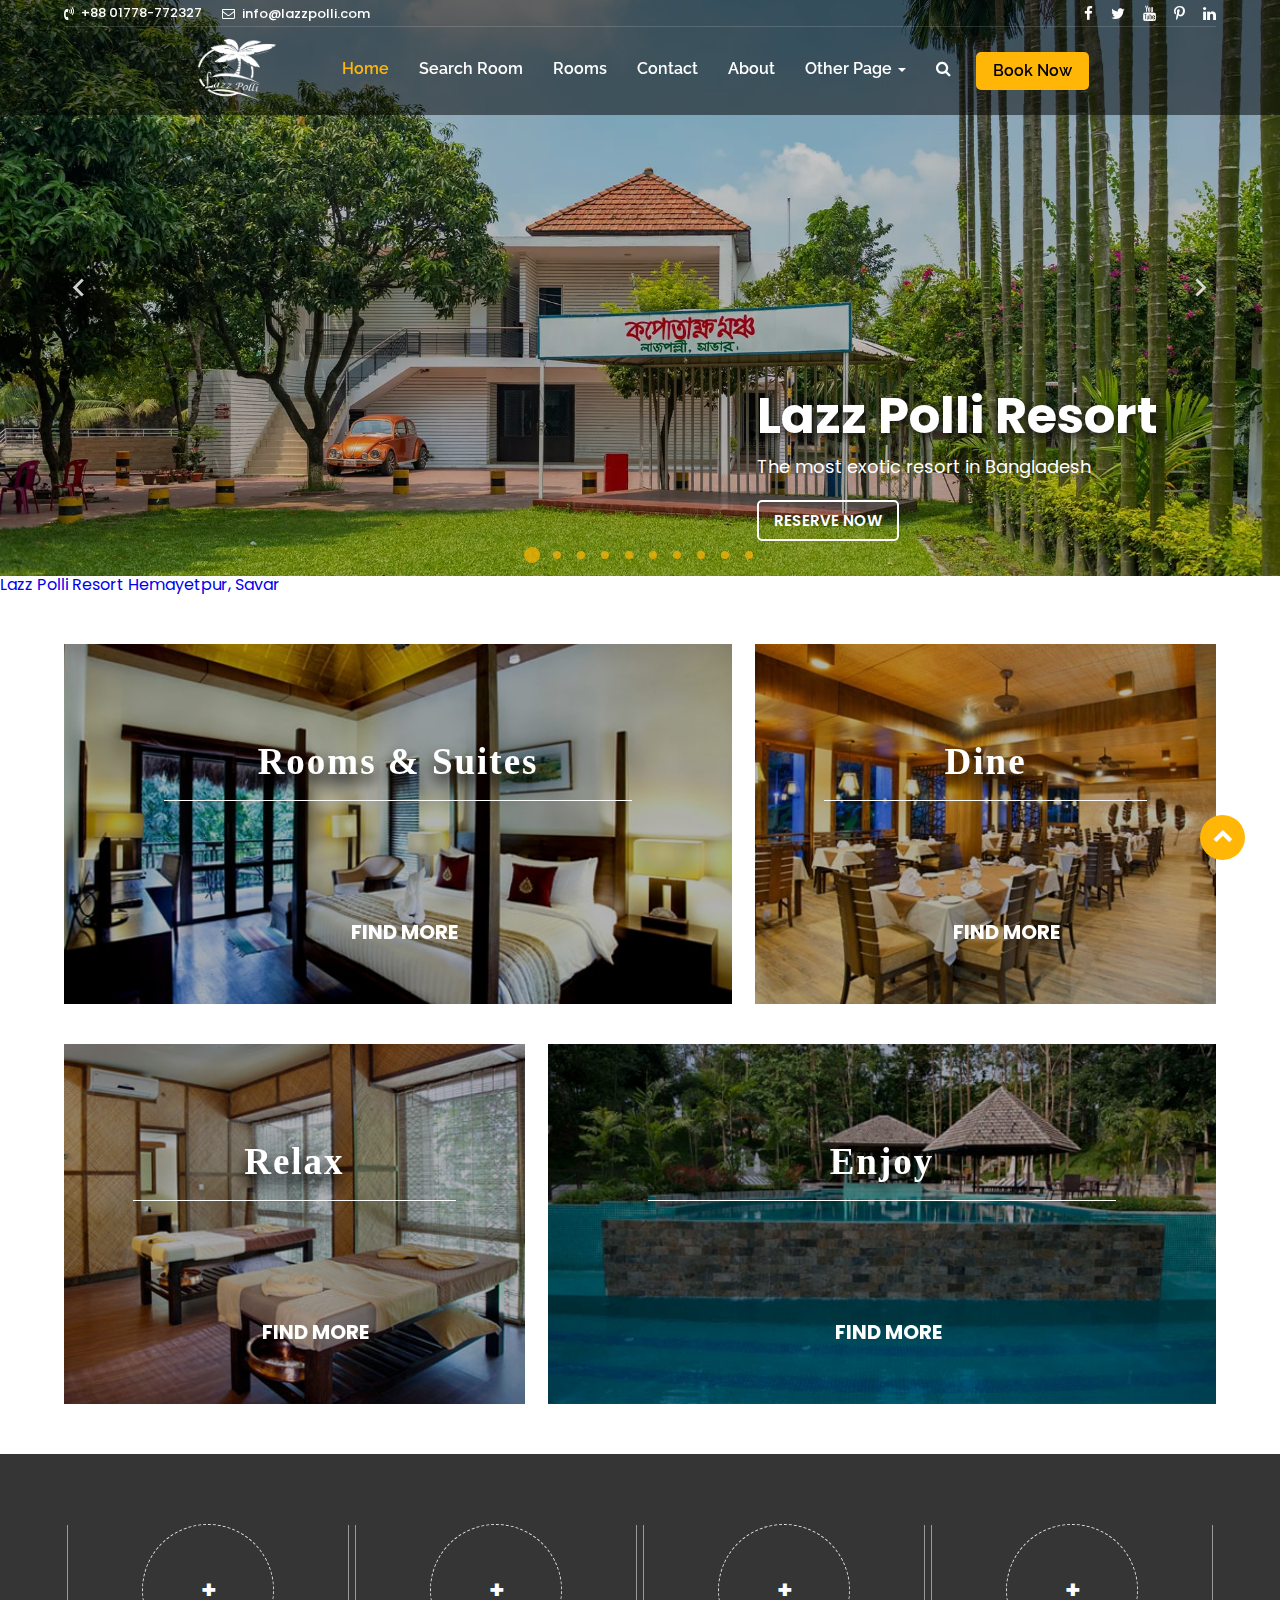
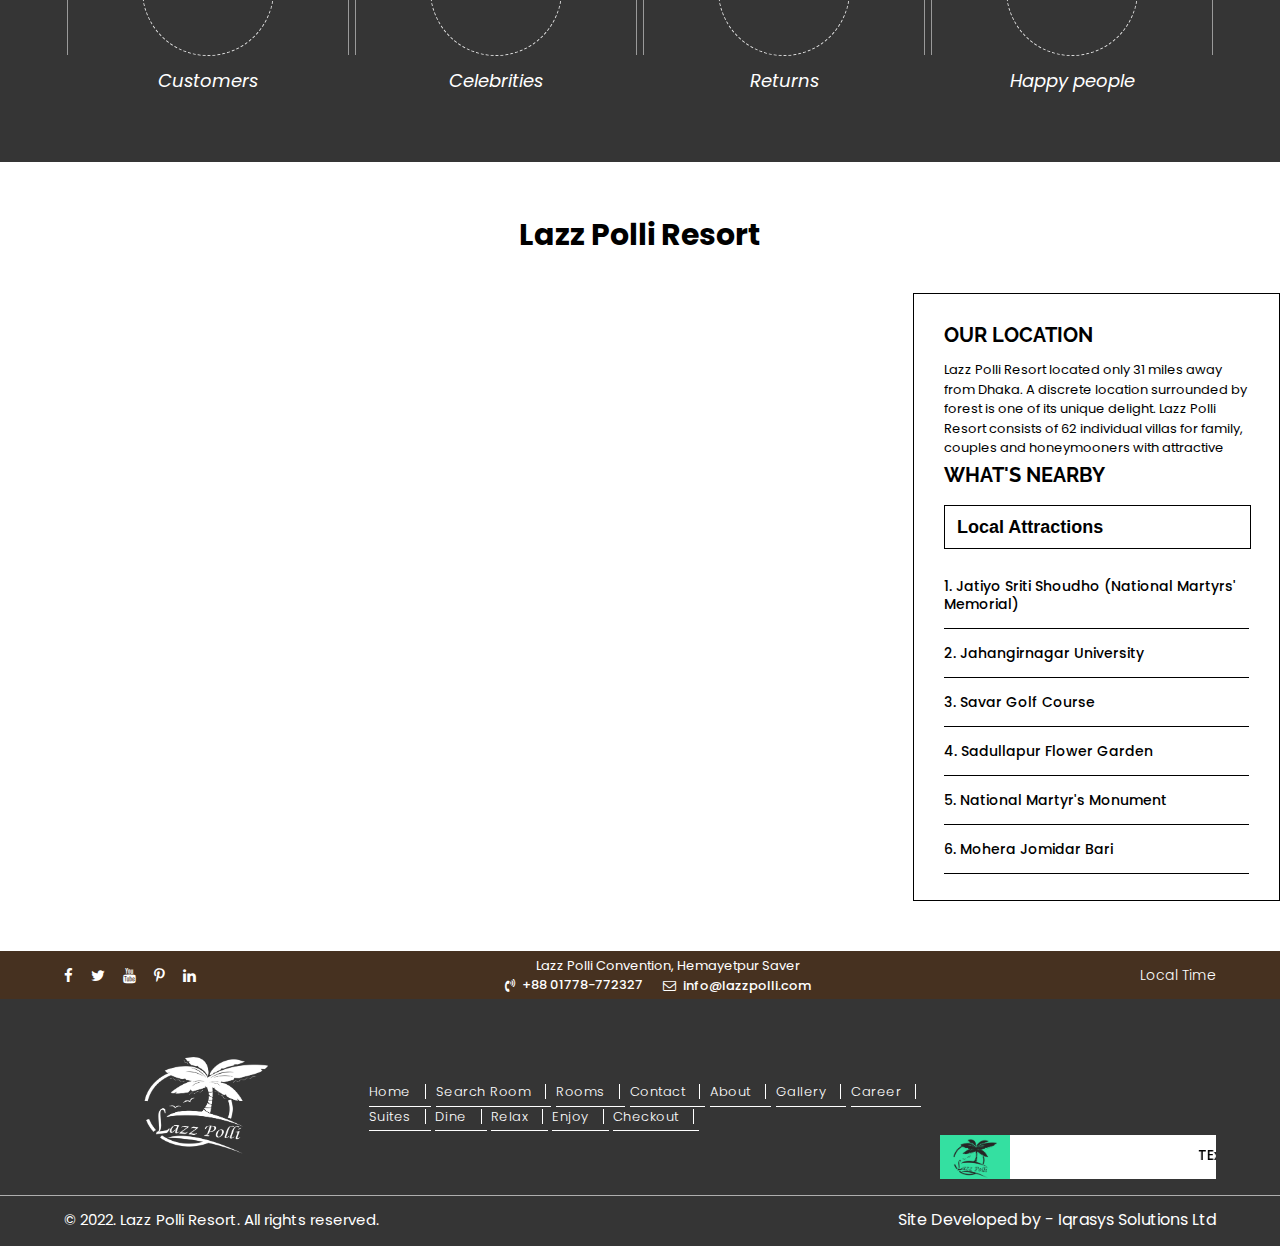
<file: index.html>
<!DOCTYPE html>
<!--[if lt IE 7]><html class="ie ie6" lang="en"> <![endif]-->
<!--[if IE 7]><html class="ie ie7" lang="en"> <![endif]-->
<!--[if IE 8]><html class="ie ie8" lang="en"> <![endif]-->
<!--[if (gte IE 9)|!(IE)]><!-->
<html class="no-js" lang="en-US">
    <head>
        <meta charset="utf-8" />
        <meta http-equiv="x-ua-compatible" content="ie=edge" />
        <title>Lazz Polli Resort</title>
        <meta name="description" content="" />
        <meta name="viewport" content="width=device-width, initial-scale=1" />
        <link rel="shortcut icon" type="image/x-icon" href="assets/images/logo-01.png" />

        <!-- splide CSS -->
        <link rel="stylesheet" href="assets/css/font-awesome.min.css" />
        <!-- Fontawesome CSS -->
        <link rel="stylesheet" href="assets/css/splide.min.css" />
        <!-- Main Stylesheet -->
        <link rel="stylesheet" href="assets/css/style.css" />
        <link rel="stylesheet" type="text/css" href="assets/css/responsive.css" media="all" />
        <!-- Google fonts -->
        <link href="https://fonts.googleapis.com/css2?family=Roboto:wght@300;400;500;700;900&display=swap" rel="stylesheet" />
        <link href="https://fonts.googleapis.com/css2?family=Poppins:wght@300;400;500;600;700;800;900&display=swap" rel="stylesheet" />
        <link href="https://fonts.googleapis.com/css2?family=Raleway:wght@300;400;500;600;700;800;900&display=swap" rel="stylesheet" />
    </head>
    <body>
        <!--[if lte IE 9]>
            <p class="browserupgrade">You are using an <strong>outdated</strong> browser. Please <a href="https://browsehappy.com/">upgrade your browser</a> to improve your experience and security.</p>
        <![endif]-->
        
        <!--=====================================
                 Start header area
         ========================================-->
        <header class="main-header-area" id="header">
            <div class="header-top-area">
                <div class="container">
                    <!-- header top area -->
                    <div class="header-top-flex d-flexx">
                        <div class="header-top-left">
                            <ul class="d-flex al-center">
                                <li>
                                    <a href="tel:01778-772327"><i class="fa fa-volume-control-phone" aria-hidden="true"></i><span class="ex-number">+88 01778-772327</span></a>
                                </li>
                                <li>
                                    <a href="mailto:info@lazzpolli.com"><i class="fa fa-envelope-o" aria-hidden="true"></i>info@lazzpolli.com</a>
                                </li>
                            </ul>
                        </div>
                        <div class="header-top-right">
                            <ul class="d-flex">
                                <li>
                                    <a href="#"><i class="fa fa-facebook" aria-hidden="true"></i></a>
                                </li>
                                <li>
                                    <a href="#"><i class="fa fa-twitter" aria-hidden="true"></i></a>
                                </li>
                                <li>
                                    <a href="#"><i class="fa fa-youtube" aria-hidden="true"></i></a>
                                </li>
                                <li>
                                    <a href="#"><i class="fa fa-pinterest-p" aria-hidden="true"></i></a>
                                </li>
                                <li>
                                    <a href="#"><i class="fa fa-linkedin" aria-hidden="true"></i></a>
                                </li>
                            </ul>
                        </div>
                    </div>
                    <!-- header top area -->
                    <!-- main menu area -->
                    <div class="main-menu-flex">
                        <div class="logo">
                            <a href="index.html"><img src="assets/images/logo-white.png" alt="logo" /></a>
                        </div>
                        <!-- mobile menu -->
                        <button class="mobile-desk openbtn" onclick="openNav()">&#9776;</button>
                        <!-- mobile menu -->
                        <div id="mySidepanel" class="main-menu sidepanel">
                            <a href="javascript:void(0)" class="mobile-desk closebtn" onclick="closeNav()">&times;</a>
                            <ul>
                                <li class="active"><a href="index.html">Home</a></li>
                                <li><a href="hotel-search.html">Search Room</a></li>
                                <li><a href="room.html">Rooms</a></li>
                                <li><a href="contact.html">Contact</a></li>
                                <li><a href="about-us.html">About</a></li>
                                <li class="prent-dropdown">
                                    <a href="#">Other Page <span class="caret"></span></a>
                                    <ul class="child-dropdown">
                                        <li><a href="gallery.html">Gallery</a></li>
                                        <li><a href="career.html">Career</a></li>
                                        <li><a href="room.html">Suites</a></li>
                                        <li><a href="our-restaurant.html">Dine</a></li>
                                        <li><a href="relax.html">Relax</a></li>
                                        <li><a href="enjoy.html">Enjoy</a></li>
                                    </ul>
                                </li>
                                <li class="search-mobile">
                                    <a href="#"><i class="fa fa-search openBtn" onclick="openSearch()"></i> </a>
                                </li>
                                <li class="book-now"><a href="hotel-search.html">Book Now</a></li>
                                <!-- open search modal -->
                                <div id="myOverlay" class="overlay">
                                    <span class="closebtn" onclick="closeSearch()" title="Close Overlay">×</span>
                                    <div class="overlay-content">
                                        <form action="#">
                                            <input type="text" placeholder="Search.." name="search" />
                                            <button type="submit"><i class="fa fa-search"></i></button>
                                        </form>
                                    </div>
                                </div>
                                <!-- open search modal -->
                            </ul>
                        </div>
                    </div>
                    <!-- main menu area -->
                </div>
            </div>
            <div class="hide-menu animi slideInDown">
                <div class="container">
                    <!-- main menu area -->
                    <div class="main-menu-flex">
                        <div class="logo">
                            <a href="index.html"><img src="assets/images/logo-black.png" alt="logo" /></a>
                        </div>
                        <!-- mobile menu -->
                        <button class="mobile-desk openbtn" onclick="openNav()">&#9776;</button>
                        <!-- mobile menu -->
                        <div id="mySidepanel2" class="main-menu sidepanel">
                            <a href="javascript:void(0)" class="mobile-desk closebtn" onclick="closeNav()">&times;</a>
                           <ul>
                                <li class="active"><a href="index.html">Home</a></li>
                                <li><a href="hotel-search.html">Search Room</a></li>
                                <li><a href="room.html">Rooms</a></li>
                                <li><a href="contact.html">Contact</a></li>
                                <li><a href="about-us.html">About</a></li>
                                <li class="prent-dropdown">
                                    <a href="#">Other Page <span class="caret"></span></a>
                                    <ul class="child-dropdown">
                                        <li><a href="gallery.html">Gallery</a></li>
                                        <li><a href="career.html">Career</a></li>
                                        <li><a href="room.html">Suites</a></li>
                                        <li><a href="our-restaurant.html">Dine</a></li>
                                        <li><a href="relax.html">Relax</a></li>
                                        <li><a href="enjoy.html">Enjoy</a></li>
                                    </ul>
                                </li>
                                <li class="search-mobile">
                                    <a href="#"><i class="fa fa-search openBtn" onclick="openSearch()"></i> </a>
                                </li>
                                <li class="book-now"><a href="hotel-search.html">Book Now</a></li>
                                <!-- open search modal -->
                                <div id="myOverlay" class="overlay">
                                    <span class="closebtn" onclick="closeSearch()" title="Close Overlay">×</span>
                                    <div class="overlay-content">
                                        <form action="#">
                                            <input type="text" placeholder="Search.." name="search" />
                                            <button type="submit"><i class="fa fa-search"></i></button>
                                        </form>
                                    </div>
                                </div>
                                <!-- open search modal -->
                            </ul>
                        </div>
                    </div>
                    <!-- main menu area -->
                </div>
            </div>
        </header>
        <!--=====================================
                 End header area
         ========================================-->

        <!--=====================================
                 Start banner area
         ========================================-->
        <section class="banner-area">
            <div class="splide resort_banner_slide">
                <div class="splide__track">
                    <ul class="splide__list">
                        <li class="splide__slide">
                            <div class="slide custom-splide">
                                <img src="assets/images/slider/1.webp" alt="slider webp" />
                                <div class="banner-content-overly">
                                    <div class="banner-content">
                                        <h2 class="ani1">Lazz Polli Resort</h2>
                                        <p>The most exotic resort in Bangladesh</p>
                                        <div class="common-btn">
                                            <a href="hotel-search.html">RESERVE NOW </a>
                                        </div>
                                    </div>
                                </div>
                            </div>
                        </li>
                        <li class="splide__slide">
                            <div class="slide custom-splide">
                                <img src="assets/images/slider/5.webp" alt="slider webp" />
                                <div class="banner-content-overly">
                                    <div class="banner-content">
                                        <h2>Lazz Polli Resort</h2>
                                        <p>The most exotic resort in Bangladesh</p>
                                        <div class="common-btn">
                                            <a href="hotel-search.html">RESERVE NOW </a>
                                        </div>
                                    </div>
                                </div>
                            </div>
                        </li>
                        <li class="splide__slide">
                            <div class="slide custom-splide">
                                <img src="assets/images/slider/12.webp" alt="slider webp" />
                                <div class="banner-content-overly">
                                    <div class="banner-content">
                                        <h2>Lazz Polli Resort</h2>
                                        <p>The most exotic resort in Bangladesh</p>
                                        <div class="common-btn">
                                            <a href="hotel-search.html">RESERVE NOW </a>
                                        </div>
                                    </div>
                                </div>
                            </div>
                        </li>
                        <li class="splide__slide">
                            <div class="slide custom-splide">
                                <img src="assets/images/slider/13.webp" alt="slider webp" />
                                <div class="banner-content-overly">
                                    <div class="banner-content">
                                        <h2>Lazz Polli Resort</h2>
                                        <p>The most exotic resort in Bangladesh</p>
                                        <div class="common-btn">
                                            <a href="hotel-search.html">RESERVE NOW </a>
                                        </div>
                                    </div>
                                </div>
                            </div>
                        </li>
                        <li class="splide__slide">
                            <div class="slide custom-splide">
                                <img src="assets/images/slider/6.webp" alt="slider webp" />
                                <div class="banner-content-overly">
                                    <div class="banner-content">
                                        <h2>Lazz Polli Resort</h2>
                                        <p>The most exotic resort in Bangladeshs</p>
                                        <div class="common-btn">
                                            <a href="hotel-search.html">RESERVE NOW </a>
                                        </div>
                                    </div>
                                </div>
                            </div>
                        </li>
                         <li class="splide__slide">
                            <div class="slide custom-splide">
                                <img src="assets/images/slider/8.webp" alt="slider webp" />
                                <div class="banner-content-overly">
                                    <div class="banner-content">
                                        <h2>Lazz Polli Resort</h2>
                                        <p>The most exotic resort in Bangladeshs</p>
                                        <div class="common-btn">
                                            <a href="hotel-search.html">RESERVE NOW </a>
                                        </div>
                                    </div>
                                </div>
                            </div>
                        </li>
                         <li class="splide__slide">
                            <div class="slide custom-splide">
                                <img src="assets/images/slider/10.webp" alt="slider webp" />
                                <div class="banner-content-overly">
                                    <div class="banner-content">
                                        <h2>Lazz Polli Resort</h2>
                                        <p>The most exotic resort in Bangladeshs</p>
                                        <div class="common-btn">
                                            <a href="hotel-search.html">RESERVE NOW </a>
                                        </div>
                                    </div>
                                </div>
                            </div>
                        </li>
                         <li class="splide__slide">
                            <div class="slide custom-splide">
                                <img src="assets/images/slider/7.webp" alt="slider webp" />
                                <div class="banner-content-overly">
                                    <div class="banner-content">
                                        <h2>Lazz Polli Resort</h2>
                                        <p>The most exotic resort in Bangladeshs</p>
                                        <div class="common-btn">
                                            <a href="hotel-search.html">RESERVE NOW </a>
                                        </div>
                                    </div>
                                </div>
                            </div>
                        </li>
                         <li class="splide__slide">
                            <div class="slide custom-splide">
                                <img src="assets/images/slider/4.webp" alt="slider webp" />
                                <div class="banner-content-overly">
                                    <div class="banner-content">
                                        <h2>Lazz Polli Resort</h2>
                                        <p>The most exotic resort in Bangladeshs</p>
                                        <div class="common-btn">
                                            <a href="hotel-search.html">RESERVE NOW </a>
                                        </div>
                                    </div>
                                </div>
                            </div>
                        </li>
                         <li class="splide__slide">
                            <div class="slide custom-splide">
                                <img src="assets/images/slider/11.webp" alt="slider webp" />
                                <div class="banner-content-overly">
                                    <div class="banner-content">
                                        <h2>Lazz Polli Resort</h2>
                                        <p>The most exotic resort in Bangladeshs</p>
                                        <div class="common-btn">
                                            <a href="hotel-search.html">RESERVE NOW </a>
                                        </div>
                                    </div>
                                </div>
                            </div>
                        </li>

                    </ul>
                </div>
            </div>
        </section>
        <!--=====================================
                 End banner area
         ========================================-->

        <!--=====================================
                 start wather area
         ========================================-->
        <section class="wather-area">
            <a
                class="weatherwidget-io"
                href="https://forecast7.com/en/23d8090d27/hemayetpur/"
                data-label_1="Lazz Polli Resort"
                data-label_2="Hemayetpur, Savar"
                data-icons="Climacons Animated"
                data-theme="gray"
                data-highcolor="#fbf41a"
                data-lowcolor="#71c2f9"
                data-suncolor="#fbf41a"
                data-raincolor="#39adfc"
            >
                Lazz Polli Resort Hemayetpur, Savar
            </a>
            <script>
                !(function (d, s, id) {
                    var js,
                        fjs = d.getElementsByTagName(s)[0];
                    if (!d.getElementById(id)) {
                        js = d.createElement(s);
                        js.id = id;
                        js.src = "https://weatherwidget.io/js/widget.min.js";
                        fjs.parentNode.insertBefore(js, fjs);
                    }
                })(document, "script", "weatherwidget-io-js");
            </script>
        </section>

        <!--=====================================
                 End wather area
         ========================================-->

        <!--=====================================
                 Start booking room area
         ========================================-->
        <section class="booking-room-area">
            <div class="container">
                <div class="booking-room-main">
                    <!-- row 01 -->
                    <div class="row">
                        <div class="col-md-7">
                            <div class="grid">
                                <figure class="effect-layla">
                                    <img src="assets/images/rooms-thumb.jpg" alt="Dusai Rooms" />
                                    <figcaption>
                                        <h3>Rooms &amp; Suites</h3>
                                        <h6 class="find-more"><a href="#">Find More</a></h6>
                                        <h2><span>Rooms &amp; Suites</span></h2>
                                        <p>Accommodation in the resort consists of 30 superior and premium type rooms in the terraced main hotel.</p>
                                        <a href="room.html">View more</a>
                                    </figcaption>
                                </figure>
                            </div>
                        </div>
                        <div class="col-md-5">
                            <div class="grid">
                                <figure class="effect-layla">
                                    <img src="assets/images/dine-thumb-new.jpg" alt="" />
                                    <figcaption>
                                        <h3>Dine</h3>
                                        <h6 class="find-more"><a href="our-restaurant.html">Find More</a></h6>
                                        <h2><span>Dine</span></h2>
                                        <p>Dine at Banana Leaf and Tea Valley restaurant to enjoy delicious food from diverse range of cuisine.</p>
                                        <a href="our-restaurant.html">View more</a>
                                    </figcaption>
                                </figure>
                            </div>
                        </div>
                    </div>
                    <!-- row 01 -->
                    <!-- row 02 -->
                    <div class="row custom-rows">
                        <div class="col-md-5">
                            <div class="grid">
                                <figure class="effect-layla">
                                    <img src="assets/images/relax-thumb.jpg" alt="" />
                                    <figcaption>
                                        <h3>Relax</h3>
                                        <h6 class="find-more"><a href="#">Find More</a></h6>
                                        <h2><span>Relax</span></h2>
                                        <p>Holistic spa indulgence awaits to fulfill your every wish with an all-natural package that includes herbal and floral concoctions.</p>
                                        <a href="relax.html">View more</a>
                                    </figcaption>
                                </figure>
                            </div>
                        </div>
                        <div class="col-md-7">
                            <div class="grid">
                                <figure class="effect-layla">
                                    <img src="assets/images/enjoy-thumb-2018.jpg" alt="" />
                                    <figcaption>
                                        <h3>Enjoy</h3>
                                        <h6 class="find-more"><a href="enjoy.html">Find More</a></h6>
                                        <h2><span>Enjoy</span></h2>
                                        <p>70 feet long first infinity edged swimming pool in the country with sunken pool bar. 50 feet long lap pool on the lower layer.</p>
                                        <a href="enjoy.html">View more</a>
                                    </figcaption>
                                </figure>
                            </div>
                        </div>
                    </div>
                    <!-- row 02 -->
                </div>
            </div>
        </section>
        <!--=====================================
                 End booking room area
         ========================================-->

        <!--=================================================
                    Start support given  area
         ===================================================-->
        <section class="support-given-area" id="scrollanime">
            <div class="container">
                <div class="support-given-main-flex pt-20">
                    <!-- single item -->
                    <div class="support-given-single-item">
                        <div class="support-gif-icon">
                            <h6 id="count1" class="display_4">+</h6>
                        </div>
                        <span>Customers</span>
                    </div>
                    <!-- single item -->
                    <div class="support-given-single-item">
                        <div class="support-gif-icon">
                            <h6 id="count2" class="display_4">+</h6>
                        </div>
                        <span>Celebrities</span>
                    </div>
                    <!-- single item -->
                    <div class="support-given-single-item">
                        <div class="support-gif-icon">
                            <h6 id="count3" class="display_4">+</h6>
                        </div>
                        <span>Returns</span>
                    </div>
                    <!-- single item -->
                    <div class="support-given-single-item">
                        <div class="support-gif-icon">
                            <h6 id="count4" class="display_4">+</h6>
                        </div>
                        <span>Happy people</span>
                    </div>
                </div>
            </div>
        </section>

        <!--=================================================
                    End support given  area
            ===================================================-->

        <!--=====================================
                 Start Google Map area
         ========================================-->
        <section id="local-area" class="location content-block map-block">
            <article>
                <div class="common-heading">
                    <h2>Lazz Polli Resort</h2>
                </div>
                <!-- GET A PRODUCTION-READY API KEY -->
                <div class="">
                    <iframe
                        src="https://www.google.com/maps/embed?pb=!1m18!1m12!1m3!1d3650.3835401431706!2d90.2598539!3d23.8049568!2m3!1f0!2f0!3f0!3m2!1i1024!2i768!4f13.1!3m3!1m2!1s0x3755eb01964f0f8b%3A0x61de440329a821fc!2sLazz%20Polli%20Convention!5e0!3m2!1sen!2sbd!4v1658041586709!5m2!1sen!2sbd"
                        style="border: 0;"
                        allowfullscreen=""
                        width="100%"
                        height="600"
                        frameborder="0"
                    ></iframe>
                </div>
                <div class="map-widget" style="">
                    <h3>Our location</h3>
                    <div class="map-copy-wrapper">
                        <p></p>
                        <p>
                            Lazz Polli Resort located only 31 miles away from Dhaka. A discrete location surrounded by forest is one of its unique delight. Lazz Polli Resort consists of 62 individual villas for family, couples and
                            honeymooners with attractive facilities.
                        </p>
                        <p></p>
                    </div>
                    <h3>What's Nearby</h3>
                    <div class="attraction-wrapper">
                        <div class="attraction-trigger-wrapper" data-jq-dropdown="#jq-attraction-dropdown-1566853">
                            <a data-attcatid="6">Local Attractions</a>
                        </div>
                    </div>
                    <div class="map-widget-filter-wrapper">
                        <ol class="map-widget-filter">
                            <li data-attcatid="0" class="all-attractions 11">
                                <span class="attraction-name">Jatiyo Sriti Shoudho (National Martyrs' Memorial)</span>
                               
                            </li>
                            <li data-attcatid="0" class="all-attractions 6">
                                <span class="attraction-name">Jahangirnagar University</span>
                                
                            </li>
                            <li data-attcatid="1" class="all-attractions 6">
                                <span class="attraction-name">Savar Golf Course</span>
                                
                            </li>
                            <li data-attcatid="2" class="all-attractions 6">
                                <span class="attraction-name">Sadullapur Flower Garden</span>
                                
                            </li>
                            <li data-attcatid="3" class="all-attractions 6">
                                <span class="attraction-name">National Martyr's Monument</span>
                                
                            </li>
                            <li data-attcatid="4" class="all-attractions 6">
                                <span class="attraction-name">Mohera Jomidar Bari</span>
                            </li>
                        </ol>
                    </div>
                    <div class="clearfix"></div>
                </div>
               
            </article>
        </section>

        <!--=====================================
                 End Google Map area
         ========================================-->

        <!--=====================================
                 start footer area
         ========================================-->
        <div class="footer-area-top">
            <div class="container">
                <!-- footer top -->
                <div class="footer-top-flex">
                    <div class="header-top-right">
                        <ul class="d-flex cmn">
                            <li>
                                <a href="#"><i class="fa fa-facebook" aria-hidden="true"></i></a>
                            </li>
                            <li>
                                <a href="#"><i class="fa fa-twitter" aria-hidden="true"></i></a>
                            </li>
                            <li>
                                <a href="#"><i class="fa fa-youtube" aria-hidden="true"></i></a>
                            </li>
                            <li>
                                <a href="#"><i class="fa fa-pinterest-p" aria-hidden="true"></i></a>
                            </li>
                            <li>
                                <a href="#"><i class="fa fa-linkedin" aria-hidden="true"></i></a>
                            </li>
                        </ul>
                    </div>
                    <div class="footer-top-content">
                        <p>Lazz Polli Convention, Hemayetpur Saver</p>
                        <div class="header-top-left">
                            <ul class="d-flex al-center">
                                <li>
                                    <a href="tel:01778-772327"><i class="fa fa-volume-control-phone" aria-hidden="true"></i><span class="ex-number">+88 01778-772327</span></a>
                                </li>
                                <li>
                                    <a href="mailto:info@lazzpolli.com"><i class="fa fa-envelope-o" aria-hidden="true"></i>info@lazzpolli.com</a>
                                </li>
                            </ul>
                        </div>
                    </div>
                    <div class="footer-time">
                        <span>Local Time</span>
                        <h1 class="timer__time" id="current-time"></h1>
                    </div>
                </div>
                <!-- footer top -->
            </div>
        </div>

        <section class="footer-area">
            <div class="container">
                <div class="footer-main-flex">
                    <div class="footer-logo">
                        <a href="index.html"><img src="assets/images/logo-white.png" alt="footer logo" /></a>
                    </div>
                    <div class="footer-menu">
                        <div class="footer-menu">
                            <ul class="footer-links">
                                <li><a href="index.html">Home</a></li>
                                <li><a href="hotel-search.html">Search Room</a></li>
                                <li><a href="room.html">Rooms</a></li>
                                <li><a href="contact.html">Contact</a></li>
                                <li><a href="about-us.html">About</a></li>
                                <li><a href="gallery.html">Gallery</a></li>
                                <li><a href="career.html">Career</a></li>
                                <li><a href="room.html">Suites</a></li>
                                <li><a href="our-restaurant.html">Dine</a></li>
                                <li><a href="relax.html">Relax</a></li>
                                <li><a href="enjoy.html">Enjoy</a></li>
                                <li><a href="hotel-checkout.html">Checkout</a></li>
                            </ul>
                        </div>
                    </div>
                    <div class="footer-news footer-logo">
                        <div class="footer-marque">
                            <marquee behavior="scrolling" direction="left" scrollamount="3"><h2>TExplore & Enjoy With Our Resort</h2></marquee>
                            <div class="footer-overly">
                                <a href="#"><img src="assets/images/logo-black.png" alt="img" /></a>
                            </div>
                        </div>
                    </div>
                </div>
                <!-- footer btm -->
                <div class="footer-bottom">
                    <p>&copy; 2022. Lazz Polli Resort. All rights reserved.</p>
                    <span>Site Developed by - <a target="_blank" href="https://iqrasys.com">Iqrasys Solutions Ltd</a></span>
                </div>
            </div>
        </section>
        <!--=====================================
                 End footer area
         ========================================-->

        <!--=================================================
                        start back to top area
         ===================================================-->
        <a id="toTop" onclick="abcd()"></a>
        <!--=================================================
                      End start back to top area
        ===================================================-->

        <!-- Js Files -->
        <!-- Custom Scripts -->
        <script src="assets/js/splide.min.js"></script>
        <script src="assets/js/custom.js"></script>
    </body>
</html>
</file>
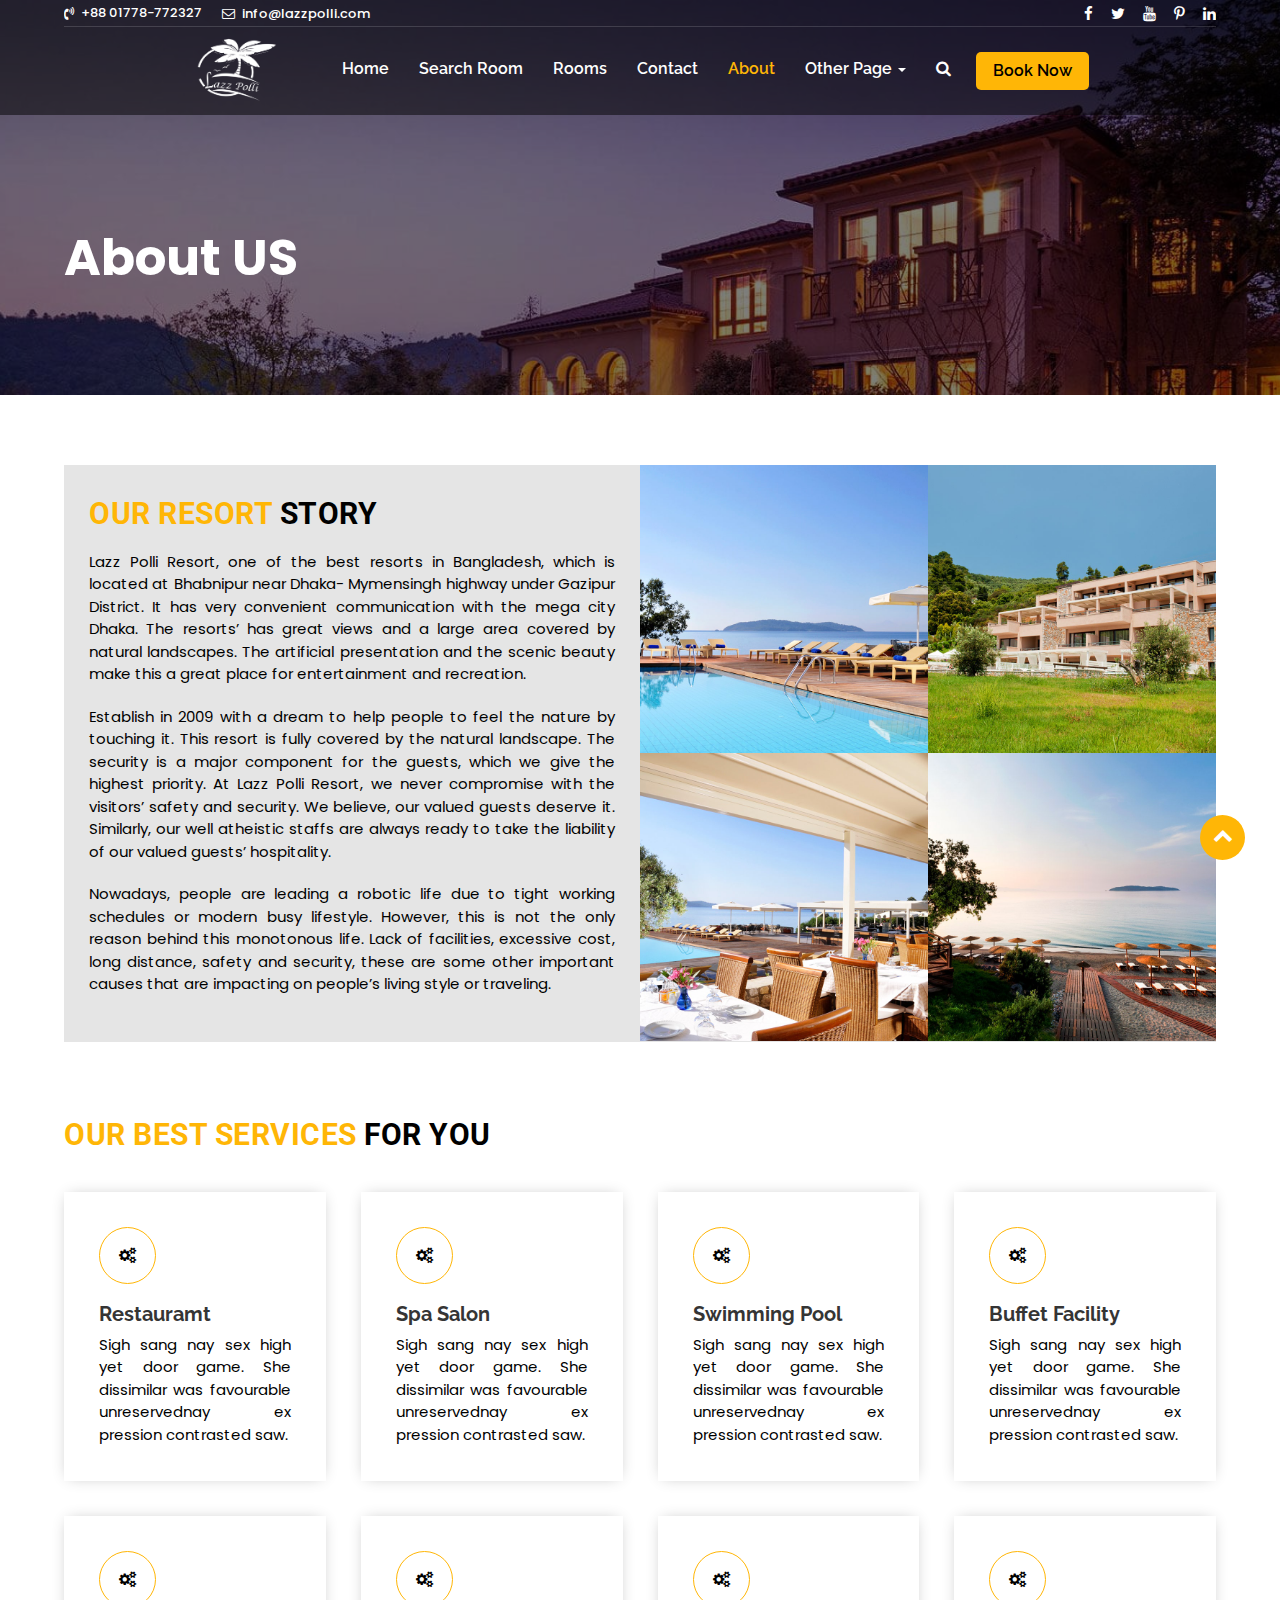
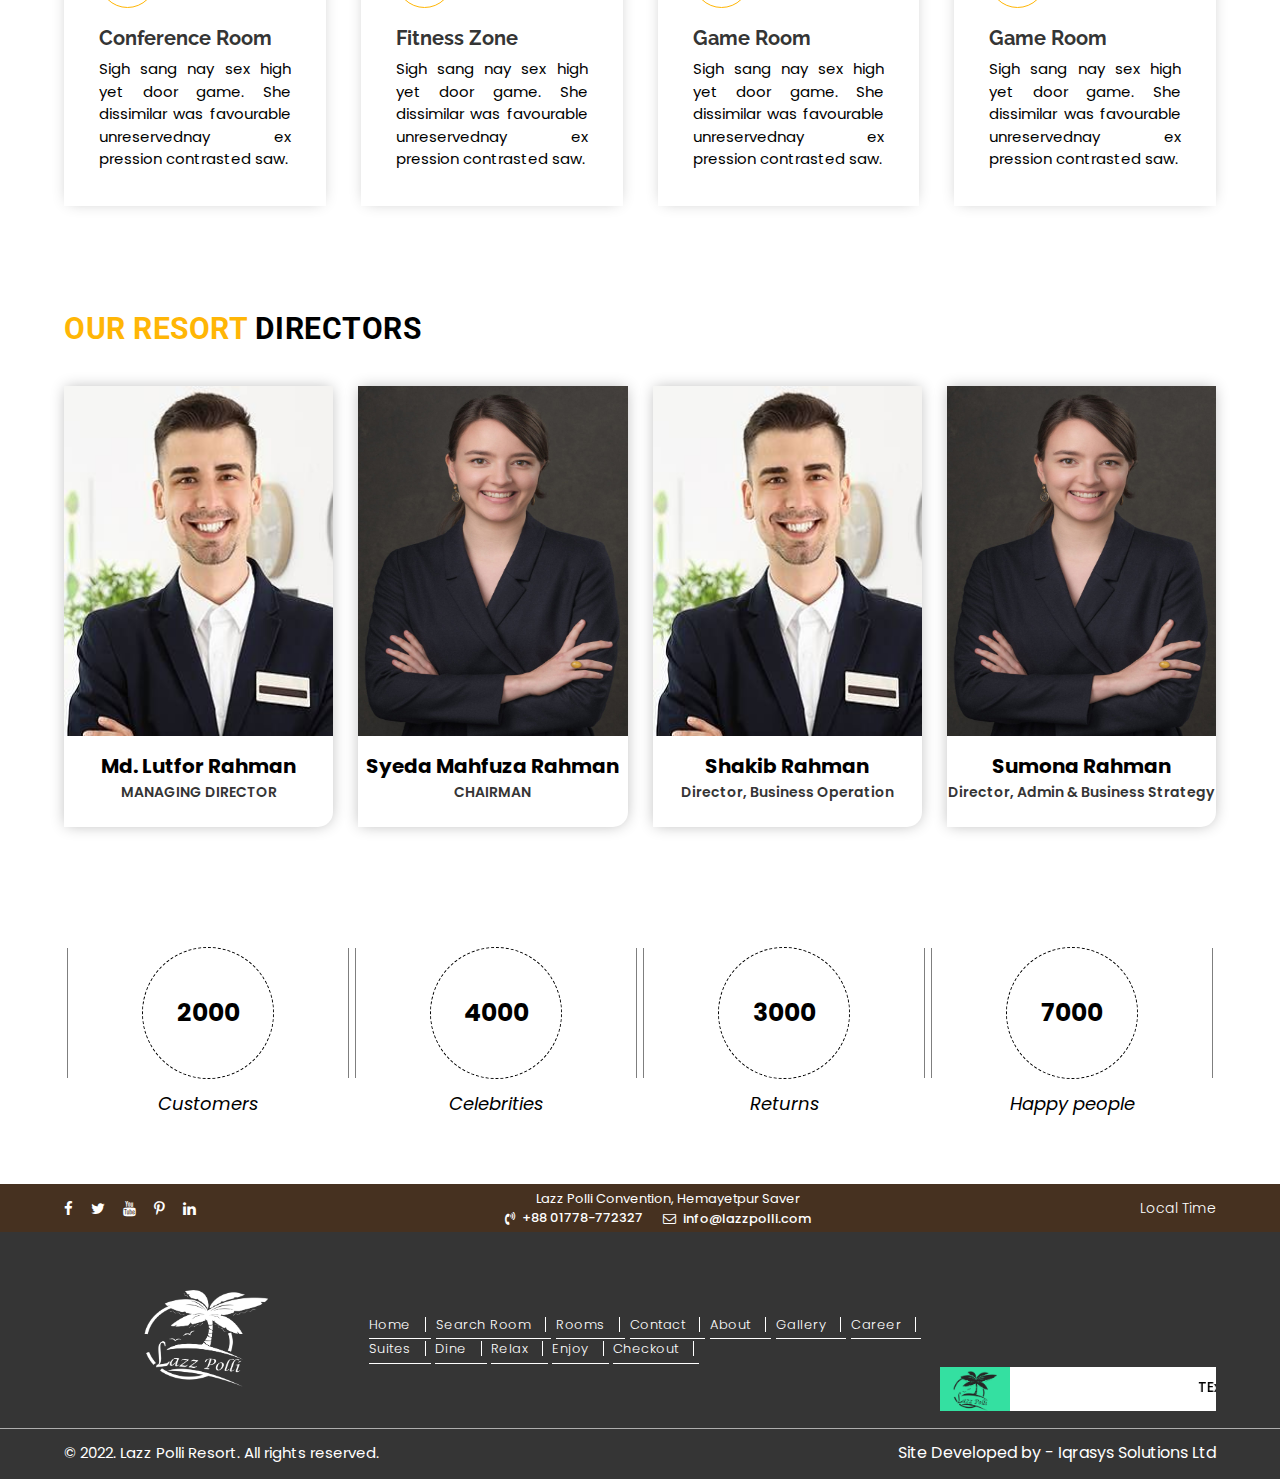
<file: about-us.html>
<!DOCTYPE html>
<!--[if lt IE 7]><html class="ie ie6" lang="en"> <![endif]-->
<!--[if IE 7]><html class="ie ie7" lang="en"> <![endif]-->
<!--[if IE 8]><html class="ie ie8" lang="en"> <![endif]-->
<!--[if (gte IE 9)|!(IE)]><!-->
<html class="no-js" lang="en-US">
    <head>
        <meta charset="utf-8" />
        <meta http-equiv="x-ua-compatible" content="ie=edge" />
        <title>Lazz Polli Resort</title>
        <meta name="description" content="" />
        <meta name="viewport" content="width=device-width, initial-scale=1" />
        <link rel="shortcut icon" type="image/x-icon" href="assets/images/logo-01.png" />

        <!-- splide CSS -->
        <link rel="stylesheet" href="assets/css/font-awesome.min.css" />
        <!-- Fontawesome CSS -->
        <link rel="stylesheet" href="assets/css/splide.min.css" />
        <!-- Main Stylesheet -->
        <link rel="stylesheet" href="assets/css/style.css" />
        <link rel="stylesheet" type="text/css" href="assets/css/responsive.css" media="all" />
        <!-- Google fonts -->
        <link href="https://fonts.googleapis.com/css2?family=Roboto:wght@300;400;500;700;900&display=swap" rel="stylesheet" />
        <link href="https://fonts.googleapis.com/css2?family=Poppins:wght@300;400;500;600;700;800;900&display=swap" rel="stylesheet" />
        <link href="https://fonts.googleapis.com/css2?family=Raleway:wght@300;400;500;600;700;800;900&display=swap" rel="stylesheet" />
    </head>
    <body>
        <!--[if lte IE 9]>
            <p class="browserupgrade">You are using an <strong>outdated</strong> browser. Please <a href="https://browsehappy.com/">upgrade your browser</a> to improve your experience and security.</p>
        <![endif]-->
        <!--=====================================
                 Start header area
         ========================================-->
        <header class="main-header-area" id="header">
            <div class="header-top-area">
                <div class="container">
                    <!-- header top area -->
                    <div class="header-top-flex d-flexx">
                        <div class="header-top-left">
                            <ul class="d-flex al-center">
                                <li>
                                    <a href="tel:01778-772327"><i class="fa fa-volume-control-phone" aria-hidden="true"></i><span class="ex-number">+88 01778-772327</span></a>
                                </li>
                                <li>
                                    <a href="mailto:info@lazzpolli.com"><i class="fa fa-envelope-o" aria-hidden="true"></i>info@lazzpolli.com</a>
                                </li>
                            </ul>
                        </div>
                        <div class="header-top-right">
                            <ul class="d-flex">
                                <li>
                                    <a href="#"><i class="fa fa-facebook" aria-hidden="true"></i></a>
                                </li>
                                <li>
                                    <a href="#"><i class="fa fa-twitter" aria-hidden="true"></i></a>
                                </li>
                                <li>
                                    <a href="#"><i class="fa fa-youtube" aria-hidden="true"></i></a>
                                </li>
                                <li>
                                    <a href="#"><i class="fa fa-pinterest-p" aria-hidden="true"></i></a>
                                </li>
                                <li>
                                    <a href="#"><i class="fa fa-linkedin" aria-hidden="true"></i></a>
                                </li>
                            </ul>
                        </div>
                    </div>
                    <!-- header top area -->
                    <!-- main menu area -->
                    <div class="main-menu-flex">
                        <div class="logo">
                            <a href="index.html"><img src="assets/images/logo-white.png" alt="logo" /></a>
                        </div>
                        <!-- mobile menu -->
                        <button class="mobile-desk openbtn" onclick="openNav()">&#9776;</button>
                        <!-- mobile menu -->
                        <div id="mySidepanel" class="main-menu sidepanel">
                            <a href="javascript:void(0)" class="mobile-desk closebtn" onclick="closeNav()">&times;</a>
                            <ul>
                                <li><a href="index.html">Home</a></li>
                                <li><a href="hotel-search.html">Search Room</a></li>
                                <li><a href="room.html">Rooms</a></li>
                                <li><a href="contact.html">Contact</a></li>
                                <li class="active"><a href="about-us.html">About</a></li>
                                <li class="prent-dropdown">
                                    <a href="#">Other Page <span class="caret"></span></a>
                                    <ul class="child-dropdown">
                                        <li><a href="gallery.html">Gallery</a></li>
                                        <li><a href="career.html">Career</a></li>
                                        <li><a href="room.html">Suites</a></li>
                                        <li><a href="our-restaurant.html">Dine</a></li>
                                        <li><a href="relax.html">Relax</a></li>
                                        <li><a href="enjoy.html">Enjoy</a></li>
                                    </ul>
                                </li>
                                <li class="search-mobile">
                                    <a href="#"><i class="fa fa-search openBtn" onclick="openSearch()"></i> </a>
                                </li>
                                <li class="book-now"><a href="hotel-search.html">Book Now</a></li>
                                <!-- open search modal -->
                                <div id="myOverlay" class="overlay">
                                    <span class="closebtn" onclick="closeSearch()" title="Close Overlay">×</span>
                                    <div class="overlay-content">
                                        <form action="#">
                                            <input type="text" placeholder="Search.." name="search" />
                                            <button type="submit"><i class="fa fa-search"></i></button>
                                        </form>
                                    </div>
                                </div>
                                <!-- open search modal -->
                            </ul>
                        </div>
                    </div>
                    <!-- main menu area -->
                </div>
            </div>
            <div class="hide-menu animi slideInDown">
                <div class="container">
                    <!-- main menu area -->
                    <div class="main-menu-flex">
                        <div class="logo">
                            <a href="index.html"><img src="assets/images/logo-black.png" alt="logo" /></a>
                        </div>
                        <!-- mobile menu -->
                        <button class="mobile-desk openbtn" onclick="openNav()">&#9776;</button>
                        <!-- mobile menu -->
                        <div id="mySidepanel2" class="main-menu sidepanel">
                            <a href="javascript:void(0)" class="mobile-desk closebtn" onclick="closeNav()">&times;</a>
                           <ul>
                                <li><a href="index.html">Home</a></li>
                                <li><a href="hotel-search.html">Search Room</a></li>
                                <li><a href="room.html">Rooms</a></li>
                                <li><a href="contact.html">Contact</a></li>
                                <li class="active"><a href="about-us.html">About</a></li>
                                <li class="prent-dropdown">
                                    <a href="#">Other Page <span class="caret"></span></a>
                                    <ul class="child-dropdown">
                                        <li><a href="gallery.html">Gallery</a></li>
                                        <li><a href="career.html">Career</a></li>
                                        <li><a href="room.html">Suites</a></li>
                                        <li><a href="our-restaurant.html">Dine</a></li>
                                        <li><a href="relax.html">Relax</a></li>
                                        <li><a href="enjoy.html">Enjoy</a></li>
                                    </ul>
                                </li>
                                <li class="search-mobile">
                                    <a href="#"><i class="fa fa-search openBtn" onclick="openSearch()"></i> </a>
                                </li>
                                <li class="book-now"><a href="hotel-search.html">Book Now</a></li>
                                <!-- open search modal -->
                                <div id="myOverlay" class="overlay">
                                    <span class="closebtn" onclick="closeSearch()" title="Close Overlay">×</span>
                                    <div class="overlay-content">
                                        <form action="#">
                                            <input type="text" placeholder="Search.." name="search" />
                                            <button type="submit"><i class="fa fa-search"></i></button>
                                        </form>
                                    </div>
                                </div>
                                <!-- open search modal -->
                            </ul>
                        </div>
                    </div>
                    <!-- main menu area -->
                </div>
            </div>
        </header>
        <!--=====================================
                 End header area
         ========================================-->

        <!--=====================================
                 Start banner area
         ========================================-->
        <section class="banner-area other-page-area">
            <div class="container">
                <div class="common-heading">
                    <h2>About US</h2>
                </div>
            </div>
        </section>
        <!--=====================================
                 End banner area
         ========================================-->

          <!--=====================================
                 start about  area
         ========================================-->
         <section class="about-us-area">
             <div class="container custom-container">
                 <div class="about-us-main-grid">
                     <div class="about-let">
                         <div class="about-inner-content">
                             <div class="other-page-heading">
                                 <h1><span>our resort </span>story</h1>
                             </div>
                         <p>Lazz Polli Resort, one of the best resorts in Bangladesh, which is located at Bhabnipur near Dhaka- Mymensingh highway under Gazipur District. It has very convenient communication with the mega city Dhaka. The resorts’ has great views and a large area covered by natural landscapes. The artificial presentation and the scenic beauty make this a great place for entertainment and recreation.</p>

                         <p>Establish in 2009 with a dream to help people to feel the nature by touching it. This resort is fully covered by the natural landscape. The security is a major component for the guests, which we give the highest priority. At Lazz Polli Resort, we never compromise with the visitors’ safety and security. We believe, our valued guests deserve it. Similarly, our well atheistic staffs are always ready to take the liability of our valued guests’ hospitality.</p>

                         <p>Nowadays, people are leading a robotic life due to tight working schedules or modern busy lifestyle. However, this is not the only reason behind this monotonous life. Lack of facilities, excessive cost, long distance, safety and security, these are some other important causes that are impacting on people’s living style or traveling.</p>
                     </div>
                 </div>
                 <div class="about-right">
                         <div class="about-inner-img">
                            <div class="ab-img-flex">
                                 <img src="assets/images/summer-overview-01.jpg" alt="img">
                            </div>
                            <div class="ab-img-flex">
                                 <img src="assets/images/summer-overview-02.jpg" alt="img">
                            </div>
                            <div class="ab-img-flex">
                                <img src="assets/images/summer-overview-05.jpg" alt="img">
                            </div>
                            <div class="ab-img-flex">
                                  <img src="assets/images/summer-overview-04.jpg" alt="img">
                            </div>   
                         </div>
                     </div>
                 </div>
             </div>
         </section>

          <!--=====================================
                 End about area
         ========================================-->

           <!--=====================================
                 start our service area
         ========================================-->
         <section class="our-service-area">
             <div class="container">
                <div class="other-page-heading">
                    <h1><span>Our Best Services </span>For You</h1>
                 </div>
                 <!-- single itam grid -->
                 <div class="service-single-item-grid">
                     <!-- single item -->
                     <div class="service-single-item">
                         <div class="ser-icon">
                             <i class="fa fa-cogs" aria-hidden="true"></i>
                         </div>
                         <h3>Restauramt</h3>
                         <p>Sigh sang nay sex high yet door game. She dissimilar was favourable unreservednay ex pression contrasted saw.</p>
                     </div>
                     <!-- single item -->
                     <div class="service-single-item">
                         <div class="ser-icon">
                            <i class="fa fa-cogs" aria-hidden="true"></i>
                         </div>
                         <h3>Spa Salon</h3>
                         <p>Sigh sang nay sex high yet door game. She dissimilar was favourable unreservednay ex pression contrasted saw.</p>
                     </div>
                     <!-- single item -->
                     <div class="service-single-item">
                         <div class="ser-icon">
                            <i class="fa fa-cogs" aria-hidden="true"></i>
                         </div>
                         <h3>Swimming Pool</h3>
                         <p>Sigh sang nay sex high yet door game. She dissimilar was favourable unreservednay ex pression contrasted saw.</p>
                     </div>
                      <!-- single item -->
                     <div class="service-single-item">
                         <div class="ser-icon">
                            <i class="fa fa-cogs" aria-hidden="true"></i>
                         </div>
                         <h3>Buffet Facility</h3>
                         <p>Sigh sang nay sex high yet door game. She dissimilar was favourable unreservednay ex pression contrasted saw.</p>
                     </div>
                      <!-- single item -->
                     <div class="service-single-item">
                         <div class="ser-icon">
                            <i class="fa fa-cogs" aria-hidden="true"></i>
                         </div>
                         <h3>Conference Room</h3>
                         <p>Sigh sang nay sex high yet door game. She dissimilar was favourable unreservednay ex pression contrasted saw.</p>
                     </div>
                      <!-- single item -->
                     <div class="service-single-item">
                         <div class="ser-icon">
                            <i class="fa fa-cogs" aria-hidden="true"></i>
                         </div>
                         <h3>Fitness Zone</h3>
                         <p>Sigh sang nay sex high yet door game. She dissimilar was favourable unreservednay ex pression contrasted saw.</p>
                     </div>
                      <!-- single item -->
                     <div class="service-single-item">
                         <div class="ser-icon">
                            <i class="fa fa-cogs" aria-hidden="true"></i>
                         </div>
                         <h3>Game Room</h3>
                         <p>Sigh sang nay sex high yet door game. She dissimilar was favourable unreservednay ex pression contrasted saw.</p>
                     </div>

                      <!-- single item -->
                     <div class="service-single-item">
                         <div class="ser-icon">
                            <i class="fa fa-cogs" aria-hidden="true"></i>
                         </div>
                         <h3>Game Room</h3>
                         <p>Sigh sang nay sex high yet door game. She dissimilar was favourable unreservednay ex pression contrasted saw.</p>
                     </div>

                 </div>
                 <!-- single itam grid -->
             </div>
         </section>

           <!--=====================================
                 End our service area
         ========================================-->



           <!--=====================================
                 start our Resort Staff area
         ========================================-->
         <section class="our-resort-staff-area our-service-area">
             <div class="container">
                 <div class="other-page-heading">
                    <h1><span>Our Resort </span>Directors</h1>
                 </div>
                 <!-- staff main grid -->
                 <div class="staff-main-grid">
                     <!-- single item -->
                     <div class="staff-single-item">
                         <img src="assets/images/st3.jpg" alt="img">
                         <div class="stf-content">
                             <h4>Md. Lutfor Rahman</h4>
                             <span>MANAGING DIRECTOR</span>
                         </div>
                     </div>
                     <!-- single item -->
                     <div class="staff-single-item">
                         <img src="assets/images/st1.jpg" alt="img">
                         <div class="stf-content">
                             <h4>Syeda Mahfuza Rahman </h4>
                             <span>CHAIRMAN</span>
                         </div>
                     </div>
                     <!-- single item -->
                     <div class="staff-single-item">
                         <img src="assets/images/st3.jpg" alt="img">
                         <div class="stf-content">
                             <h4>Shakib Rahman</h4>
                             <span>Director, Business Operation</span>
                         </div>
                     </div>
                     <!-- single item -->
                     <div class="staff-single-item">
                         <img src="assets/images/st1.jpg" alt="img">
                         <div class="stf-content">
                             <h4>Sumona Rahman</h4>
                             <span>Director, Admin & Business Strategy</span>
                         </div>
                     </div>

                 </div>
                 <!-- staff main grid -->
             </div>
         </section>
           <!--=====================================
                 End our Resort Staff area
         ========================================-->

        <section class="support-given-area abt-page-area" id="scrollanime">
            <div class="container">
                <div class="support-given-main-flex pt-20">
                    <!-- single item -->
                    <div class="support-given-single-item">
                        <div class="support-gif-icon">
                            <h6 id="count1" class="display_4">2000</h6>
                        </div>
                        <span>Customers</span>
                    </div>
                    <!-- single item -->
                    <div class="support-given-single-item">
                        <div class="support-gif-icon">
                            <h6 id="count2" class="display_4">4000</h6>
                        </div>
                        <span>Celebrities</span>
                    </div>
                    <!-- single item -->
                    <div class="support-given-single-item">
                        <div class="support-gif-icon">
                            <h6 id="count3" class="display_4">3000</h6>
                        </div>
                        <span>Returns</span>
                    </div>
                    <!-- single item -->
                    <div class="support-given-single-item">
                        <div class="support-gif-icon">
                            <h6 id="count4" class="display_4">7000</h6>
                        </div>
                        <span>Happy people</span>
                    </div>
                </div>
            </div>
        </section>



        <!--=====================================
                 start footer area
         ========================================-->
        <div class="footer-area-top">
            <div class="container">
                <!-- footer top -->
                <div class="footer-top-flex">
                    <div class="header-top-right">
                        <ul class="d-flex">
                            <li>
                                <a href="#"><i class="fa fa-facebook" aria-hidden="true"></i></a>
                            </li>
                            <li>
                                <a href="#"><i class="fa fa-twitter" aria-hidden="true"></i></a>
                            </li>
                            <li>
                                <a href="#"><i class="fa fa-youtube" aria-hidden="true"></i></a>
                            </li>
                            <li>
                                <a href="#"><i class="fa fa-pinterest-p" aria-hidden="true"></i></a>
                            </li>
                            <li>
                                <a href="#"><i class="fa fa-linkedin" aria-hidden="true"></i></a>
                            </li>
                        </ul>
                    </div>
                    <div class="footer-top-content">
                        <p>Lazz Polli Convention, Hemayetpur Saver</p>
                        <div class="header-top-left">
                            <ul class="d-flex al-center">
                                <li>
                                    <a href="tel:01778-772327"><i class="fa fa-volume-control-phone" aria-hidden="true"></i><span class="ex-number">+88 01778-772327</span></a>
                                </li>
                                <li>
                                    <a href="mailto:info@lazzpolli.com"><i class="fa fa-envelope-o" aria-hidden="true"></i>info@lazzpolli.com</a>
                                </li>
                            </ul>
                        </div>
                    </div>
                    <div class="footer-time">
                        <span>Local Time</span>
                        <h1 class="timer__time" id="current-time"></h1>
                    </div>
                </div>
                <!-- footer top -->
            </div>
        </div>
        <section class="footer-area">
            <div class="container">
                <div class="footer-main-flex">
                    <div class="footer-logo">
                        <a href="index.html"><img src="assets/images/logo-white.png" alt="footer logo" /></a>
                    </div>
                    <div class="footer-menu">
                        <div class="footer-menu">
                            <ul class="footer-links">
                                <li><a href="index.html">Home</a></li>
                                <li><a href="hotel-search.html">Search Room</a></li>
                                <li><a href="room.html">Rooms</a></li>
                                <li><a href="contact.html">Contact</a></li>
                                <li><a href="about-us.html">About</a></li>
                                <li><a href="gallery.html">Gallery</a></li>
                                <li><a href="career.html">Career</a></li>
                                <li><a href="room.html">Suites</a></li>
                                <li><a href="our-restaurant.html">Dine</a></li>
                                <li><a href="relax.html">Relax</a></li>
                                <li><a href="enjoy.html">Enjoy</a></li>
                                <li><a href="hotel-checkout.html">Checkout</a></li>
                            </ul>
                        </div>
                    </div>
                    <div class="footer-news footer-logo">
                        <div class="footer-marque">
                            <marquee behavior="scrolling" direction="left" scrollamount="3"><h2>TExplore & Enjoy With Our Resort</h2></marquee>
                            <div class="footer-overly">
                                <a href="#"><img src="assets/images/logo-black.png" alt="img" /></a>
                            </div>
                        </div>
                    </div>
                </div>
                <!-- footer btm -->
                <div class="footer-bottom">
                    <p>&copy; 2022. Lazz Polli Resort. All rights reserved.</p>
                    <span>Site Developed by - <a target="_blank" href="https://iqrasys.com">Iqrasys Solutions Ltd</a></span>
                </div>
            </div>
        </section>
        <!--=====================================
                 End footer area
         ========================================-->

        <!--=================================================
                        start back to top area
         ===================================================-->
        <a id="toTop" onclick="abcd()"></a>
        <!--=================================================
                      End start back to top area
        ===================================================-->

        <!-- Js Files -->
        <!-- Custom Scripts -->
        <script src="assets/js/splide.min.js"></script>
        <script src="assets/js/custom.js"></script>
    </body>
</html>
</file>
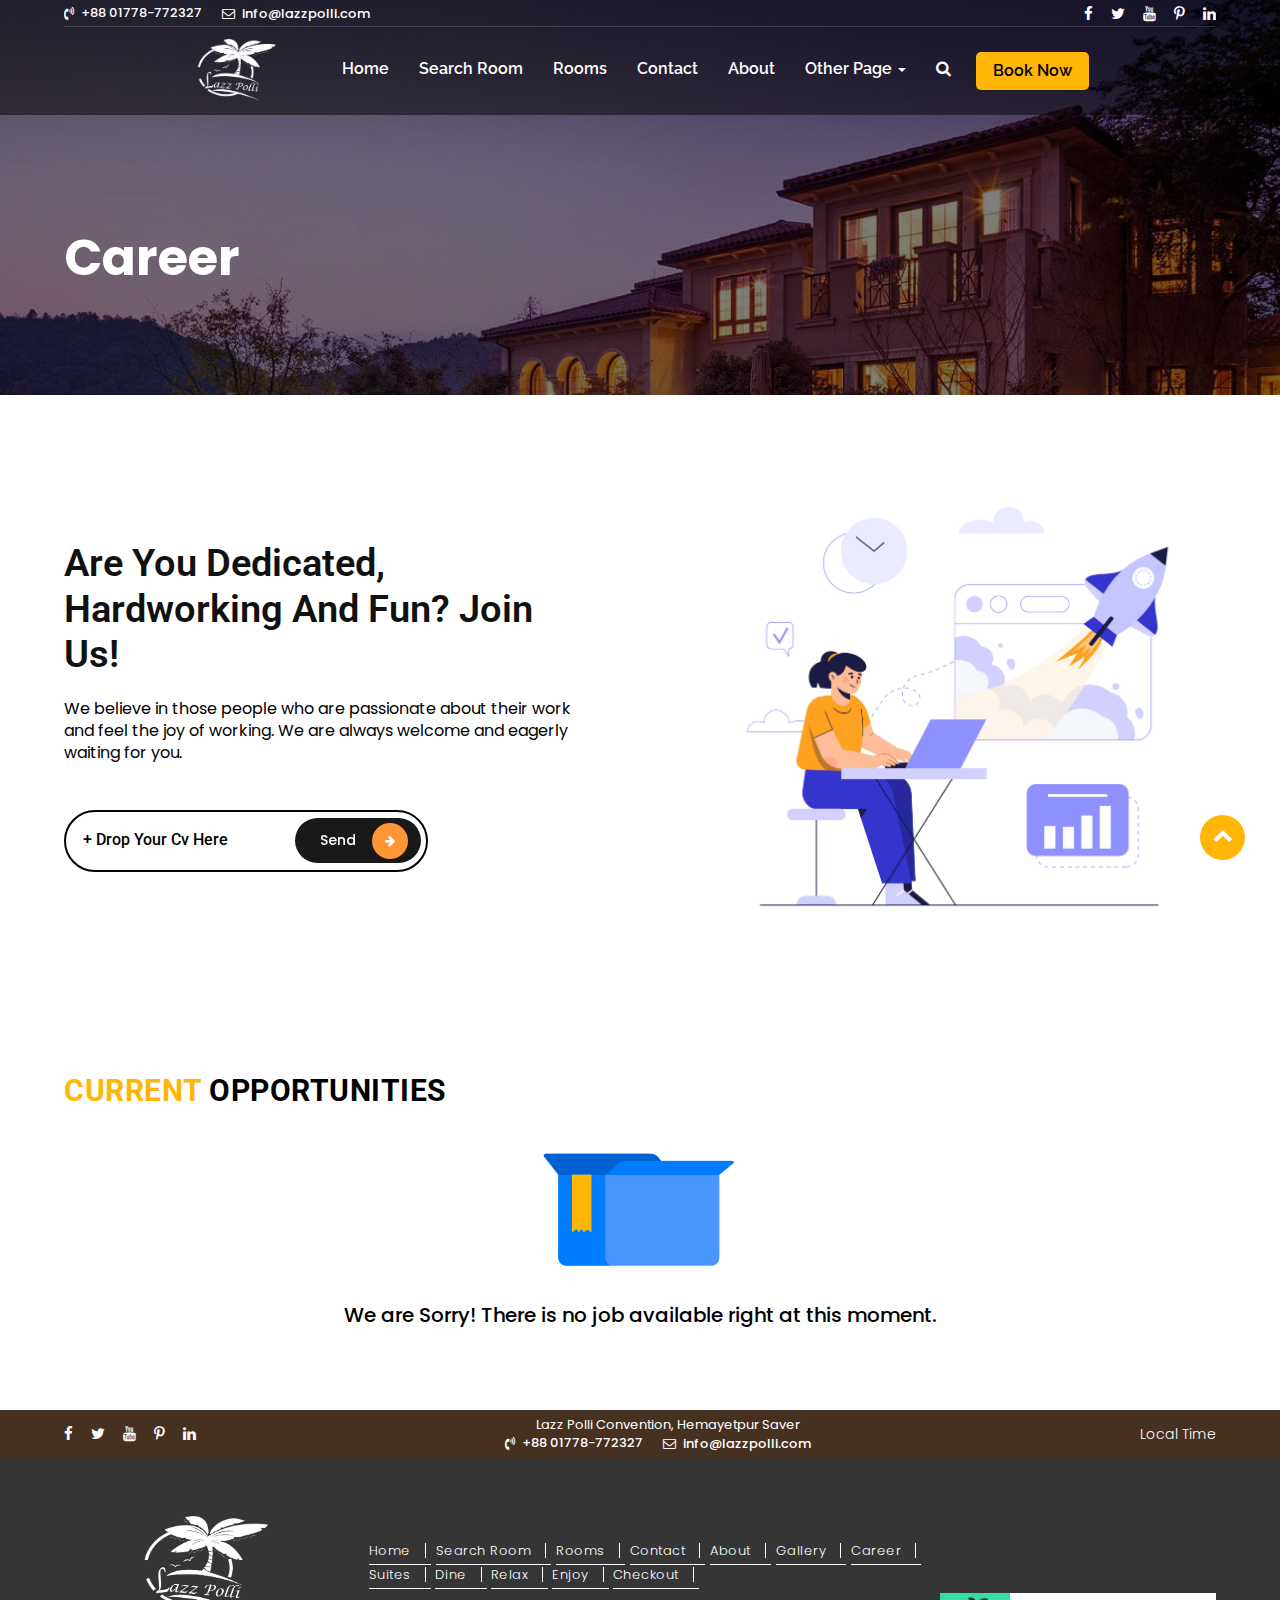
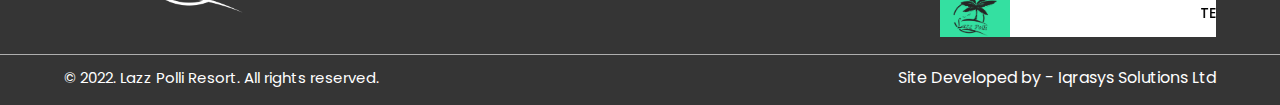
<file: career.html>
<!DOCTYPE html>
<!--[if lt IE 7]><html class="ie ie6" lang="en"> <![endif]-->
<!--[if IE 7]><html class="ie ie7" lang="en"> <![endif]-->
<!--[if IE 8]><html class="ie ie8" lang="en"> <![endif]-->
<!--[if (gte IE 9)|!(IE)]><!-->
<html class="no-js" lang="en-US">
    <head>
        <meta charset="utf-8" />
        <meta http-equiv="x-ua-compatible" content="ie=edge" />
        <title>Lazz Polli Resort</title>
        <meta name="description" content="" />
        <meta name="viewport" content="width=device-width, initial-scale=1" />
        <link rel="shortcut icon" type="image/x-icon" href="assets/images/logo-01.png" />

        <!-- splide CSS -->
        <link rel="stylesheet" href="assets/css/font-awesome.min.css" />
        <!-- Fontawesome CSS -->
        <link rel="stylesheet" href="assets/css/splide.min.css" />
        <!-- Main Stylesheet -->
        <link rel="stylesheet" href="assets/css/style.css" />
        <link rel="stylesheet" type="text/css" href="assets/css/responsive.css" media="all" />
        <!-- Google fonts -->
        <link href="https://fonts.googleapis.com/css2?family=Roboto:wght@300;400;500;700;900&display=swap" rel="stylesheet" />
        <link href="https://fonts.googleapis.com/css2?family=Poppins:wght@300;400;500;600;700;800;900&display=swap" rel="stylesheet" />
        <link href="https://fonts.googleapis.com/css2?family=Raleway:wght@300;400;500;600;700;800;900&display=swap" rel="stylesheet" />
    </head>
    <body>
        <!--[if lte IE 9]>
            <p class="browserupgrade">You are using an <strong>outdated</strong> browser. Please <a href="https://browsehappy.com/">upgrade your browser</a> to improve your experience and security.</p>
        <![endif]-->
        <!--=====================================
                 Start header area
         ========================================-->
          <header class="main-header-area" id="header">
            <div class="header-top-area">
                <div class="container">
                    <!-- header top area -->
                    <div class="header-top-flex d-flexx">
                        <div class="header-top-left">
                            <ul class="d-flex al-center">
                                <li>
                                    <a href="tel:01778-772327"><i class="fa fa-volume-control-phone" aria-hidden="true"></i><span class="ex-number">+88 01778-772327</span></a>
                                </li>
                                <li>
                                    <a href="mailto:info@lazzpolli.com"><i class="fa fa-envelope-o" aria-hidden="true"></i>info@lazzpolli.com</a>
                                </li>
                            </ul>
                        </div>
                        <div class="header-top-right">
                            <ul class="d-flex">
                                <li>
                                    <a href="#"><i class="fa fa-facebook" aria-hidden="true"></i></a>
                                </li>
                                <li>
                                    <a href="#"><i class="fa fa-twitter" aria-hidden="true"></i></a>
                                </li>
                                <li>
                                    <a href="#"><i class="fa fa-youtube" aria-hidden="true"></i></a>
                                </li>
                                <li>
                                    <a href="#"><i class="fa fa-pinterest-p" aria-hidden="true"></i></a>
                                </li>
                                <li>
                                    <a href="#"><i class="fa fa-linkedin" aria-hidden="true"></i></a>
                                </li>
                            </ul>
                        </div>
                    </div>
                    <!-- header top area -->
                    <!-- main menu area -->
                    <div class="main-menu-flex">
                        <div class="logo">
                            <a href="index.html"><img src="assets/images/logo-white.png" alt="logo" /></a>
                        </div>
                        <!-- mobile menu -->
                        <button class="mobile-desk openbtn" onclick="openNav()">&#9776;</button>
                        <!-- mobile menu -->
                        <div id="mySidepanel" class="main-menu sidepanel">
                            <a href="javascript:void(0)" class="mobile-desk closebtn" onclick="closeNav()">&times;</a>
                            <ul>
                                <li><a href="index.html">Home</a></li>
                                <li><a href="hotel-search.html">Search Room</a></li>
                                <li><a href="room.html">Rooms</a></li>
                                <li><a href="contact.html">Contact</a></li>
                                <li><a href="about-us.html">About</a></li>
                                <li class="prent-dropdown">
                                    <a href="#">Other Page <span class="caret"></span></a>
                                    <ul class="child-dropdown">
                                        <li><a href="gallery.html">Gallery</a></li>
                                        <li class="active"><a href="career.html">Career</a></li>
                                        <li><a href="room.html">Suites</a></li>
                                        <li><a href="our-restaurant.html">Dine</a></li>
                                        <li><a href="relax.html">Relax</a></li>
                                        <li><a href="enjoy.html">Enjoy</a></li>
                                    </ul>
                                </li>
                                <li class="search-mobile">
                                    <a href="#"><i class="fa fa-search openBtn" onclick="openSearch()"></i> </a>
                                </li>
                                <li class="book-now"><a href="hotel-search.html">Book Now</a></li>
                                <!-- open search modal -->
                                <div id="myOverlay" class="overlay">
                                    <span class="closebtn" onclick="closeSearch()" title="Close Overlay">×</span>
                                    <div class="overlay-content">
                                        <form action="#">
                                            <input type="text" placeholder="Search.." name="search" />
                                            <button type="submit"><i class="fa fa-search"></i></button>
                                        </form>
                                    </div>
                                </div>
                                <!-- open search modal -->
                            </ul>
                        </div>
                    </div>
                    <!-- main menu area -->
                </div>
            </div>
            <div class="hide-menu animi slideInDown">
                <div class="container">
                    <!-- main menu area -->
                    <div class="main-menu-flex">
                        <div class="logo">
                            <a href="index.html"><img src="assets/images/logo-black.png" alt="logo" /></a>
                        </div>
                        <!-- mobile menu -->
                        <button class="mobile-desk openbtn" onclick="openNav()">&#9776;</button>
                        <!-- mobile menu -->
                        <div id="mySidepanel2" class="main-menu sidepanel">
                            <a href="javascript:void(0)" class="mobile-desk closebtn" onclick="closeNav()">&times;</a>
                           <ul>
                                <li><a href="index.html">Home</a></li>
                                <li><a href="hotel-search.html">Search Room</a></li>
                                <li><a href="room.html">Rooms</a></li>
                                <li><a href="contact.html">Contact</a></li>
                                <li><a href="about-us.html">About</a></li>
                                <li class="prent-dropdown">
                                    <a href="#">Other Page <span class="caret"></span></a>
                                    <ul class="child-dropdown">
                                        <li><a href="gallery.html">Gallery</a></li>
                                        <li class="active"><a href="career.html">Career</a></li>
                                        <li><a href="room.html">Suites</a></li>
                                        <li><a href="our-restaurant.html">Dine</a></li>
                                        <li><a href="relax.html">Relax</a></li>
                                        <li><a href="enjoy.html">Enjoy</a></li>
                                    </ul>
                                </li>
                                <li class="search-mobile">
                                    <a href="#"><i class="fa fa-search openBtn" onclick="openSearch()"></i> </a>
                                </li>
                                <li class="book-now"><a href="hotel-search.html">Book Now</a></li>
                                <!-- open search modal -->
                                <div id="myOverlay" class="overlay">
                                    <span class="closebtn" onclick="closeSearch()" title="Close Overlay">×</span>
                                    <div class="overlay-content">
                                        <form action="#">
                                            <input type="text" placeholder="Search.." name="search" />
                                            <button type="submit"><i class="fa fa-search"></i></button>
                                        </form>
                                    </div>
                                </div>
                                <!-- open search modal -->
                            </ul>
                        </div>
                    </div>
                    <!-- main menu area -->
                </div>
            </div>
        </header>
        <!--=====================================
                 End header area
         ========================================-->

        <!--=====================================
                 Start banner area
         ========================================-->
        <section class="banner-area other-page-area">
          <div class="container">
               <div class="common-heading">
                <h2>Career</h2>
            </div> 
          </div> 
        </section>
        <!--=====================================
                 End banner area
         ========================================-->


         <!--=====================================
                 start career top area
         ========================================-->
         <section class="career-page-area">
             <div class="container">
                 <div class="drop-cv-main">
                        <div class="drop-cv-left">
                            <h3>Are you Dedicated, Hardworking and Fun? Join Us!</h3>
                            <span>We believe in those people who are passionate about their work and feel the joy of working. We are always welcome and eagerly waiting for you.</span>

                            <div class="career-form">
                                <form id="resume-form">
                                    <div class="custom-inputs">
                                        <input name="resume" type="file" class="custom-file-input" id="customFileLangHTML resume">
                                        <label class="custom-file-label" for="customFileLangHTML" data-browse="Bestand kiezen"></label><label></label>
                                        <button type="submit">
                                            Send
                                            <i class="fa fa-arrow-right" aria-hidden="true"></i>
                                        </button>
                                    </div>
                                </form>
                            </div>
                        </div>
                        <div class="drop-cv-right">
                            <img src="assets/images/career.jpg" alt="career / Pos Software">
                        </div>
                    </div>
             </div>
         </section>

         <!--=====================================
                 start career top area
         ========================================-->


        <!--=====================================
                 start opportunities area
         ========================================-->
         <section class="oppertunites-area">
             <div class="container">
                 <div class="other-page-heading">
                     <h1><span>Current </span>Opportunities</h1>
                 </div>

                 <div class="current-oppertunity-empty-content">
                    <img src="assets/images/empty1.png" alt="Pos Software">
                    <span> We are Sorry! There is no job available right at this moment.</span>
                </div>
             </div>
         </section>

         <!--=====================================
                 End opportunities area
         ========================================-->



         
        <!--=====================================
                 start footer area
         ========================================-->
        <div class="footer-area-top">
            <div class="container">
                <!-- footer top -->
                <div class="footer-top-flex">
                    <div class="header-top-right">
                        <ul class="d-flex">
                            <li>
                                <a href="#"><i class="fa fa-facebook" aria-hidden="true"></i></a>
                            </li>
                            <li>
                                <a href="#"><i class="fa fa-twitter" aria-hidden="true"></i></a>
                            </li>
                            <li>
                                <a href="#"><i class="fa fa-youtube" aria-hidden="true"></i></a>
                            </li>
                            <li>
                                <a href="#"><i class="fa fa-pinterest-p" aria-hidden="true"></i></a>
                            </li>
                            <li>
                                <a href="#"><i class="fa fa-linkedin" aria-hidden="true"></i></a>
                            </li>
                        </ul>
                    </div>
                    <div class="footer-top-content">
                        <p>Lazz Polli Convention, Hemayetpur Saver</p>
                        <div class="header-top-left">
                            <ul class="d-flex al-center">
                                <li>
                                    <a href="tel:01778-772327"><i class="fa fa-volume-control-phone" aria-hidden="true"></i><span class="ex-number">+88 01778-772327</span></a>
                                </li>
                                <li>
                                    <a href="mailto:info@lazzpolli.com"><i class="fa fa-envelope-o" aria-hidden="true"></i>info@lazzpolli.com</a>
                                </li>
                            </ul>
                        </div>
                    </div>
                    <div class="footer-time">
                        <span>Local Time</span>
                        <h1 class="timer__time" id="current-time"></h1>
                    </div>
                </div>
                <!-- footer top -->
            </div>
        </div>
        <section class="footer-area">
            <div class="container">
                <div class="footer-main-flex">
                    <div class="footer-logo">
                        <a href="index.html"><img src="assets/images/logo-white.png" alt="footer logo" /></a>
                    </div>
                    <div class="footer-menu">
                        <div class="footer-menu">
                            <ul class="footer-links">
                                <li><a href="index.html">Home</a></li>
                                <li><a href="hotel-search.html">Search Room</a></li>
                                <li><a href="room.html">Rooms</a></li>
                                <li><a href="contact.html">Contact</a></li>
                                <li><a href="about-us.html">About</a></li>
                                <li><a href="gallery.html">Gallery</a></li>
                                <li><a href="career.html">Career</a></li>
                                <li><a href="room.html">Suites</a></li>
                                <li><a href="our-restaurant.html">Dine</a></li>
                                <li><a href="relax.html">Relax</a></li>
                                <li><a href="enjoy.html">Enjoy</a></li>
                                <li><a href="hotel-checkout.html">Checkout</a></li>
                            </ul>
                        </div>
                    </div>
                    <div class="footer-news footer-logo">
                        <div class="footer-marque">
                            <marquee behavior="scrolling" direction="left" scrollamount="3"><h2>TExplore & Enjoy With Our Resort</h2></marquee>
                            <div class="footer-overly">
                                <a href="#"><img src="assets/images/logo-black.png" alt="img" /></a>
                            </div>
                        </div>
                    </div>
                </div>
                <!-- footer btm -->
                <div class="footer-bottom">
                    <p>&copy; 2022. Lazz Polli Resort. All rights reserved.</p>
                    <span>Site Developed by - <a target="_blank" href="https://iqrasys.com">Iqrasys Solutions Ltd</a></span>
                </div>
            </div>
        </section>
        <!--=====================================
                 End footer area
         ========================================-->



        <!--=================================================
                        start back to top area
         ===================================================-->
        <a id="toTop" onclick="abcd()"></a>
        <!--=================================================
                      End start back to top area
        ===================================================-->

        <!-- Js Files -->
        <!-- Custom Scripts -->
        <script src="assets/js/splide.min.js"></script>
        <script src="assets/js/custom.js"></script>
    </body>
</html>
</file>
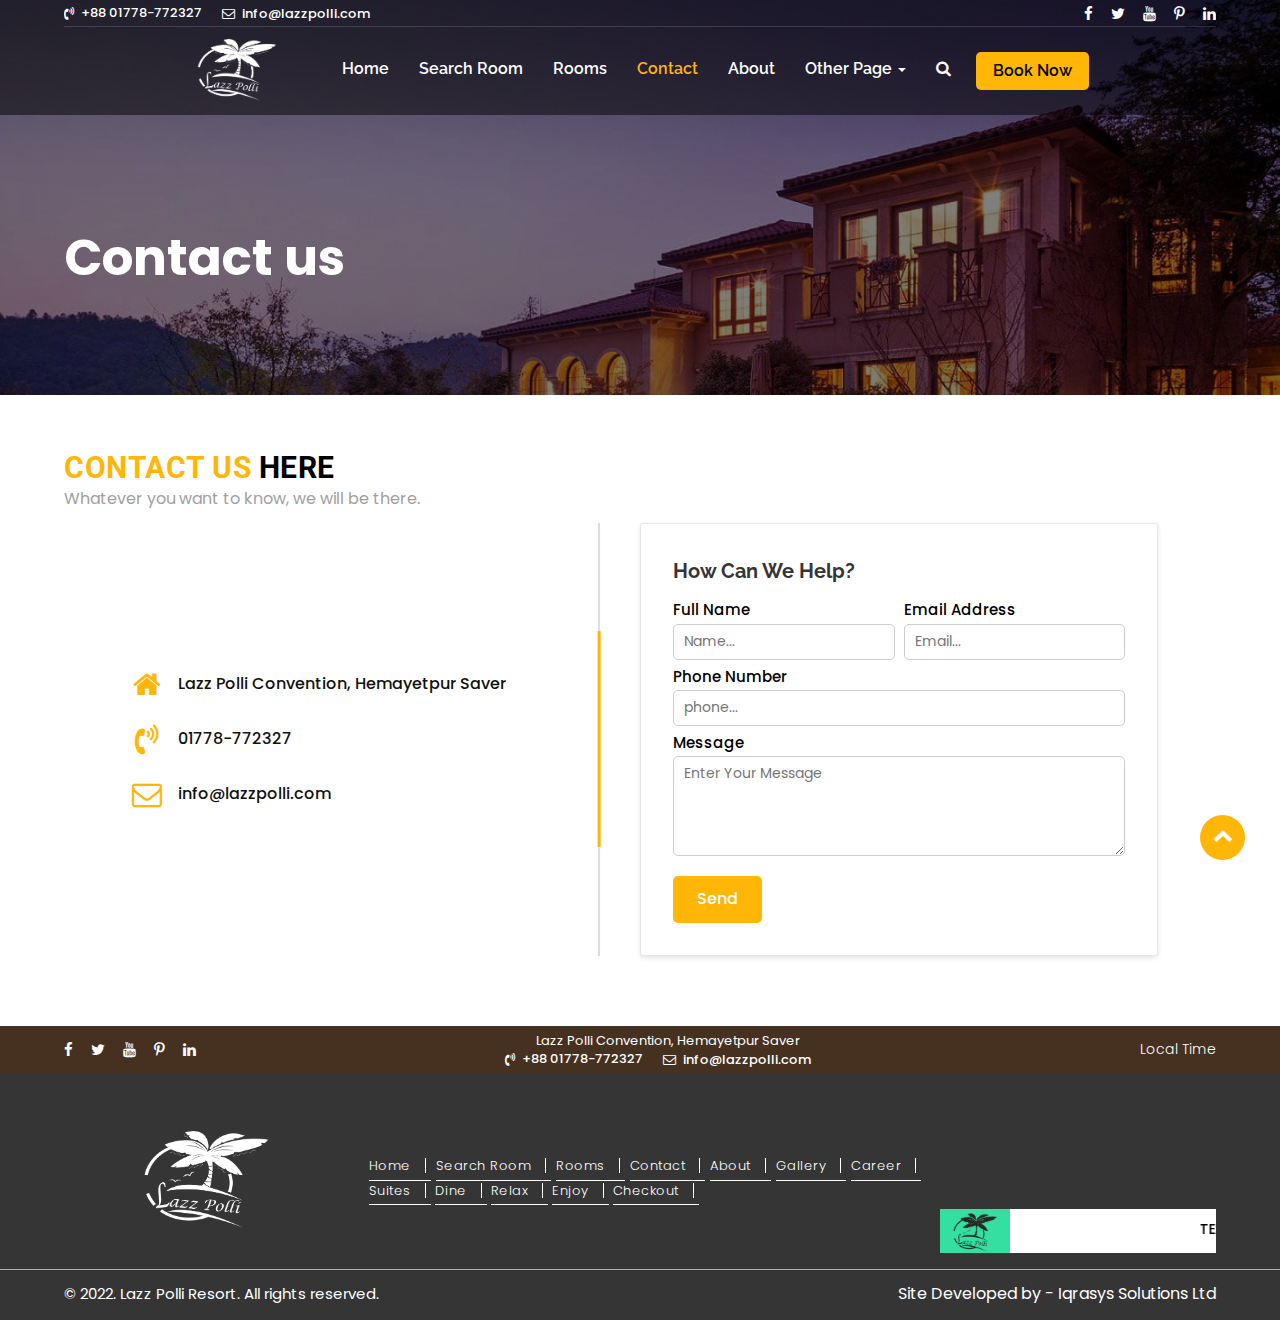
<file: contact.html>
<!DOCTYPE html>
<!--[if lt IE 7]><html class="ie ie6" lang="en"> <![endif]-->
<!--[if IE 7]><html class="ie ie7" lang="en"> <![endif]-->
<!--[if IE 8]><html class="ie ie8" lang="en"> <![endif]-->
<!--[if (gte IE 9)|!(IE)]><!-->
<html class="no-js" lang="en-US">
    <head>
        <meta charset="utf-8" />
        <meta http-equiv="x-ua-compatible" content="ie=edge" />
        <title>Lazz Polli Resort</title>
        <meta name="description" content="" />
        <meta name="viewport" content="width=device-width, initial-scale=1" />
        <link rel="shortcut icon" type="image/x-icon" href="assets/images/logo-01.png" />

        <!-- splide CSS -->
        <link rel="stylesheet" href="assets/css/font-awesome.min.css" />
        <!-- Fontawesome CSS -->
        <link rel="stylesheet" href="assets/css/splide.min.css" />
        <!-- Main Stylesheet -->
        <link rel="stylesheet" href="assets/css/style.css" />
        <link rel="stylesheet" type="text/css" href="assets/css/responsive.css" media="all" />
        <!-- Google fonts -->
        <link href="https://fonts.googleapis.com/css2?family=Roboto:wght@300;400;500;700;900&display=swap" rel="stylesheet" />
        <link href="https://fonts.googleapis.com/css2?family=Poppins:wght@300;400;500;600;700;800;900&display=swap" rel="stylesheet" />
        <link href="https://fonts.googleapis.com/css2?family=Raleway:wght@300;400;500;600;700;800;900&display=swap" rel="stylesheet" />
    </head>
    <body>
        <!--[if lte IE 9]>
            <p class="browserupgrade">You are using an <strong>outdated</strong> browser. Please <a href="https://browsehappy.com/">upgrade your browser</a> to improve your experience and security.</p>
        <![endif]-->
        <!--=====================================
                 Start header area
         ========================================-->
      <header class="main-header-area" id="header">
            <div class="header-top-area">
                <div class="container">
                    <!-- header top area -->
                    <div class="header-top-flex d-flexx">
                        <div class="header-top-left">
                            <ul class="d-flex al-center">
                                <li>
                                    <a href="tel:01778-772327"><i class="fa fa-volume-control-phone" aria-hidden="true"></i><span class="ex-number">+88 01778-772327</span></a>
                                </li>
                                <li>
                                    <a href="mailto:info@lazzpolli.com"><i class="fa fa-envelope-o" aria-hidden="true"></i>info@lazzpolli.com</a>
                                </li>
                            </ul>
                        </div>
                        <div class="header-top-right">
                            <ul class="d-flex">
                                <li>
                                    <a href="#"><i class="fa fa-facebook" aria-hidden="true"></i></a>
                                </li>
                                <li>
                                    <a href="#"><i class="fa fa-twitter" aria-hidden="true"></i></a>
                                </li>
                                <li>
                                    <a href="#"><i class="fa fa-youtube" aria-hidden="true"></i></a>
                                </li>
                                <li>
                                    <a href="#"><i class="fa fa-pinterest-p" aria-hidden="true"></i></a>
                                </li>
                                <li>
                                    <a href="#"><i class="fa fa-linkedin" aria-hidden="true"></i></a>
                                </li>
                            </ul>
                        </div>
                    </div>
                    <!-- header top area -->
                    <!-- main menu area -->
                    <div class="main-menu-flex">
                        <div class="logo">
                            <a href="index.html"><img src="assets/images/logo-white.png" alt="logo" /></a>
                        </div>
                        <!-- mobile menu -->
                        <button class="mobile-desk openbtn" onclick="openNav()">&#9776;</button>
                        <!-- mobile menu -->
                        <div id="mySidepanel" class="main-menu sidepanel">
                            <a href="javascript:void(0)" class="mobile-desk closebtn" onclick="closeNav()">&times;</a>
                            <ul>
                                <li><a href="index.html">Home</a></li>
                                <li><a href="hotel-search.html">Search Room</a></li>
                                <li><a href="room.html">Rooms</a></li>
                                <li class="active"><a href="contact.html">Contact</a></li>
                                <li><a href="about-us.html">About</a></li>
                                <li class="prent-dropdown">
                                    <a href="#">Other Page <span class="caret"></span></a>
                                    <ul class="child-dropdown">
                                        <li><a href="gallery.html">Gallery</a></li>
                                        <li><a href="career.html">Career</a></li>
                                        <li><a href="room.html">Suites</a></li>
                                        <li><a href="our-restaurant.html">Dine</a></li>
                                        <li><a href="relax.html">Relax</a></li>
                                        <li><a href="enjoy.html">Enjoy</a></li>
                                    </ul>
                                </li>
                                <li class="search-mobile">
                                    <a href="#"><i class="fa fa-search openBtn" onclick="openSearch()"></i> </a>
                                </li>
                                <li class="book-now"><a href="hotel-search.html">Book Now</a></li>
                                <!-- open search modal -->
                                <div id="myOverlay" class="overlay">
                                    <span class="closebtn" onclick="closeSearch()" title="Close Overlay">×</span>
                                    <div class="overlay-content">
                                        <form action="#">
                                            <input type="text" placeholder="Search.." name="search" />
                                            <button type="submit"><i class="fa fa-search"></i></button>
                                        </form>
                                    </div>
                                </div>
                                <!-- open search modal -->
                            </ul>
                        </div>
                    </div>
                    <!-- main menu area -->
                </div>
            </div>
            <div class="hide-menu animi slideInDown">
                <div class="container">
                    <!-- main menu area -->
                    <div class="main-menu-flex">
                        <div class="logo">
                            <a href="index.html"><img src="assets/images/logo-black.png" alt="logo" /></a>
                        </div>
                        <!-- mobile menu -->
                        <button class="mobile-desk openbtn" onclick="openNav()">&#9776;</button>
                        <!-- mobile menu -->
                        <div id="mySidepanel2" class="main-menu sidepanel">
                            <a href="javascript:void(0)" class="mobile-desk closebtn" onclick="closeNav()">&times;</a>
                           <ul>
                                <li><a href="index.html">Home</a></li>
                                <li><a href="hotel-search.html">Search Room</a></li>
                                <li><a href="room.html">Rooms</a></li>
                                <li class="active"><a href="contact.html">Contact</a></li>
                                <li><a href="about-us.html">About</a></li>
                                <li class="prent-dropdown">
                                    <a href="#">Other Page <span class="caret"></span></a>
                                    <ul class="child-dropdown">
                                        <li><a href="gallery.html">Gallery</a></li>
                                        <li><a href="career.html">Career</a></li>
                                        <li><a href="room.html">Suites</a></li>
                                        <li><a href="our-restaurant.html">Dine</a></li>
                                        <li><a href="relax.html">Relax</a></li>
                                        <li><a href="enjoy.html">Enjoy</a></li>
                                    </ul>
                                </li>
                                <li class="search-mobile">
                                    <a href="#"><i class="fa fa-search openBtn" onclick="openSearch()"></i> </a>
                                </li>
                                <li class="book-now"><a href="hotel-search.html">Book Now</a></li>
                                <!-- open search modal -->
                                <div id="myOverlay" class="overlay">
                                    <span class="closebtn" onclick="closeSearch()" title="Close Overlay">×</span>
                                    <div class="overlay-content">
                                        <form action="#">
                                            <input type="text" placeholder="Search.." name="search" />
                                            <button type="submit"><i class="fa fa-search"></i></button>
                                        </form>
                                    </div>
                                </div>
                                <!-- open search modal -->
                            </ul>
                        </div>
                    </div>
                    <!-- main menu area -->
                </div>
            </div>
        </header>
        <!--=====================================
                 End header area
         ========================================-->

        <!--=====================================
                 Start banner area
         ========================================-->
        <section class="banner-area other-page-area">
          <div class="container">
               <div class="common-heading">
                <h2>Contact us</h2>
            </div> 
          </div> 
        </section>
        <!--=====================================
                 End banner area
         ========================================-->
         <section class="contact-search-area">
             <div class="container">
                <!-- other page heading -->
                 <div class="other-page-heading">
                     <h1><span>Contact Us </span>Here</h1>
                     <small>Whatever you want to know, we will be there.</small>
                 </div>
                 <!-- other page heading --> 
             </div>
         </section>

         <section class="contact-us-area">
             <div class="container">
                 <section class="request-demo-area section-padding contact-us-area">
                    <div class="container">
                        <div class="reqest-demo-main-flex">
                            <div class="reqest-demo-right">
                                <ul>
                                    <li>
                                        <i class="fa fa-home" aria-hidden="true"></i>
                                        <span>Lazz Polli Convention, Hemayetpur Saver</span>
                                    </li>
                                    <li>
                                        <i class="fa fa-volume-control-phone" aria-hidden="true"></i>

                                        <a href="tel:01778-772327​">01778-772327​</a>
                                    </li>
                                    <li>
                                        <i class="fa fa-envelope-o" aria-hidden="true"></i>
                                        <a href="mailto:info@lazzpolli.com">info@lazzpolli.com</a>
                                    </li>
                                </ul>
                            </div>
                            <div class="reqest-demo-left">
                                <div class="contact-inner-gradient">
                                    <h3>How Can We Help?</h3>
                                    <div class="reqest-demo-from">
                                        <form id="contact-form">
                                            <div class="reqest-inner-content-flex">
                                                <div class="custom-input">
                                                    <label for="name">Full Name</label>
                                                    <input type="text" id="name" class="auto_bind" data-binding="name" placeholder="Name..." required="">
                                                </div>
                                                <div class="custom-input">
                                                    <label for="email">Email Address</label>
                                                    <input type="text" id="email" class="auto_bind" data-binding="email" placeholder="Email..." required="">
                                                </div>
                                            </div>
                                            <div class="custom-input">
                                                <label for="mobile">Phone Number</label>
                                                <input type="text" id="phone" class="auto_bind" data-binding="mobile" placeholder="phone..." required="">
                                            </div>
                                            <div class="custom-input">
                                                <label for="textarea">Message</label>
                                                <textarea name="text" id="textarea" class="auto_bind" data-binding="textarea" placeholder="Enter Your Message" required=""></textarea>
                                            </div>
                                            <div class="custom-submit">
                                                <input type="submit" value="Send">
                                            </div>
                                        </form>
                                    </div>
                                </div>
                            </div>
                        </div>
                    </div>
                </section>
             </div>
         </section>
       
        <!--=====================================
                 start footer area
         ========================================-->
        <div class="footer-area-top">
            <div class="container">
                <!-- footer top -->
                <div class="footer-top-flex">
                    <div class="header-top-right">
                        <ul class="d-flex">
                            <li>
                                <a href="#"><i class="fa fa-facebook" aria-hidden="true"></i></a>
                            </li>
                            <li>
                                <a href="#"><i class="fa fa-twitter" aria-hidden="true"></i></a>
                            </li>
                            <li>
                                <a href="#"><i class="fa fa-youtube" aria-hidden="true"></i></a>
                            </li>
                            <li>
                                <a href="#"><i class="fa fa-pinterest-p" aria-hidden="true"></i></a>
                            </li>
                            <li>
                                <a href="#"><i class="fa fa-linkedin" aria-hidden="true"></i></a>
                            </li>
                        </ul>
                    </div>
                    <div class="footer-top-content">
                        <p>Lazz Polli Convention, Hemayetpur Saver</p>
                        <div class="header-top-left">
                            <ul class="d-flex al-center">
                                <li>
                                    <a href="tel:01778-772327"><i class="fa fa-volume-control-phone" aria-hidden="true"></i><span class="ex-number">+88 01778-772327</span></a>
                                </li>
                                <li>
                                    <a href="mailto:info@lazzpolli.com"><i class="fa fa-envelope-o" aria-hidden="true"></i>info@lazzpolli.com</a>
                                </li>
                            </ul>
                        </div>
                    </div>
                    <div class="footer-time">
                        <span>Local Time</span>
                        <h1 class="timer__time" id="current-time"></h1>
                    </div>
                </div>
                <!-- footer top -->
            </div>
        </div>
        <section class="footer-area">
            <div class="container">
                <div class="footer-main-flex">
                    <div class="footer-logo">
                        <a href="index.html"><img src="assets/images/logo-white.png" alt="footer logo" /></a>
                    </div>
                    <div class="footer-menu">
                        <div class="footer-menu">
                            <ul class="footer-links">
                                <li><a href="index.html">Home</a></li>
                                <li><a href="hotel-search.html">Search Room</a></li>
                                <li><a href="room.html">Rooms</a></li>
                                <li><a href="contact.html">Contact</a></li>
                                <li><a href="about-us.html">About</a></li>
                                <li><a href="gallery.html">Gallery</a></li>
                                <li><a href="career.html">Career</a></li>
                                <li><a href="room.html">Suites</a></li>
                                <li><a href="our-restaurant.html">Dine</a></li>
                                <li><a href="relax.html">Relax</a></li>
                                <li><a href="enjoy.html">Enjoy</a></li>
                                <li><a href="hotel-checkout.html">Checkout</a></li>
                            </ul>
                        </div>
                    </div>
                    <div class="footer-news footer-logo">
                        <div class="footer-marque">
                            <marquee behavior="scrolling" direction="left" scrollamount="3"><h2>TExplore & Enjoy With Our Resort</h2></marquee>
                            <div class="footer-overly">
                                <a href="#"><img src="assets/images/logo-black.png" alt="img" /></a>
                            </div>
                        </div>
                    </div>
                </div>
                <!-- footer btm -->
                <div class="footer-bottom">
                    <p>&copy; 2022. Lazz Polli Resort. All rights reserved.</p>
                    <span>Site Developed by - <a target="_blank" href="https://iqrasys.com">Iqrasys Solutions Ltd</a></span>
                </div>
            </div>
        </section>
        <!--=====================================
                 End footer area
         ========================================-->

        <!--=================================================
                        start back to top area
         ===================================================-->
        <a id="toTop" onclick="abcd()"></a>
        <!--=================================================
                      End start back to top area
        ===================================================-->

        <!-- Js Files -->
        <!-- Custom Scripts -->
        <script src="assets/js/splide.min.js"></script>
        <script src="assets/js/custom.js"></script>
    </body>
</html>
</file>
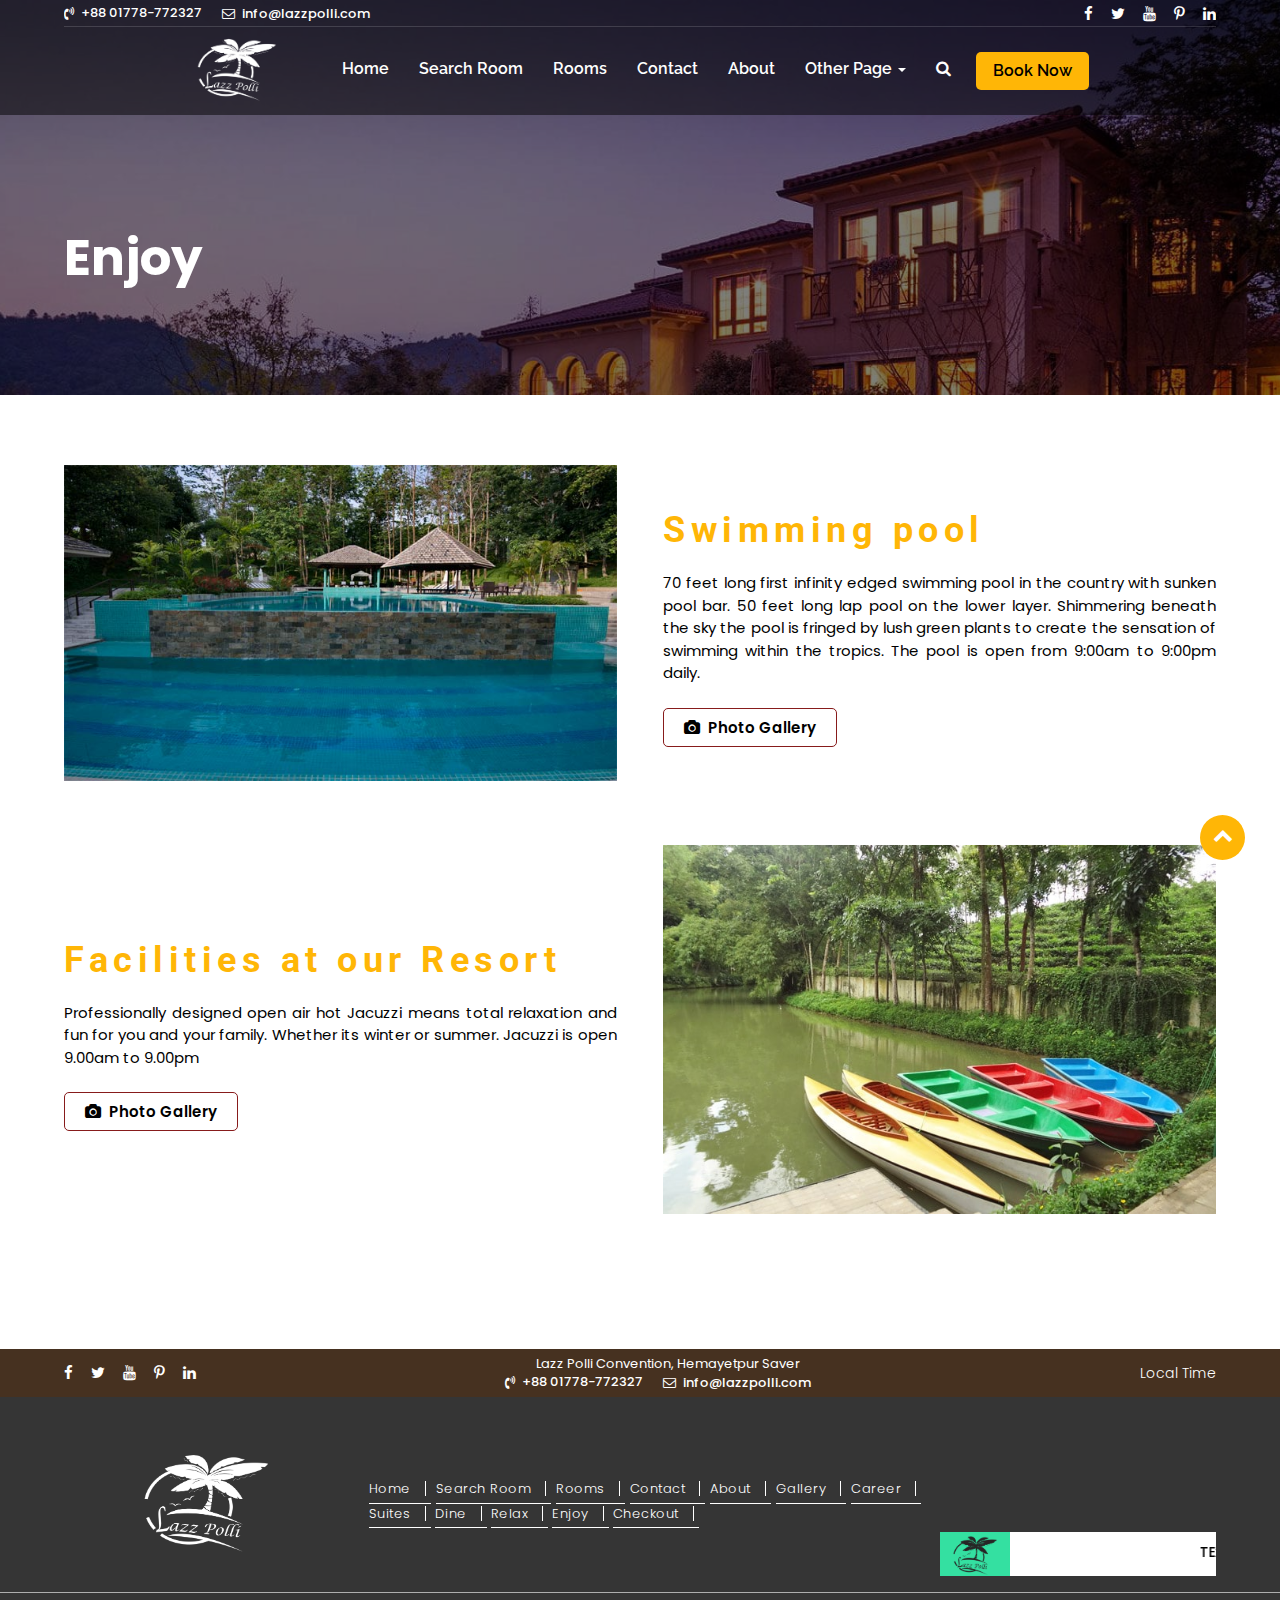
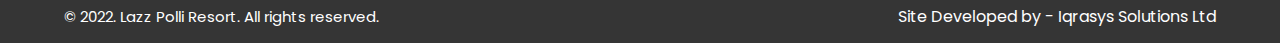
<file: enjoy.html>
<!DOCTYPE html>
<!--[if lt IE 7]><html class="ie ie6" lang="en"> <![endif]-->
<!--[if IE 7]><html class="ie ie7" lang="en"> <![endif]-->
<!--[if IE 8]><html class="ie ie8" lang="en"> <![endif]-->
<!--[if (gte IE 9)|!(IE)]><!-->
<html class="no-js" lang="en-US">
    <head>
        <meta charset="utf-8" />
        <meta http-equiv="x-ua-compatible" content="ie=edge" />
        <title>Lazz Polli Resort</title>
        <meta name="description" content="" />
        <meta name="viewport" content="width=device-width, initial-scale=1" />
        <link rel="shortcut icon" type="image/x-icon" href="assets/images/logo-01.png" />

        <!-- splide CSS -->
        <link rel="stylesheet" href="assets/css/font-awesome.min.css" />
        <!-- Fontawesome CSS -->
        <link rel="stylesheet" href="assets/css/splide.min.css" />
        <!-- Main Stylesheet -->
        <link rel="stylesheet" href="assets/css/style.css" />
        <link rel="stylesheet" type="text/css" href="assets/css/responsive.css" media="all" />
        <!-- Google fonts -->
        <link href="https://fonts.googleapis.com/css2?family=Roboto:wght@300;400;500;700;900&display=swap" rel="stylesheet" />
        <link href="https://fonts.googleapis.com/css2?family=Poppins:wght@300;400;500;600;700;800;900&display=swap" rel="stylesheet" />
        <link href="https://fonts.googleapis.com/css2?family=Raleway:wght@300;400;500;600;700;800;900&display=swap" rel="stylesheet" />
    </head>
    <body>
        <!--[if lte IE 9]>
            <p class="browserupgrade">You are using an <strong>outdated</strong> browser. Please <a href="https://browsehappy.com/">upgrade your browser</a> to improve your experience and security.</p>
        <![endif]-->
        <!--=====================================
                 Start header area
         ========================================-->
         <header class="main-header-area" id="header">
            <div class="header-top-area">
                <div class="container">
                    <!-- header top area -->
                    <div class="header-top-flex d-flexx">
                        <div class="header-top-left">
                            <ul class="d-flex al-center">
                                <li>
                                    <a href="tel:01778-772327"><i class="fa fa-volume-control-phone" aria-hidden="true"></i><span class="ex-number">+88 01778-772327</span></a>
                                </li>
                                <li>
                                    <a href="mailto:info@lazzpolli.com"><i class="fa fa-envelope-o" aria-hidden="true"></i>info@lazzpolli.com</a>
                                </li>
                            </ul>
                        </div>
                        <div class="header-top-right">
                            <ul class="d-flex">
                                <li>
                                    <a href="#"><i class="fa fa-facebook" aria-hidden="true"></i></a>
                                </li>
                                <li>
                                    <a href="#"><i class="fa fa-twitter" aria-hidden="true"></i></a>
                                </li>
                                <li>
                                    <a href="#"><i class="fa fa-youtube" aria-hidden="true"></i></a>
                                </li>
                                <li>
                                    <a href="#"><i class="fa fa-pinterest-p" aria-hidden="true"></i></a>
                                </li>
                                <li>
                                    <a href="#"><i class="fa fa-linkedin" aria-hidden="true"></i></a>
                                </li>
                            </ul>
                        </div>
                    </div>
                    <!-- header top area -->
                    <!-- main menu area -->
                    <div class="main-menu-flex">
                        <div class="logo">
                            <a href="index.html"><img src="assets/images/logo-white.png" alt="logo" /></a>
                        </div>
                        <!-- mobile menu -->
                        <button class="mobile-desk openbtn" onclick="openNav()">&#9776;</button>
                        <!-- mobile menu -->
                        <div id="mySidepanel" class="main-menu sidepanel">
                            <a href="javascript:void(0)" class="mobile-desk closebtn" onclick="closeNav()">&times;</a>
                            <ul>
                                <li><a href="index.html">Home</a></li>
                                <li><a href="hotel-search.html">Search Room</a></li>
                                <li><a href="room.html">Rooms</a></li>
                                <li><a href="contact.html">Contact</a></li>
                                <li><a href="about-us.html">About</a></li>
                                <li class="prent-dropdown">
                                    <a href="#">Other Page <span class="caret"></span></a>
                                    <ul class="child-dropdown">
                                        <li><a href="gallery.html">Gallery</a></li>
                                        <li><a href="career.html">Career</a></li>
                                        <li><a href="room.html">Suites</a></li>
                                        <li><a href="our-restaurant.html">Dine</a></li>
                                        <li><a href="relax.html">Relax</a></li>
                                        <li class="active"><a href="enjoy.html">Enjoy</a></li>
                                    </ul>
                                </li>
                                <li class="search-mobile">
                                    <a href="#"><i class="fa fa-search openBtn" onclick="openSearch()"></i> </a>
                                </li>
                                <li class="book-now"><a href="hotel-search.html">Book Now</a></li>
                                <!-- open search modal -->
                                <div id="myOverlay" class="overlay">
                                    <span class="closebtn" onclick="closeSearch()" title="Close Overlay">×</span>
                                    <div class="overlay-content">
                                        <form action="#">
                                            <input type="text" placeholder="Search.." name="search" />
                                            <button type="submit"><i class="fa fa-search"></i></button>
                                        </form>
                                    </div>
                                </div>
                                <!-- open search modal -->
                            </ul>
                        </div>
                    </div>
                    <!-- main menu area -->
                </div>
            </div>
            <div class="hide-menu animi slideInDown">
                <div class="container">
                    <!-- main menu area -->
                    <div class="main-menu-flex">
                        <div class="logo">
                            <a href="index.html"><img src="assets/images/logo-black.png" alt="logo" /></a>
                        </div>
                        <!-- mobile menu -->
                        <button class="mobile-desk openbtn" onclick="openNav()">&#9776;</button>
                        <!-- mobile menu -->
                        <div id="mySidepanel2" class="main-menu sidepanel">
                            <a href="javascript:void(0)" class="mobile-desk closebtn" onclick="closeNav()">&times;</a>
                           <ul>
                                <li><a href="index.html">Home</a></li>
                                <li><a href="hotel-search.html">Search Room</a></li>
                                <li><a href="room.html">Rooms</a></li>
                                <li><a href="contact.html">Contact</a></li>
                                <li><a href="about-us.html">About</a></li>
                                <li class="prent-dropdown">
                                    <a href="#">Other Page <span class="caret"></span></a>
                                    <ul class="child-dropdown">
                                        <li><a href="gallery.html">Gallery</a></li>
                                        <li><a href="career.html">Career</a></li>
                                        <li><a href="room.html">Suites</a></li>
                                        <li><a href="our-restaurant.html">Dine</a></li>
                                        <li><a href="relax.html">Relax</a></li>
                                        <li class="active"><a href="enjoy.html">Enjoy</a></li>
                                    </ul>
                                </li>
                                <li class="search-mobile">
                                    <a href="#"><i class="fa fa-search openBtn" onclick="openSearch()"></i> </a>
                                </li>
                                <li class="book-now"><a href="hotel-search.html">Book Now</a></li>
                                <!-- open search modal -->
                                <div id="myOverlay" class="overlay">
                                    <span class="closebtn" onclick="closeSearch()" title="Close Overlay">×</span>
                                    <div class="overlay-content">
                                        <form action="#">
                                            <input type="text" placeholder="Search.." name="search" />
                                            <button type="submit"><i class="fa fa-search"></i></button>
                                        </form>
                                    </div>
                                </div>
                                <!-- open search modal -->
                            </ul>
                        </div>
                    </div>
                    <!-- main menu area -->
                </div>
            </div>
        </header>
        <!--=====================================
                 End header area
         ========================================-->

        <!--=====================================
                 Start banner area
         ========================================-->
        <section class="banner-area other-page-area">
          <div class="container">
               <div class="common-heading">
                <h2>Enjoy</h2>
            </div> 
          </div> 
        </section>
        <!--=====================================
                 End banner area
         ========================================-->

         <!--=====================================
                 start Enjoy area
         ========================================-->
         <section class="relax-area">
             <div class="container">
                 <div class="relax-spa-main-grid">
                    <!-- single item -->
                     <div class="relax-spa-inner-grid">
                         <div class="relax-spa-img-left">
                             <img src="assets/images/relax/swimming-pool-2018.jpg" alt="spa">
                         </div>
                         <div class="relax-spa-img-content">
                             <h1>Swimming pool</h1>
                             <p>70 feet long first infinity edged swimming pool in the country with sunken pool bar. 50 feet long lap pool on the lower layer. Shimmering beneath the sky the pool is fringed by lush green plants to create the sensation of swimming within the tropics. The pool is open from 9:00am to 9:00pm daily.</p>
                             <a class="g-btn" href="gallery.html"><i class="fa fa-camera" aria-hidden="true"></i>Photo Gallery</a>
                         </div>
                     </div>
                     <!-- single item -->
                     <div class="relax-spa-inner-grid">
                         <div class="relax-spa-img-left">
                             <img src="assets/images/relax/4-new.jpg" alt="spa">
                         </div>
                         <div class="relax-spa-img-content">
                             <h1>Facilities at our Resort</h1>
                             <p>Professionally designed open air hot Jacuzzi means total relaxation and fun for you and your family. Whether its winter or summer. Jacuzzi is open 9.00am to 9.00pm</p>
                             <a class="g-btn" href="gallery.html"><i class="fa fa-camera" aria-hidden="true"></i>Photo Gallery</a>
                         </div>
                     </div>
                 </div>
             </div>
         </section>

         <!--=====================================
                 End Enjoy area
         ========================================-->
         
         
        <!--=====================================
                 start footer area
         ========================================-->
        <footer>
        <div class="footer-area-top">
            <div class="container">
                <!-- footer top -->
                <div class="footer-top-flex">
                    <div class="header-top-right">
                        <ul class="d-flex">
                            <li>
                                <a href="#"><i class="fa fa-facebook" aria-hidden="true"></i></a>
                            </li>
                            <li>
                                <a href="#"><i class="fa fa-twitter" aria-hidden="true"></i></a>
                            </li>
                            <li>
                                <a href="#"><i class="fa fa-youtube" aria-hidden="true"></i></a>
                            </li>
                            <li>
                                <a href="#"><i class="fa fa-pinterest-p" aria-hidden="true"></i></a>
                            </li>
                            <li>
                                <a href="#"><i class="fa fa-linkedin" aria-hidden="true"></i></a>
                            </li>
                        </ul>
                    </div>
                    <div class="footer-top-content">
                        <p>Lazz Polli Convention, Hemayetpur Saver</p>
                        <div class="header-top-left">
                            <ul class="d-flex al-center">
                                <li>
                                    <a href="tel:01778-772327"><i class="fa fa-volume-control-phone" aria-hidden="true"></i><span class="ex-number">+88 01778-772327</span></a>
                                </li>
                                <li>
                                    <a href="mailto:info@lazzpolli.com"><i class="fa fa-envelope-o" aria-hidden="true"></i>info@lazzpolli.com</a>
                                </li>
                            </ul>
                        </div>
                    </div>
                    <div class="footer-time">
                        <span>Local Time</span>
                        <h1 class="timer__time" id="current-time"></h1>
                    </div>
                </div>
                <!-- footer top -->
            </div>
        </div>
        <section class="footer-area">
            <div class="container">
                <div class="footer-main-flex">
                    <div class="footer-logo">
                        <a href="index.html"><img src="assets/images/logo-white.png" alt="footer logo" /></a>
                    </div>
                    <div class="footer-menu">
                        <div class="footer-menu">
                            <ul class="footer-links">
                                <li><a href="index.html">Home</a></li>
                                <li><a href="hotel-search.html">Search Room</a></li>
                                <li><a href="room.html">Rooms</a></li>
                                <li><a href="contact.html">Contact</a></li>
                                <li><a href="about-us.html">About</a></li>
                                <li><a href="gallery.html">Gallery</a></li>
                                <li><a href="career.html">Career</a></li>
                                <li><a href="room.html">Suites</a></li>
                                <li><a href="our-restaurant.html">Dine</a></li>
                                <li><a href="relax.html">Relax</a></li>
                                <li><a href="enjoy.html">Enjoy</a></li>
                                <li><a href="hotel-checkout.html">Checkout</a></li>
                            </ul>
                        </div>
                    </div>
                    <div class="footer-news footer-logo">
                        <div class="footer-marque">
                            <marquee behavior="scrolling" direction="left" scrollamount="3"><h2>TExplore & Enjoy With Our Resort</h2></marquee>
                            <div class="footer-overly">
                                <a href="#"><img src="assets/images/logo-black.png" alt="img" /></a>
                            </div>
                        </div>
                    </div>
                </div>
                <!-- footer btm -->
                <div class="footer-bottom">
                    <p>&copy; 2022. Lazz Polli Resort. All rights reserved.</p>
                    <span>Site Developed by - <a target="_blank" href="https://iqrasys.com">Iqrasys Solutions Ltd</a></span>
                </div>
            </div>
        </section>
        </footer>
        <!--=====================================
                 End footer area
         ========================================-->

        <!--=================================================
                        start back to top area
         ===================================================-->
        <a id="toTop" onclick="abcd()"></a>
        <!--=================================================
                      End start back to top area
        ===================================================-->

        <!-- Js Files -->
        <!-- Custom Scripts -->
        <script src="assets/js/splide.min.js"></script>
        <script src="assets/js/custom.js"></script>
    </body>
</html>
</file>
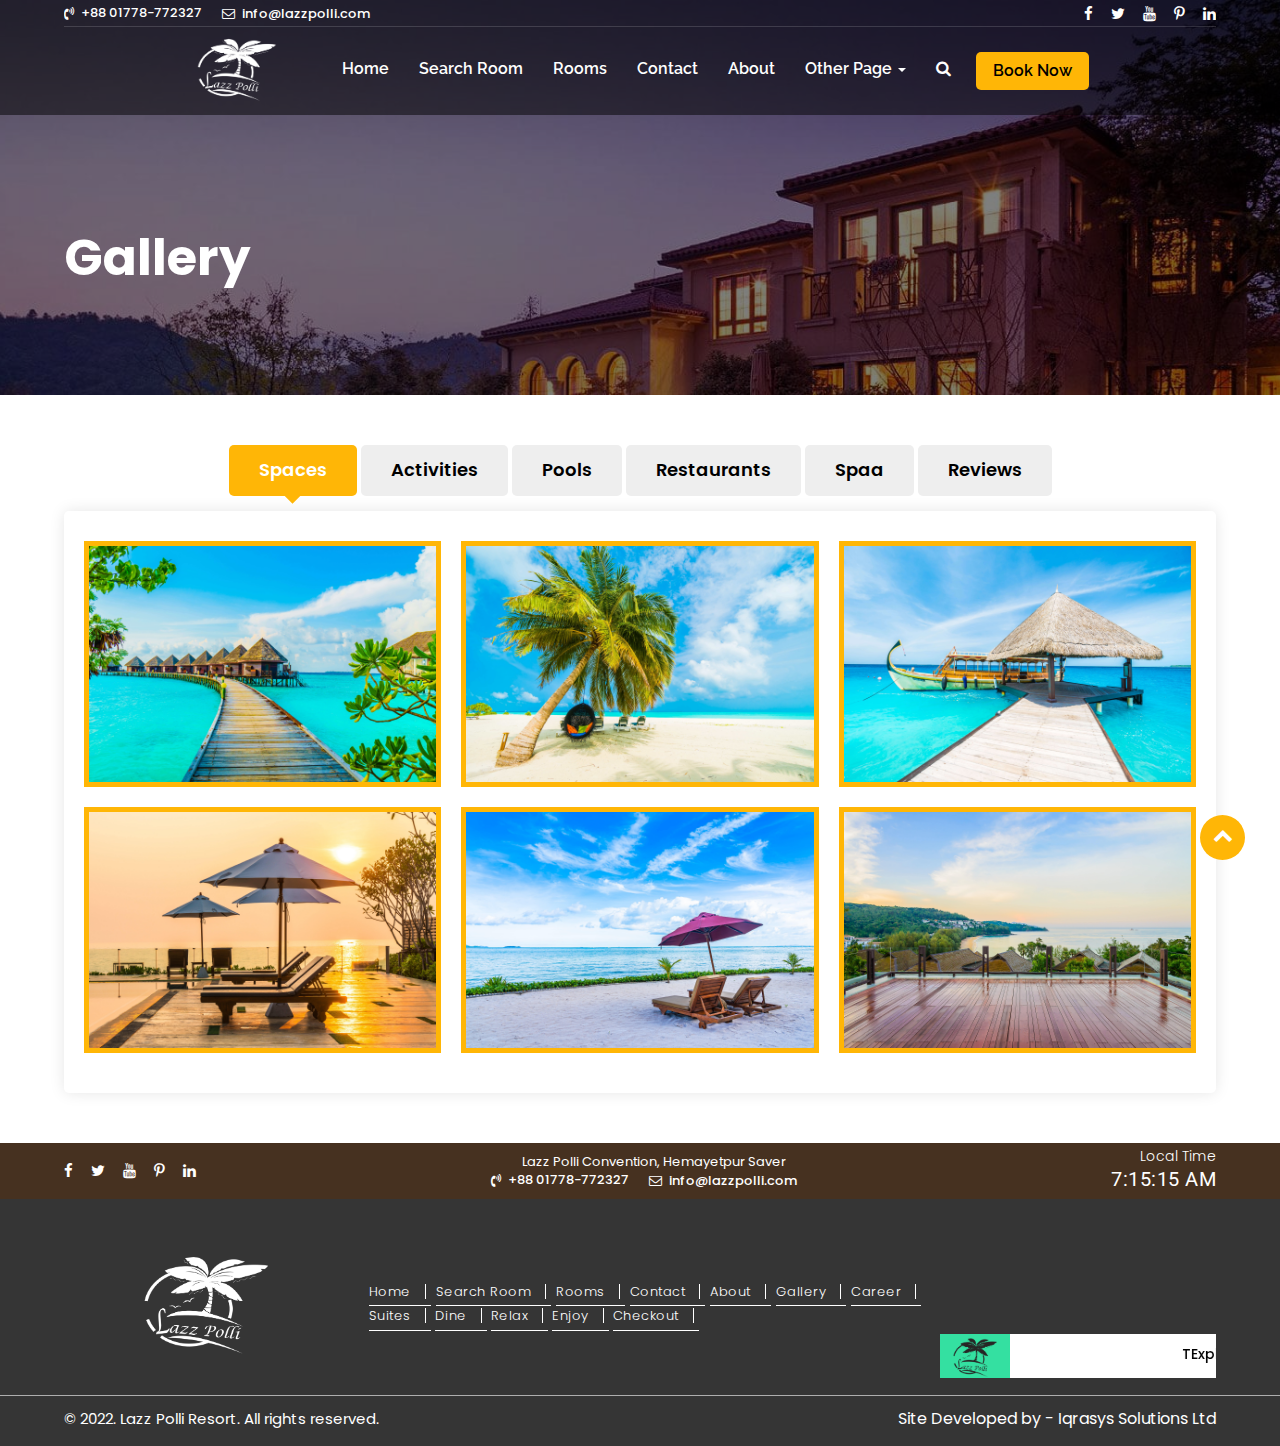
<file: gallery.html>
<!DOCTYPE html>
<!--[if lt IE 7]><html class="ie ie6" lang="en"> <![endif]-->
<!--[if IE 7]><html class="ie ie7" lang="en"> <![endif]-->
<!--[if IE 8]><html class="ie ie8" lang="en"> <![endif]-->
<!--[if (gte IE 9)|!(IE)]><!-->
<html class="no-js" lang="en-US">
    <head>
        <meta charset="utf-8" />
        <meta http-equiv="x-ua-compatible" content="ie=edge" />
        <title>Lazz Polli Resort</title>
        <meta name="description" content="" />
        <meta name="viewport" content="width=device-width, initial-scale=1" />
        <link rel="shortcut icon" type="image/x-icon" href="assets/images/logo-01.png" />

        <!-- splide CSS -->
        <link rel="stylesheet" href="assets/css/font-awesome.min.css" />
        <!-- Fontawesome CSS -->
        <link rel="stylesheet" href="assets/css/splide.min.css" />
        <!-- Main Stylesheet -->
        <link rel="stylesheet" href="assets/css/style.css" />
        <link rel="stylesheet" type="text/css" href="assets/css/responsive.css" media="all" />
        <!-- Google fonts -->
        <link href="https://fonts.googleapis.com/css2?family=Roboto:wght@300;400;500;700;900&display=swap" rel="stylesheet" />
        <link href="https://fonts.googleapis.com/css2?family=Poppins:wght@300;400;500;600;700;800;900&display=swap" rel="stylesheet" />
        <link href="https://fonts.googleapis.com/css2?family=Raleway:wght@300;400;500;600;700;800;900&display=swap" rel="stylesheet" />
    </head>
    <body>
        <!--[if lte IE 9]>
            <p class="browserupgrade">You are using an <strong>outdated</strong> browser. Please <a href="https://browsehappy.com/">upgrade your browser</a> to improve your experience and security.</p>
        <![endif]-->
        <!--=====================================
                 Start header area
         ========================================-->
        <header class="main-header-area" id="header">
            <div class="header-top-area">
                <div class="container">
                    <!-- header top area -->
                    <div class="header-top-flex d-flexx">
                        <div class="header-top-left">
                            <ul class="d-flex al-center">
                                <li>
                                    <a href="tel:01778-772327"><i class="fa fa-volume-control-phone" aria-hidden="true"></i><span class="ex-number">+88 01778-772327</span></a>
                                </li>
                                <li>
                                    <a href="mailto:info@lazzpolli.com"><i class="fa fa-envelope-o" aria-hidden="true"></i>info@lazzpolli.com</a>
                                </li>
                            </ul>
                        </div>
                        <div class="header-top-right">
                            <ul class="d-flex">
                                <li>
                                    <a href="#"><i class="fa fa-facebook" aria-hidden="true"></i></a>
                                </li>
                                <li>
                                    <a href="#"><i class="fa fa-twitter" aria-hidden="true"></i></a>
                                </li>
                                <li>
                                    <a href="#"><i class="fa fa-youtube" aria-hidden="true"></i></a>
                                </li>
                                <li>
                                    <a href="#"><i class="fa fa-pinterest-p" aria-hidden="true"></i></a>
                                </li>
                                <li>
                                    <a href="#"><i class="fa fa-linkedin" aria-hidden="true"></i></a>
                                </li>
                            </ul>
                        </div>
                    </div>
                    <!-- header top area -->
                    <!-- main menu area -->
                    <div class="main-menu-flex">
                        <div class="logo">
                            <a href="index.html"><img src="assets/images/logo-white.png" alt="logo" /></a>
                        </div>
                        <!-- mobile menu -->
                        <button class="mobile-desk openbtn" onclick="openNav()">&#9776;</button>
                        <!-- mobile menu -->
                        <div id="mySidepanel" class="main-menu sidepanel">
                            <a href="javascript:void(0)" class="mobile-desk closebtn" onclick="closeNav()">&times;</a>
                            <ul>
                                <li><a href="index.html">Home</a></li>
                                <li><a href="hotel-search.html">Search Room</a></li>
                                <li><a href="room.html">Rooms</a></li>
                                <li><a href="contact.html">Contact</a></li>
                                <li><a href="about-us.html">About</a></li>
                                <li class="prent-dropdown">
                                    <a href="#">Other Page <span class="caret"></span></a>
                                    <ul class="child-dropdown">
                                        <li class="active"><a href="gallery.html">Gallery</a></li>
                                        <li><a href="career.html">Career</a></li>
                                        <li><a href="room.html">Suites</a></li>
                                        <li><a href="our-restaurant.html">Dine</a></li>
                                        <li><a href="relax.html">Relax</a></li>
                                        <li><a href="enjoy.html">Enjoy</a></li>
                                    </ul>
                                </li>
                                <li class="search-mobile">
                                    <a href="#"><i class="fa fa-search openBtn" onclick="openSearch()"></i> </a>
                                </li>
                                <li class="book-now"><a href="hotel-search.html">Book Now</a></li>
                                <!-- open search modal -->
                                <div id="myOverlay" class="overlay">
                                    <span class="closebtn" onclick="closeSearch()" title="Close Overlay">×</span>
                                    <div class="overlay-content">
                                        <form action="#">
                                            <input type="text" placeholder="Search.." name="search" />
                                            <button type="submit"><i class="fa fa-search"></i></button>
                                        </form>
                                    </div>
                                </div>
                                <!-- open search modal -->
                            </ul>
                        </div>
                    </div>
                    <!-- main menu area -->
                </div>
            </div>
            <div class="hide-menu animi slideInDown">
                <div class="container">
                    <!-- main menu area -->
                    <div class="main-menu-flex">
                        <div class="logo">
                            <a href="index.html"><img src="assets/images/logo-black.png" alt="logo" /></a>
                        </div>
                        <!-- mobile menu -->
                        <button class="mobile-desk openbtn" onclick="openNav()">&#9776;</button>
                        <!-- mobile menu -->
                        <div id="mySidepanel2" class="main-menu sidepanel">
                            <a href="javascript:void(0)" class="mobile-desk closebtn" onclick="closeNav()">&times;</a>
                           <ul>
                                <li><a href="index.html">Home</a></li>
                                <li><a href="hotel-search.html">Search Room</a></li>
                                <li><a href="room.html">Rooms</a></li>
                                <li><a href="contact.html">Contact</a></li>
                                <li><a href="about-us.html">About</a></li>
                                <li class="prent-dropdown">
                                    <a href="#">Other Page <span class="caret"></span></a>
                                    <ul class="child-dropdown">
                                        <li class="active"><a href="gallery.html">Gallery</a></li>
                                        <li><a href="career.html">Career</a></li>
                                        <li><a href="room.html">Suites</a></li>
                                        <li><a href="our-restaurant.html">Dine</a></li>
                                        <li><a href="relax.html">Relax</a></li>
                                        <li><a href="enjoy.html">Enjoy</a></li>
                                    </ul>
                                </li>
                                <li class="search-mobile">
                                    <a href="#"><i class="fa fa-search openBtn" onclick="openSearch()"></i> </a>
                                </li>
                                <li class="book-now"><a href="hotel-search.html">Book Now</a></li>
                                <!-- open search modal -->
                                <div id="myOverlay" class="overlay">
                                    <span class="closebtn" onclick="closeSearch()" title="Close Overlay">×</span>
                                    <div class="overlay-content">
                                        <form action="#">
                                            <input type="text" placeholder="Search.." name="search" />
                                            <button type="submit"><i class="fa fa-search"></i></button>
                                        </form>
                                    </div>
                                </div>
                                <!-- open search modal -->
                            </ul>
                        </div>
                    </div>
                    <!-- main menu area -->
                </div>
            </div>
        </header>
        <!--=====================================
                 End header area
         ========================================-->

        <!--=====================================
                 Start banner area
         ========================================-->
        <section class="banner-area other-page-area">
            <div class="container">
                <div class="common-heading">
                    <h2>Gallery</h2>
                </div>
            </div>
        </section>
        <!--=====================================
                 End banner area
         ========================================-->

        <!--=====================================
                 start gallery area
         ========================================-->
        <section class="gallery-area">
            <div class="container">
                <div class="gallery-main-grid">
                    <div id="niiceeTab">
                        <!-- Tab links -->
                        <nav class="niiceeTabBtn">
                            <button id="defaultOpen" class="tablinks" onclick="tabOpener(event, 'Tab7')">spaces</button>
                            <button class="tablinks" onclick="tabOpener(event, 'Tab8')">activities</button>
                            <button class="tablinks" onclick="tabOpener(event, 'Tab9')">pools</button>
                            <button class="tablinks" onclick="tabOpener(event, 'Tab10')">restaurants</button>
                            <button class="tablinks" onclick="tabOpener(event, 'Tab11')">spaa</button>
                            <button class="tablinks" onclick="tabOpener(event, 'Tab12')">Reviews</button>
                        </nav>
                        <!-- Tab content -->
                        <div class="niiceeTabContent">
                            <div id="Tab7" class="tabcontent">
                                <div class="gallery-grid">
                                    <!-- single item -->
                                    <div class="gallery-single-item">
                                        <a href="#">
                                            <img src="assets/images/ab1.jpg" alt="lorem" />
                                        </a>
                                        <div class="gallery-overly">
                                            <img class="gallery__Image" src="assets/images/ab1.jpg" alt="lorem" data-large="assets/images/ab1.jpg" />
                                        </div>
                                    </div>
                                    <!-- single item -->
                                    <div class="gallery-single-item">
                                        <a href="#">
                                            <img src="assets/images/ab2.jpg" alt="lorem" />
                                        </a>
                                        <div class="gallery-overly">
                                            <img class="gallery__Image" src="assets/images/ab2.jpg" alt="lorem" data-large="assets/images/ab2.jpg" />
                                        </div>
                                    </div>
                                    <!-- single item -->
                                    <div class="gallery-single-item">
                                        <a href="#">
                                            <img src="assets/images/ab3.jpg" alt="lorem" />
                                        </a>
                                        <div class="gallery-overly">
                                            <img class="gallery__Image" src="assets/images/ab3.jpg" alt="lorem" data-large="assets/images/ab3.jpg" />
                                        </div>
                                    </div>
                                    <!-- single item -->
                                    <div class="gallery-single-item">
                                        <a href="#">
                                            <img src="assets/images/dtl.jpg" alt="lorem" />
                                        </a>
                                        <div class="gallery-overly">
                                            <img class="gallery__Image" src="assets/images/dtl.jpg" alt="lorem" data-large="assets/images/dtl.jpg" />
                                        </div>
                                    </div>
                                    <!-- single item -->
                                    <div class="gallery-single-item">
                                        <a href="#">
                                            <img src="assets/images/dtl2.jpg" alt="lorem" />
                                        </a>
                                        <div class="gallery-overly">
                                            <img class="gallery__Image" src="assets/images/dtl2.jpg" alt="lorem" data-large="assets/images/dtl2.jpg" />
                                        </div>
                                    </div>
                                    <!-- single item -->
                                    <div class="gallery-single-item">
                                        <a href="#">
                                            <img src="assets/images/dtl3.jpg" alt="lorem" />
                                        </a>
                                        <div class="gallery-overly">
                                            <img class="gallery__Image" src="assets/images/dtl3.jpg" alt="lorem" data-large="assets/images/dtl3.jpg" />
                                        </div>
                                    </div>
                                </div>
                            </div>
                            <div id="Tab8" class="tabcontent">
                                <div class="gallery-grid">
                                    <!-- single item -->
                                    <div class="gallery-single-item">
                                        <a href="#">
                                            <img src="assets/images/ab1.jpg" alt="lorem" />
                                        </a>
                                        <div class="gallery-overly">
                                            <img class="gallery__Image" src="assets/images/ab1.jpg" alt="lorem" data-large="assets/images/ab1.jpg" />
                                        </div>
                                    </div>
                                    <!-- single item -->
                                    <div class="gallery-single-item">
                                        <a href="#">
                                            <img src="assets/images/ab2.jpg" alt="lorem" />
                                        </a>
                                        <div class="gallery-overly">
                                            <img class="gallery__Image" src="assets/images/ab2.jpg" alt="lorem" data-large="assets/images/ab2.jpg" />
                                        </div>
                                    </div>
                                    <!-- single item -->
                                    <div class="gallery-single-item">
                                        <a href="#">
                                            <img src="assets/images/dtl2.jpg" alt="lorem" />
                                        </a>
                                        <div class="gallery-overly">
                                            <img class="gallery__Image" src="assets/images/dtl2.jpg" alt="lorem" data-large="assets/images/dtl2.jpg" />
                                        </div>
                                    </div>
                                    <!-- single item -->
                                    <div class="gallery-single-item">
                                        <a href="#">
                                            <img src="assets/images/ab3.jpg" alt="lorem" />
                                        </a>
                                        <div class="gallery-overly">
                                            <img class="gallery__Image" src="assets/images/ab3.jpg" alt="lorem" data-large="assets/images/ab3.jpg" />
                                        </div>
                                    </div>
                                    <!-- single item -->
                                    <div class="gallery-single-item">
                                        <a href="#">
                                            <img src="assets/images/dtl.jpg" alt="lorem" />
                                        </a>
                                        <div class="gallery-overly">
                                            <img class="gallery__Image" src="assets/images/dtl.jpg" alt="lorem" data-large="assets/images/dtl.jpg" />
                                        </div>
                                    </div>
                                </div>
                            </div>
                            <div id="Tab9" class="tabcontent">
                                <div class="gallery-grid">
                                    <!-- single item -->
                                    <div class="gallery-single-item">
                                        <a href="#">
                                            <img src="assets/images/ab1.jpg" alt="lorem" />
                                        </a>
                                        <div class="gallery-overly">
                                            <img class="gallery__Image" src="assets/images/ab1.jpg" alt="lorem" data-large="assets/images/ab1.jpg" />
                                        </div>
                                    </div>
                                    <!-- single item -->
                                    <div class="gallery-single-item">
                                        <a href="#">
                                            <img src="assets/images/ab2.jpg" alt="lorem" />
                                        </a>
                                        <div class="gallery-overly">
                                            <img class="gallery__Image" src="assets/images/ab2.jpg" alt="lorem" data-large="assets/images/ab2.jpg" />
                                        </div>
                                    </div>
                                    <!-- single item -->
                                    <div class="gallery-single-item">
                                        <a href="#">
                                            <img src="assets/images/ab3.jpg" alt="lorem" />
                                        </a>
                                        <div class="gallery-overly">
                                            <img class="gallery__Image" src="assets/images/ab3.jpg" alt="lorem" data-large="assets/images/ab3.jpg" />
                                        </div>
                                    </div>
                                    <!-- single item -->
                                    <div class="gallery-single-item">
                                        <a href="#">
                                            <img src="assets/images/dtl.jpg" alt="lorem" />
                                        </a>
                                        <div class="gallery-overly">
                                            <img class="gallery__Image" src="assets/images/dtl.jpg" alt="lorem" data-large="assets/images/dtl.jpg" />
                                        </div>
                                    </div>
                                    <!-- single item -->
                                    <div class="gallery-single-item">
                                        <a href="#">
                                            <img src="assets/images/dtl2.jpg" alt="lorem" />
                                        </a>
                                        <div class="gallery-overly">
                                            <img class="gallery__Image" src="assets/images/dtl2.jpg" alt="lorem" data-large="assets/images/dtl2.jpg" />
                                        </div>
                                    </div>
                                    <!-- single item -->
                                    <div class="gallery-single-item">
                                        <a href="#">
                                            <img src="assets/images/dtl3.jpg" alt="lorem" />
                                        </a>
                                        <div class="gallery-overly">
                                            <img class="gallery__Image" src="assets/images/dtl3.jpg" alt="lorem" data-large="assets/images/dtl3.jpg" />
                                        </div>
                                    </div>
                                </div>
                            </div>
                            <div id="Tab10" class="tabcontent">
                                <div class="gallery-grid">
                                    <!-- single item -->
                                    <div class="gallery-single-item">
                                        <a href="#">
                                            <img src="assets/images/ab1.jpg" alt="lorem" />
                                        </a>
                                        <div class="gallery-overly">
                                            <img class="gallery__Image" src="assets/images/ab1.jpg" alt="lorem" data-large="assets/images/ab1.jpg" />
                                        </div>
                                    </div>
                                    <!-- single item -->
                                    <div class="gallery-single-item">
                                        <a href="#">
                                            <img src="assets/images/ab2.jpg" alt="lorem" />
                                        </a>
                                        <div class="gallery-overly">
                                            <img class="gallery__Image" src="assets/images/ab2.jpg" alt="lorem" data-large="assets/images/ab2.jpg" />
                                        </div>
                                    </div>
                                    <!-- single item -->
                                    <div class="gallery-single-item">
                                        <a href="#">
                                            <img src="assets/images/dtl2.jpg" alt="lorem" />
                                        </a>
                                        <div class="gallery-overly">
                                            <img class="gallery__Image" src="assets/images/dtl2.jpg" alt="lorem" data-large="assets/images/dtl2.jpg" />
                                        </div>
                                    </div>
                                    <!-- single item -->
                                    <div class="gallery-single-item">
                                        <a href="#">
                                            <img src="assets/images/ab3.jpg" alt="lorem" />
                                        </a>
                                        <div class="gallery-overly">
                                            <img class="gallery__Image" src="assets/images/ab3.jpg" alt="lorem" data-large="assets/images/ab3.jpg" />
                                        </div>
                                    </div>
                                    <!-- single item -->
                                    <div class="gallery-single-item">
                                        <a href="#">
                                            <img src="assets/images/dtl.jpg" alt="lorem" />
                                        </a>
                                        <div class="gallery-overly">
                                            <img class="gallery__Image" src="assets/images/dtl.jpg" alt="lorem" data-large="assets/images/dtl.jpg" />
                                        </div>
                                    </div>
                                </div>
                            </div>
                            <div id="Tab11" class="tabcontent">
                                <div class="gallery-grid">
                                    <!-- single item -->
                                    <div class="gallery-single-item">
                                        <a href="#">
                                            <img src="assets/images/ab1.jpg" alt="lorem" />
                                        </a>
                                        <div class="gallery-overly">
                                            <img class="gallery__Image" src="assets/images/ab1.jpg" alt="lorem" data-large="assets/images/ab1.jpg" />
                                        </div>
                                    </div>
                                    <!-- single item -->
                                    <div class="gallery-single-item">
                                        <a href="#">
                                            <img src="assets/images/ab2.jpg" alt="lorem" />
                                        </a>
                                        <div class="gallery-overly">
                                            <img class="gallery__Image" src="assets/images/ab2.jpg" alt="lorem" data-large="assets/images/ab2.jpg" />
                                        </div>
                                    </div>
                                    <!-- single item -->
                                    <div class="gallery-single-item">
                                        <a href="#">
                                            <img src="assets/images/dtl2.jpg" alt="lorem" />
                                        </a>
                                        <div class="gallery-overly">
                                            <img class="gallery__Image" src="assets/images/dtl2.jpg" alt="lorem" data-large="assets/images/dtl2.jpg" />
                                        </div>
                                    </div>
                                    <!-- single item -->
                                    <div class="gallery-single-item">
                                        <a href="#">
                                            <img src="assets/images/ab3.jpg" alt="lorem" />
                                        </a>
                                        <div class="gallery-overly">
                                            <img class="gallery__Image" src="assets/images/ab3.jpg" alt="lorem" data-large="assets/images/ab3.jpg" />
                                        </div>
                                    </div>
                                    <!-- single item -->
                                    <div class="gallery-single-item">
                                        <a href="#">
                                            <img src="assets/images/dtl.jpg" alt="lorem" />
                                        </a>
                                        <div class="gallery-overly">
                                            <img class="gallery__Image" src="assets/images/dtl.jpg" alt="lorem" data-large="assets/images/dtl.jpg" />
                                        </div>
                                    </div>
                                </div>
                            </div>
                            <div id="Tab12" class="tabcontent">
                                <div class="gallery-grid">
                                    <!-- single item -->
                                    <div class="gallery-single-item">
                                        <a href="#">
                                            <img src="assets/images/ab1.jpg" alt="lorem" />
                                        </a>
                                        <div class="gallery-overly">
                                            <img class="gallery__Image" src="assets/images/ab1.jpg" alt="lorem" data-large="assets/images/ab1.jpg" />
                                        </div>
                                    </div>
                                    <!-- single item -->
                                    <div class="gallery-single-item">
                                        <a href="#">
                                            <img src="assets/images/ab2.jpg" alt="lorem" />
                                        </a>
                                        <div class="gallery-overly">
                                            <img class="gallery__Image" src="assets/images/ab2.jpg" alt="lorem" data-large="assets/images/ab2.jpg" />
                                        </div>
                                    </div>
                                    <!-- single item -->
                                    <div class="gallery-single-item">
                                        <a href="#">
                                            <img src="assets/images/dtl2.jpg" alt="lorem" />
                                        </a>
                                        <div class="gallery-overly">
                                            <img class="gallery__Image" src="assets/images/dtl2.jpg" alt="lorem" data-large="assets/images/dtl2.jpg" />
                                        </div>
                                    </div>
                                    <!-- single item -->
                                    <div class="gallery-single-item">
                                        <a href="#">
                                            <img src="assets/images/ab3.jpg" alt="lorem" />
                                        </a>
                                        <div class="gallery-overly">
                                            <img class="gallery__Image" src="assets/images/ab3.jpg" alt="lorem" data-large="assets/images/ab3.jpg" />
                                        </div>
                                    </div>
                                    <!-- single item -->
                                    <div class="gallery-single-item">
                                        <a href="#">
                                            <img src="assets/images/dtl.jpg" alt="lorem" />
                                        </a>
                                        <div class="gallery-overly">
                                            <img class="gallery__Image" src="assets/images/dtl.jpg" alt="lorem" data-large="assets/images/dtl.jpg" />
                                        </div>
                                    </div>
                                </div>
                            </div>
                        </div>
                    </div>
                </div>
            </div>
        </section>
        <!--=====================================
                 End gallery area
         ========================================-->

        <!--=====================================
                 start footer area
         ========================================-->
        <div class="footer-area-top">
            <div class="container">
                <!-- footer top -->
                <div class="footer-top-flex">
                    <div class="header-top-right">
                        <ul class="d-flex">
                            <li>
                                <a href="#"><i class="fa fa-facebook" aria-hidden="true"></i></a>
                            </li>
                            <li>
                                <a href="#"><i class="fa fa-twitter" aria-hidden="true"></i></a>
                            </li>
                            <li>
                                <a href="#"><i class="fa fa-youtube" aria-hidden="true"></i></a>
                            </li>
                            <li>
                                <a href="#"><i class="fa fa-pinterest-p" aria-hidden="true"></i></a>
                            </li>
                            <li>
                                <a href="#"><i class="fa fa-linkedin" aria-hidden="true"></i></a>
                            </li>
                        </ul>
                    </div>
                    <div class="footer-top-content">
                        <p>Lazz Polli Convention, Hemayetpur Saver</p>
                        <div class="header-top-left">
                            <ul class="d-flex al-center">
                                <li>
                                    <a href="tel:01778-772327"><i class="fa fa-volume-control-phone" aria-hidden="true"></i><span class="ex-number">+88 01778-772327</span></a>
                                </li>
                                <li>
                                    <a href="mailto:info@lazzpolli.com"><i class="fa fa-envelope-o" aria-hidden="true"></i>info@lazzpolli.com</a>
                                </li>
                            </ul>
                        </div>
                    </div>
                    <div class="footer-time">
                        <span>Local Time</span>
                        <h1 class="timer__time" id="current-time"></h1>
                    </div>
                </div>
                <!-- footer top -->
            </div>
        </div>
        <section class="footer-area">
            <div class="container">
                <div class="footer-main-flex">
                    <div class="footer-logo">
                        <a href="index.html"><img src="assets/images/logo-white.png" alt="footer logo" /></a>
                    </div>
                    <div class="footer-menu">
                        <div class="footer-menu">
                            <ul class="footer-links">
                                <li><a href="index.html">Home</a></li>
                                <li><a href="hotel-search.html">Search Room</a></li>
                                <li><a href="room.html">Rooms</a></li>
                                <li><a href="contact.html">Contact</a></li>
                                <li><a href="about-us.html">About</a></li>
                                <li><a href="gallery.html">Gallery</a></li>
                                <li><a href="career.html">Career</a></li>
                                <li><a href="room.html">Suites</a></li>
                                <li><a href="our-restaurant.html">Dine</a></li>
                                <li><a href="relax.html">Relax</a></li>
                                <li><a href="enjoy.html">Enjoy</a></li>
                                <li><a href="hotel-checkout.html">Checkout</a></li>
                            </ul>
                        </div>
                    </div>
                    <div class="footer-news footer-logo">
                        <div class="footer-marque">
                            <marquee behavior="scrolling" direction="left" scrollamount="3"><h2>TExplore & Enjoy With Our Resort</h2></marquee>
                            <div class="footer-overly">
                                <a href="#"><img src="assets/images/logo-black.png" alt="img" /></a>
                            </div>
                        </div>
                    </div>
                </div>
                <!-- footer btm -->
                <div class="footer-bottom">
                    <p>&copy; 2022. Lazz Polli Resort. All rights reserved.</p>
                    <span>Site Developed by - <a target="_blank" href="https://iqrasys.com">Iqrasys Solutions Ltd</a></span>
                </div>
            </div>
        </section>
        <!--=====================================
                 End footer area
         ========================================-->

        <!--=================================================
                        start back to top area
         ===================================================-->
        <a id="toTop" onclick="abcd()"></a>
        <!--=================================================
                      End start back to top area
        ===================================================-->

        <!-- Js Files -->
        <!-- Custom Scripts -->
        <script src="assets/js/splide.min.js"></script>
        <script src="assets/js/custom.js"></script>
    </body>
</html>
</file>
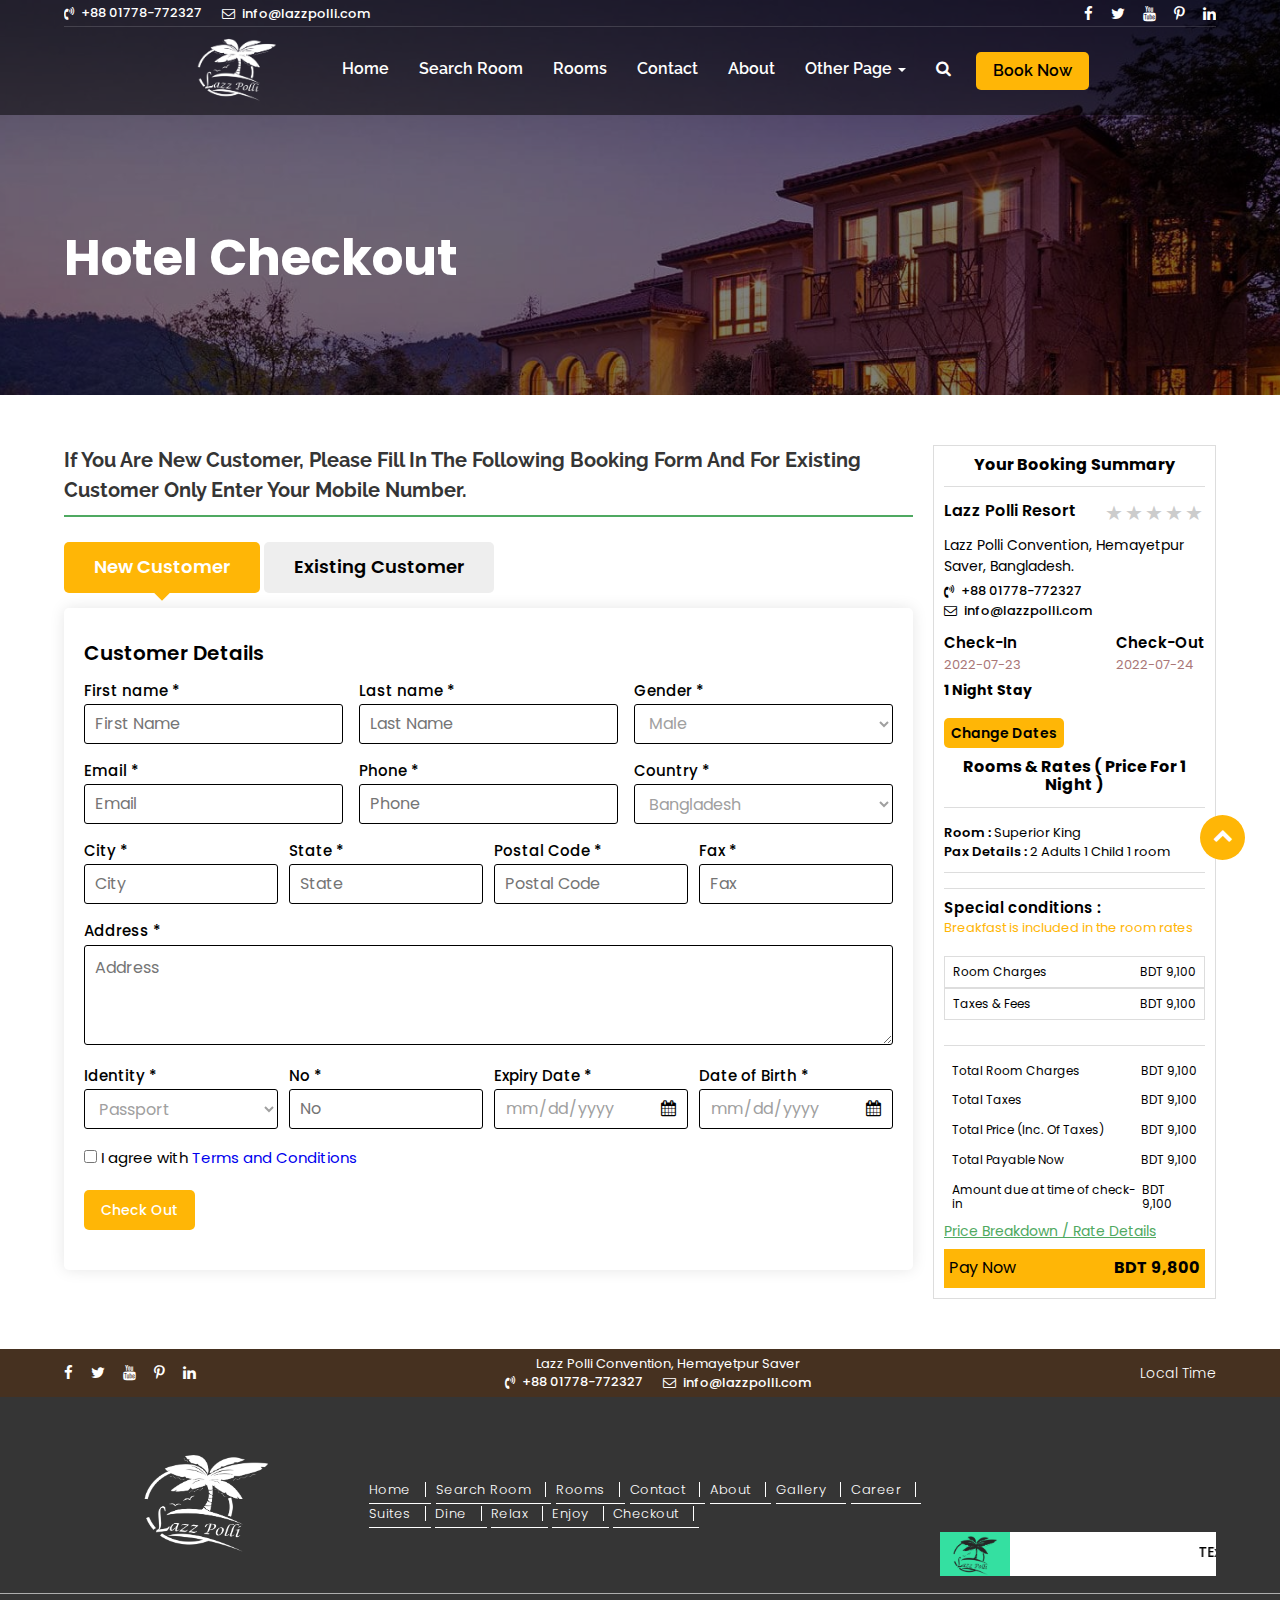
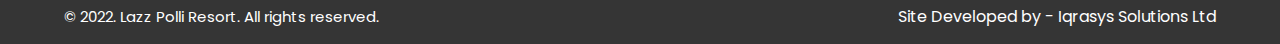
<file: hotel-checkout.html>
<!DOCTYPE html>
<!--[if lt IE 7]><html class="ie ie6" lang="en"> <![endif]-->
<!--[if IE 7]><html class="ie ie7" lang="en"> <![endif]-->
<!--[if IE 8]><html class="ie ie8" lang="en"> <![endif]-->
<!--[if (gte IE 9)|!(IE)]><!-->
<html class="no-js" lang="en-US">
    <head>
        <meta charset="utf-8" />
        <meta http-equiv="x-ua-compatible" content="ie=edge" />
        <title>Lazz Polli Resort</title>
        <meta name="description" content="" />
        <meta name="viewport" content="width=device-width, initial-scale=1" />
        <link rel="shortcut icon" type="image/x-icon" href="assets/images/logo-01.png" />

        <!-- splide CSS -->
        <link rel="stylesheet" href="assets/css/font-awesome.min.css" />
        <!-- Fontawesome CSS -->
        <link rel="stylesheet" href="assets/css/splide.min.css" />
        <!-- Main Stylesheet -->
        <link rel="stylesheet" href="assets/css/style.css" />
        <link rel="stylesheet" type="text/css" href="assets/css/responsive.css" media="all" />
        <!-- Google fonts -->
        <link href="https://fonts.googleapis.com/css2?family=Roboto:wght@300;400;500;700;900&display=swap" rel="stylesheet" />
        <link href="https://fonts.googleapis.com/css2?family=Poppins:wght@300;400;500;600;700;800;900&display=swap" rel="stylesheet" />
        <link href="https://fonts.googleapis.com/css2?family=Raleway:wght@300;400;500;600;700;800;900&display=swap" rel="stylesheet" />
    </head>
    <body>
        <!--[if lte IE 9]>
            <p class="browserupgrade">You are using an <strong>outdated</strong> browser. Please <a href="https://browsehappy.com/">upgrade your browser</a> to improve your experience and security.</p>
        <![endif]-->
        <!--=====================================
                 Start header area
         ========================================-->
        <header class="main-header-area" id="header">
            <div class="header-top-area">
                <div class="container">
                    <!-- header top area -->
                    <div class="header-top-flex d-flexx">
                        <div class="header-top-left">
                            <ul class="d-flex al-center">
                                <li>
                                    <a href="tel:01778-772327"><i class="fa fa-volume-control-phone" aria-hidden="true"></i><span class="ex-number">+88 01778-772327</span></a>
                                </li>
                                <li>
                                    <a href="mailto:info@lazzpolli.com"><i class="fa fa-envelope-o" aria-hidden="true"></i>info@lazzpolli.com</a>
                                </li>
                            </ul>
                        </div>
                        <div class="header-top-right">
                            <ul class="d-flex">
                                <li>
                                    <a href="#"><i class="fa fa-facebook" aria-hidden="true"></i></a>
                                </li>
                                <li>
                                    <a href="#"><i class="fa fa-twitter" aria-hidden="true"></i></a>
                                </li>
                                <li>
                                    <a href="#"><i class="fa fa-youtube" aria-hidden="true"></i></a>
                                </li>
                                <li>
                                    <a href="#"><i class="fa fa-pinterest-p" aria-hidden="true"></i></a>
                                </li>
                                <li>
                                    <a href="#"><i class="fa fa-linkedin" aria-hidden="true"></i></a>
                                </li>
                            </ul>
                        </div>
                    </div>
                    <!-- header top area -->
                    <!-- main menu area -->
                    <div class="main-menu-flex">
                        <div class="logo">
                            <a href="index.html"><img src="assets/images/logo-white.png" alt="logo" /></a>
                        </div>
                        <!-- mobile menu -->
                        <button class="mobile-desk openbtn" onclick="openNav()">&#9776;</button>
                        <!-- mobile menu -->
                        <div id="mySidepanel" class="main-menu sidepanel">
                            <a href="javascript:void(0)" class="mobile-desk closebtn" onclick="closeNav()">&times;</a>
                            <ul>
                                <li><a href="index.html">Home</a></li>
                                <li><a href="hotel-search.html">Search Room</a></li>
                                <li><a href="room.html">Rooms</a></li>
                                <li><a href="contact.html">Contact</a></li>
                                <li><a href="about-us.html">About</a></li>
                                <li class="prent-dropdown">
                                    <a href="#">Other Page <span class="caret"></span></a>
                                    <ul class="child-dropdown">
                                        <li><a href="gallery.html">Gallery</a></li>
                                        <li><a href="career.html">Career</a></li>
                                        <li><a href="room.html">Suites</a></li>
                                        <li><a href="our-restaurant.html">Dine</a></li>
                                        <li><a href="relax.html">Relax</a></li>
                                        <li><a href="enjoy.html">Enjoy</a></li>
                                    </ul>
                                </li>
                                <li class="search-mobile">
                                    <a href="#"><i class="fa fa-search openBtn" onclick="openSearch()"></i> </a>
                                </li>
                                <li class="book-now"><a href="hotel-search.html">Book Now</a></li>
                                <!-- open search modal -->
                                <div id="myOverlay" class="overlay">
                                    <span class="closebtn" onclick="closeSearch()" title="Close Overlay">×</span>
                                    <div class="overlay-content">
                                        <form action="#">
                                            <input type="text" placeholder="Search.." name="search" />
                                            <button type="submit"><i class="fa fa-search"></i></button>
                                        </form>
                                    </div>
                                </div>
                                <!-- open search modal -->
                            </ul>
                        </div>
                    </div>
                    <!-- main menu area -->
                </div>
            </div>
            <div class="hide-menu animi slideInDown">
                <div class="container">
                    <!-- main menu area -->
                    <div class="main-menu-flex">
                        <div class="logo">
                            <a href="index.html"><img src="assets/images/logo-black.png" alt="logo" /></a>
                        </div>
                        <!-- mobile menu -->
                        <button class="mobile-desk openbtn" onclick="openNav()">&#9776;</button>
                        <!-- mobile menu -->
                        <div id="mySidepanel2" class="main-menu sidepanel">
                            <a href="javascript:void(0)" class="mobile-desk closebtn" onclick="closeNav()">&times;</a>
                           <ul>
                                <li><a href="index.html">Home</a></li>
                                <li><a href="hotel-search.html">Search Room</a></li>
                                <li><a href="room.html">Rooms</a></li>
                                <li><a href="contact.html">Contact</a></li>
                                <li><a href="about-us.html">About</a></li>
                                <li class="prent-dropdown">
                                    <a href="#">Other Page <span class="caret"></span></a>
                                    <ul class="child-dropdown">
                                        <li><a href="gallery.html">Gallery</a></li>
                                        <li><a href="career.html">Career</a></li>
                                        <li><a href="room.html">Suites</a></li>
                                        <li><a href="our-restaurant.html">Dine</a></li>
                                        <li><a href="relax.html">Relax</a></li>
                                        <li><a href="enjoy.html">Enjoy</a></li>
                                    </ul>
                                </li>
                                <li class="search-mobile">
                                    <a href="#"><i class="fa fa-search openBtn" onclick="openSearch()"></i> </a>
                                </li>
                                <li class="book-now"><a href="hotel-search.html">Book Now</a></li>
                                <!-- open search modal -->
                                <div id="myOverlay" class="overlay">
                                    <span class="closebtn" onclick="closeSearch()" title="Close Overlay">×</span>
                                    <div class="overlay-content">
                                        <form action="#">
                                            <input type="text" placeholder="Search.." name="search" />
                                            <button type="submit"><i class="fa fa-search"></i></button>
                                        </form>
                                    </div>
                                </div>
                                <!-- open search modal -->
                            </ul>
                        </div>
                    </div>
                    <!-- main menu area -->
                </div>
            </div>
        </header>
        <!--=====================================
                 End header area
         ========================================-->

        <!--=====================================
                 Start banner area
         ========================================-->
        <section class="banner-area other-page-area">
            <div class="container">
                <div class="common-heading">
                    <h2>Hotel Checkout</h2>
                </div>
            </div>
        </section>
        <!--=====================================
                 End banner area
         ========================================-->

        <!--=====================================
                 Start checkout area
         ========================================-->
        <section class="room-search-area hotel-checkout-area">
            <div class="container">
                <div class="room-search-cart-main hotel-checkout-main">
                    <!-- room search left -->
                    <div class="room-search-cart-left">
                        <h3>If you are new customer, please fill in the following booking form and for existing customer only enter your mobile number.</h3>
                        <div class="room-search-inner-content">
                            <!-- search room single -->
                            <div id="niiceeTab">
                                <!-- Tab links -->
                                <nav class="niiceeTabBtn">
                                    <button id="defaultOpen" class="tablinks" onclick="tabOpener(event, 'Tab1')">New Customer</button>
                                    <button class="tablinks" onclick="tabOpener(event, 'Tab2')">Existing customer</button>
                                </nav>

                                <!-- Tab content -->
                                <div class="niiceeTabContent">
                                    <div id="Tab1" class="tabcontent">
                                        <!-- customar details main -->
                                        <div class="customar-detaits-main">
                                            <h2>Customer Details</h2>
                                            <div class="customar-dts-from">
                                                <form>
                                                    <div class="customar-dts-from-flex">
                                                        <div class="customar-dts-from-inner-flex">
                                                            <!-- single item -->
                                                            <div class="custom-input-resort">
                                                                <label for="fname">First name *</label>
                                                                <input type="text" name="" id="fname" placeholder="First Name" />
                                                            </div>

                                                            <!-- single item -->
                                                            <div class="custom-input-resort">
                                                                <label for="lname">Last name *</label>
                                                                <input type="text" name="" id="lname" placeholder="Last Name" />
                                                            </div>

                                                            <!-- single item -->
                                                            <div class="custom-input-resort">
                                                                <label for="cname">Gender *</label>
                                                                <select name="" id="cname">
                                                                    <option>Male</option>
                                                                    <option>Female</option>
                                                                    <option>Other</option>
                                                                </select>
                                                            </div>
                                                        </div>

                                                        <div class="customar-dts-from-inner-flex">
                                                            <!-- single item -->
                                                            <div class="custom-input-resort">
                                                                <label for="ename">Email *</label>
                                                                <input type="email" name="" id="ename" placeholder="Email" />
                                                            </div>
                                                            <!-- single item -->
                                                            <div class="custom-input-resort">
                                                                <label for="pname">Phone *</label>
                                                                <input type="text" name="" id="pname" placeholder="Phone" />
                                                            </div>

                                                            <!-- single item -->
                                                            <div class="custom-input-resort">
                                                                <label for="cname">Country *</label>
                                                                <select name="" id="cname">
                                                                    <option>Bangladesh</option>
                                                                    <option>India</option>
                                                                    <option>Ugenda</option>
                                                                </select>
                                                            </div>
                                                        </div>

                                                        <div class="customar-dts-from-inner-flex customar-dts-from-inner-flex2">
                                                            <!-- single item -->
                                                            <div class="custom-input-resort">
                                                                <label for="cname">City *</label>
                                                                <input type="text" name="" id="cname" placeholder="City" />
                                                            </div>
                                                            <!-- single item -->
                                                            <div class="custom-input-resort">
                                                                <label for="stname">State *</label>
                                                                <input type="text" name="" id="stname" placeholder="State" />
                                                            </div>
                                                            <!-- single item -->
                                                            <div class="custom-input-resort">
                                                                <label for="pname">Postal Code *</label>
                                                                <input type="text" name="" id="pname" placeholder="Postal Code" />
                                                            </div>
                                                            <!-- single item -->
                                                            <div class="custom-input-resort">
                                                                <label for="faname">Fax *</label>
                                                                <input type="text" name="" id="fname" placeholder="Fax" />
                                                            </div>
                                                        </div>

                                                        <!-- single item -->
                                                        <div class="custom-input-resort extera-adrs">
                                                            <label for="aname">Address *</label>
                                                            <textarea name="" id="aname" placeholder="Address"></textarea>
                                                        </div>

                                                        <div class="customar-dts-from-inner-flex customar-dts-from-inner-flex2">
                                                            <!-- single item -->
                                                            <div class="custom-input-resort">
                                                                <label for="idname">Identity *</label>
                                                                <select name="" id="idname">
                                                                    <option>Passport</option>
                                                                    <option>Driving License</option>
                                                                    <option>National ID</option>
                                                                </select>
                                                            </div>
                                                            <!-- single item -->
                                                            <div class="custom-input-resort">
                                                                <label for="noname">No *</label>
                                                                <input type="text" name="" id="noname" placeholder="No" />
                                                            </div>

                                                            <!-- single item -->
                                                            <div class="custom-input-resort input-append ">
                                                                <label for="exname">Expiry Date *</label>
                                                                <input type="Date" name="" id="exname" placeholder="Expiry Date" />
                                                                <button class="add-on" type="button"><i class="fa fa-calendar" aria-hidden="true"></i></button>
                                                            </div>

                                                            <!-- single item -->
                                                            <div class="custom-input-resort input-append ">
                                                                <label for="dbname">Date of Birth *</label>
                                                                <input type="Date" name="" id="dbname" placeholder="Date of Birth" />
                                                                <button class="add-on" type="button"><i class="fa fa-calendar" aria-hidden="true"></i></button>
                                                            </div>
                                                        </div>

                                                        <p class="trams-condition">
                                                            <label>
                                                                <input type="checkbox" name="tos" value="1" />
                                                                I agree with <a href="#" target="_blank">Terms and Conditions</a>
                                                            </label>
                                                        </p>
                                                        <div class="book_table_item dtl-btn">
                                                            <button data-modal="modal-one" type="submit">Check Out</button>
                                                        </div>
                                                        <!-- modal for click -->
                                                        <div class="modal" id="modal-one">
                                                            <div class="modal-bg modal-exit"></div>
                                                            <div class="modal-container">
                                                                <img src="assets/images/check-icon.png" alt="" />
                                                                <h1>
                                                                    <span>Your submission has been received.</span>
                                                                    <span>Your order number is "0723009"</span>
                                                                    <span>Our agent will call your number "01720000000" to reconfirm.</span>
                                                                </h1>
                                                                <img class="popup-img" src="assets/images/logo-black.png" alt="" />
                                                                <h2>Thank You</h2>
                                                                <button class="modal-close modal-exit">×</button>
                                                            </div>
                                                        </div>
                                                        <!-- modal for click -->
                                                    </div>
                                                </form>
                                            </div>
                                        </div>
                                        <!-- customar details main -->
                                    </div>
                                    <div id="Tab2" class="tabcontent">
                                        <div class="ex-customar">
                                            <form>
                                                <div class="custom-input-resort">
                                                    <label for="ename">Phone </label>
                                                    <input type="text" name="" id="ename" placeholder="Phone" />
                                                </div>
                                                <div class="book_table_item dtl-btn">
                                                    <button type="submit">Apply</button>
                                                </div>
                                            </form>
                                        </div>
                                    </div>
                                </div>
                            </div>
                            <!-- search room single -->
                        </div>
                    </div>
                    <!-- room search right -->
                    <div class="room-search-cart-right">
                        <div class="shopping-cart">
                            <h4>Your booking summary</h4>
                            <div class="summery-main-grid checkout-summery-main-grid">
                                <div class="smy-date">
                                    <span> Lazz Polli Resort </span>
                                    <div class="ratting">
                                        <div class="rate">
                                            <input type="radio" id="star5" name="rate" value="5" />
                                            <label for="star5" title="text">5 stars</label>
                                            <input type="radio" id="star4" name="rate" value="4" />
                                            <label for="star4" title="text">4 stars</label>
                                            <input type="radio" id="star3" name="rate" value="3" />
                                            <label for="star3" title="text">3 stars</label>
                                            <input type="radio" id="star2" name="rate" value="2" />
                                            <label for="star2" title="text">2 stars</label>
                                            <input type="radio" id="star1" name="rate" value="1" />
                                            <label for="star1" title="text">1 star</label>
                                        </div>
                                    </div>
                                </div>
                                <div class="address-check-out">
                                    <p>Lazz Polli Convention, Hemayetpur Saver, Bangladesh.</p>
                                    <div class="header-top-left">
                                        <ul class="d-flex al-center">
                                            <li>
                                                <a href="tel:01778-772327"><i class="fa fa-volume-control-phone" aria-hidden="true"></i><span class="ex-number">+88 01778-772327</span></a>
                                            </li>
                                            <li>
                                                <a href="mailto:info@lazzpolli.com"><i class="fa fa-envelope-o" aria-hidden="true"></i>info@lazzpolli.com</a>
                                            </li>
                                        </ul>
                                    </div>
                                </div>
                                <div class="smy-date">
                                    <div class="check-in-out">
                                        <h6>Check-In</h6>
                                        <small>2022-07-23</small>
                                        <h5>1 Night Stay</h5>
                                        <div class="common-btn book-search-btn smr-book-search-btn">
                                            <a href="#">Change Dates</a>
                                        </div>
                                    </div>
                                    <div class="check-in-out">
                                        <h6>Check-Out</h6>
                                        <small>2022-07-24</small>
                                    </div>
                                </div>
                                <h4>Rooms & Rates ( Price for 1 Night )</h4>
                                <div class="super-flex-item">
                                    <div class="spk-left">
                                        <p><span>Room : </span>Superior King</p>
                                        <p><span>Pax Details : </span> 2 Adults 1 Child 1 room</p>
                                    </div>
                                </div>
                                <div class="special-conditions-check">
                                    <span>Special conditions :</span>
                                    <small>Breakfast is included in the room rates</small>
                                    <div class="room-chargeq">
                                        <div class="room-chargeq-single">
                                            <small>Room Charges </small>
                                            <small>BDT 9,100</small>
                                        </div>
                                        <div class="room-chargeq-single">
                                            <small>Taxes & Fees </small>
                                            <small>BDT 9,100 </small>
                                        </div>
                                    </div>
                                </div>
                                <div class="total-rom-service">
                                    <div class="room-chargeq-single">
                                        <small>Total Room Charges </small>
                                        <small>BDT 9,100</small>
                                    </div>
                                    <div class="room-chargeq-single">
                                        <small>Total Taxes </small>
                                        <small>BDT 9,100</small>
                                    </div>
                                    <div class="room-chargeq-single">
                                        <small>Total Price (Inc. Of Taxes) </small>
                                        <small>BDT 9,100</small>
                                    </div>
                                    <div class="room-chargeq-single">
                                        <small>Total Payable Now </small>
                                        <small>BDT 9,100</small>
                                    </div>
                                    <div class="room-chargeq-single">
                                        <small>Amount due at time of check-in </small>
                                        <small>BDT 9,100</small>
                                    </div>
                                    <a class="brack-down-2022" href="hotel-search.html">Price Breakdown / Rate Details</a>
                                </div>
                                <div class="total-amount">
                                    <span> Pay Now</span>
                                    <h5>BDT <span>9,800</span></h5>
                                </div>
                            </div>
                        </div>
                    </div>
                </div>
            </div>
        </section>
        <!--=====================================
                 End checkout area
         ========================================-->

        <!--=====================================
                 start footer area
         ========================================-->
        <div class="footer-area-top">
            <div class="container">
                <!-- footer top -->
                <div class="footer-top-flex">
                    <div class="header-top-right">
                        <ul class="d-flex">
                            <li>
                                <a href="#"><i class="fa fa-facebook" aria-hidden="true"></i></a>
                            </li>
                            <li>
                                <a href="#"><i class="fa fa-twitter" aria-hidden="true"></i></a>
                            </li>
                            <li>
                                <a href="#"><i class="fa fa-youtube" aria-hidden="true"></i></a>
                            </li>
                            <li>
                                <a href="#"><i class="fa fa-pinterest-p" aria-hidden="true"></i></a>
                            </li>
                            <li>
                                <a href="#"><i class="fa fa-linkedin" aria-hidden="true"></i></a>
                            </li>
                        </ul>
                    </div>
                    <div class="footer-top-content">
                        <p>Lazz Polli Convention, Hemayetpur Saver</p>
                        <div class="header-top-left">
                            <ul class="d-flex al-center">
                                <li>
                                    <a href="tel:01778-772327"><i class="fa fa-volume-control-phone" aria-hidden="true"></i><span class="ex-number">+88 01778-772327</span></a>
                                </li>
                                <li>
                                    <a href="mailto:info@lazzpolli.com"><i class="fa fa-envelope-o" aria-hidden="true"></i>info@lazzpolli.com</a>
                                </li>
                            </ul>
                        </div>
                    </div>
                    <div class="footer-time">
                        <span>Local Time</span>
                        <h1 class="timer__time" id="current-time"></h1>
                    </div>
                </div>
                <!-- footer top -->
            </div>
        </div>
        <section class="footer-area">
            <div class="container">
                <div class="footer-main-flex">
                    <div class="footer-logo">
                        <a href="index.html"><img src="assets/images/logo-white.png" alt="footer logo" /></a>
                    </div>
                    <div class="footer-menu">
                        <div class="footer-menu">
                            <ul class="footer-links">
                                <li><a href="index.html">Home</a></li>
                                <li><a href="hotel-search.html">Search Room</a></li>
                                <li><a href="room.html">Rooms</a></li>
                                <li><a href="contact.html">Contact</a></li>
                                <li><a href="about-us.html">About</a></li>
                                <li><a href="gallery.html">Gallery</a></li>
                                <li><a href="career.html">Career</a></li>
                                <li><a href="room.html">Suites</a></li>
                                <li><a href="our-restaurant.html">Dine</a></li>
                                <li><a href="relax.html">Relax</a></li>
                                <li><a href="enjoy.html">Enjoy</a></li>
                                <li><a href="hotel-checkout.html">Checkout</a></li>
                            </ul>
                        </div>
                    </div>
                    <div class="footer-news footer-logo">
                        <div class="footer-marque">
                            <marquee behavior="scrolling" direction="left" scrollamount="3"><h2>TExplore & Enjoy With Our Resort</h2></marquee>
                            <div class="footer-overly">
                                <a href="#"><img src="assets/images/logo-black.png" alt="img" /></a>
                            </div>
                        </div>
                    </div>
                </div>
                <!-- footer btm -->
                <div class="footer-bottom">
                    <p>&copy; 2022. Lazz Polli Resort. All rights reserved.</p>
                    <span>Site Developed by - <a target="_blank" href="https://iqrasys.com">Iqrasys Solutions Ltd</a></span>
                </div>
            </div>
        </section>
        <!--=====================================
                 End footer area
         ========================================-->

        <!--=================================================
                        start back to top area
         ===================================================-->
        <a id="toTop" onclick="abcd()"></a>
        <!--=================================================
                      End start back to top area
        ===================================================-->

        <!-- Js Files -->
        <!-- Custom Scripts -->
        <script src="assets/js/splide.min.js"></script>
        <script src="assets/js/custom.js"></script>
    </body>
</html>
</file>
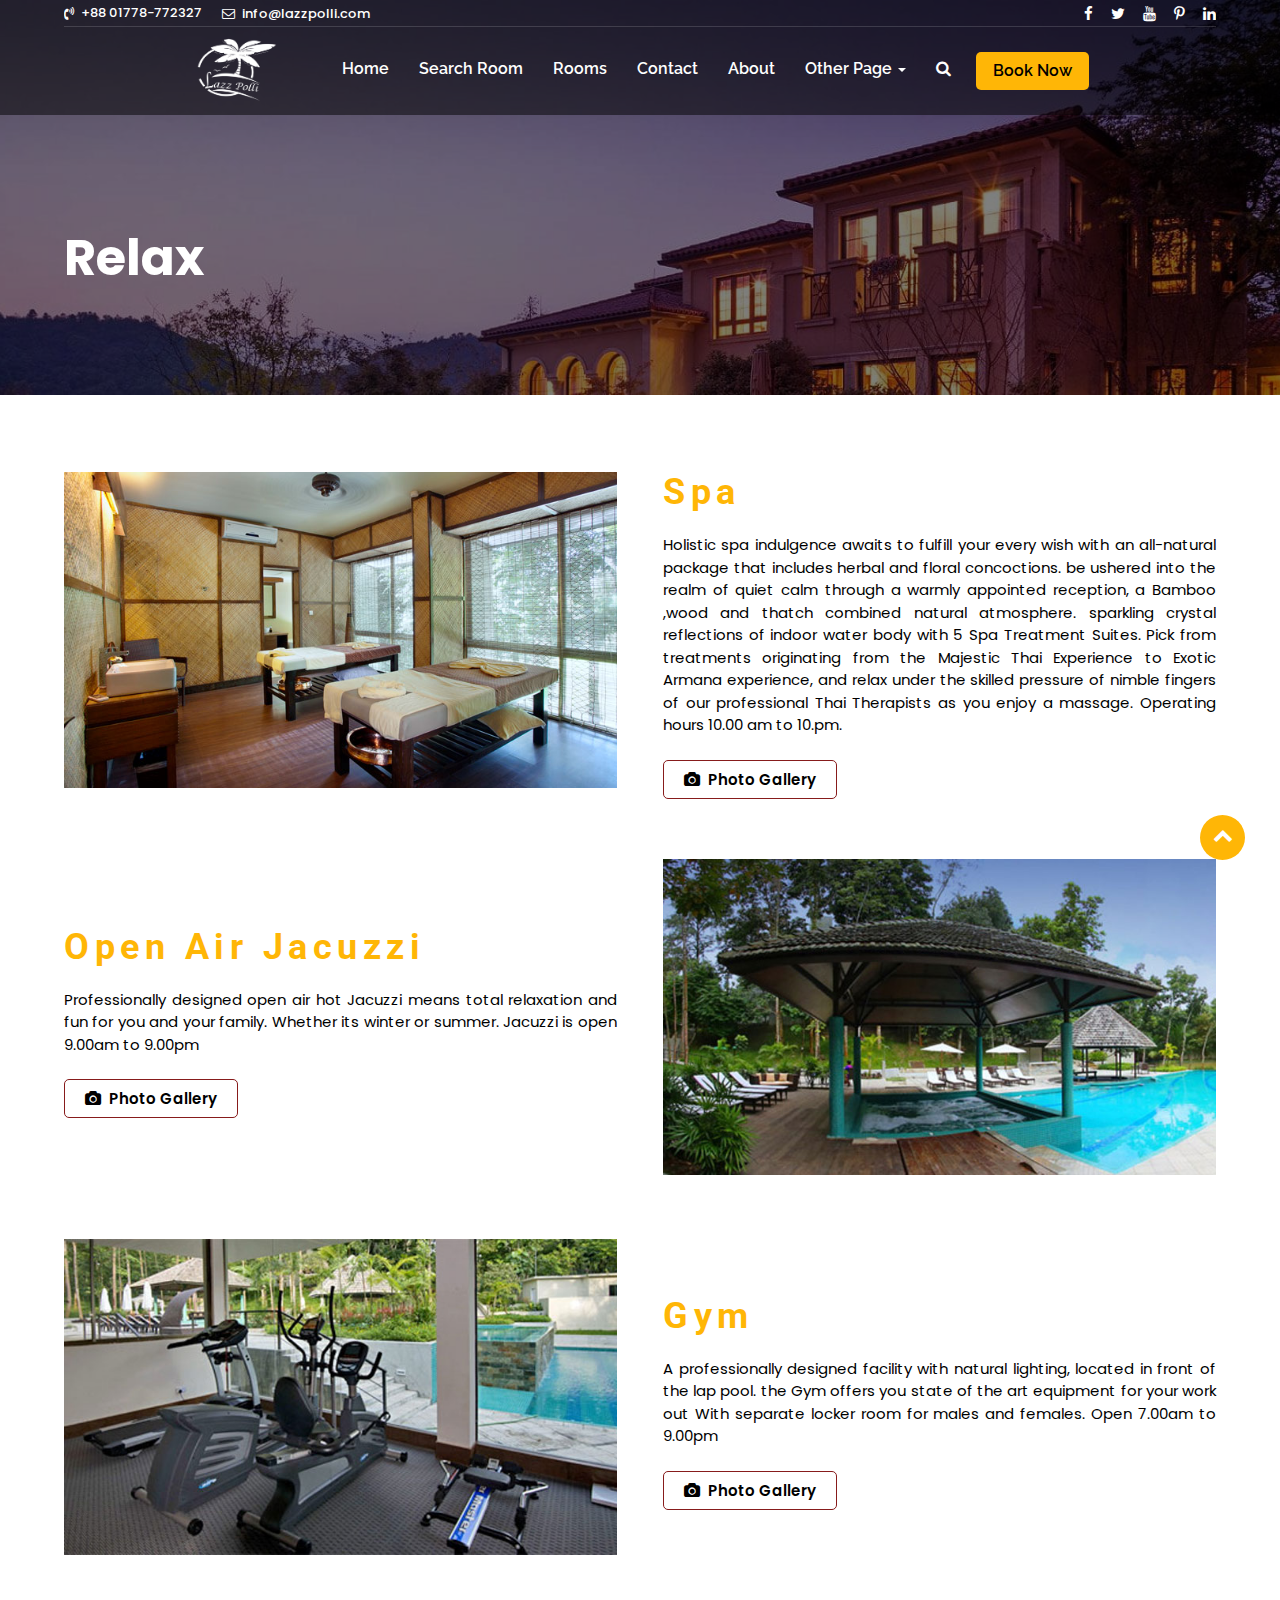
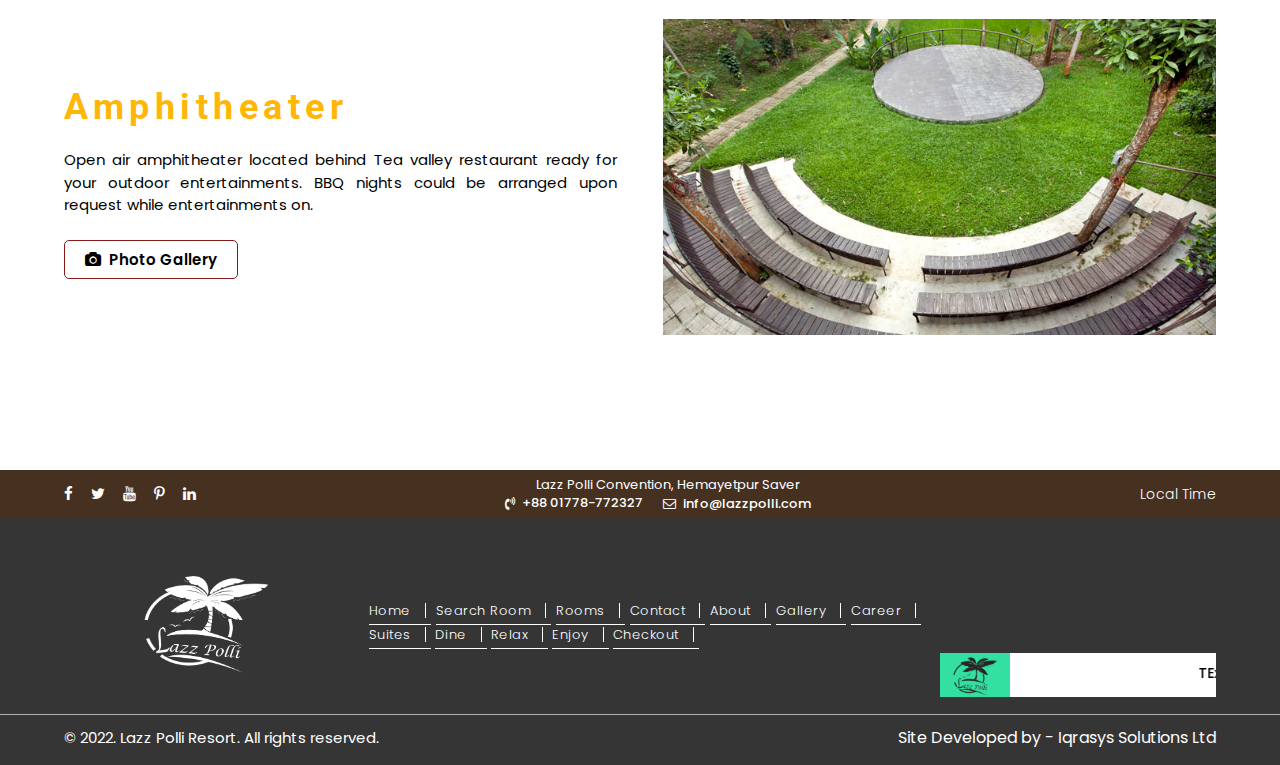
<file: relax.html>
<!DOCTYPE html>
<!--[if lt IE 7]><html class="ie ie6" lang="en"> <![endif]-->
<!--[if IE 7]><html class="ie ie7" lang="en"> <![endif]-->
<!--[if IE 8]><html class="ie ie8" lang="en"> <![endif]-->
<!--[if (gte IE 9)|!(IE)]><!-->
<html class="no-js" lang="en-US">
    <head>
        <meta charset="utf-8" />
        <meta http-equiv="x-ua-compatible" content="ie=edge" />
        <title>Lazz Polli Resort</title>
        <meta name="description" content="" />
        <meta name="viewport" content="width=device-width, initial-scale=1" />
        <link rel="shortcut icon" type="image/x-icon" href="assets/images/logo-01.png" />

        <!-- splide CSS -->
        <link rel="stylesheet" href="assets/css/font-awesome.min.css" />
        <!-- Fontawesome CSS -->
        <link rel="stylesheet" href="assets/css/splide.min.css" />
        <!-- Main Stylesheet -->
        <link rel="stylesheet" href="assets/css/style.css" />
        <link rel="stylesheet" type="text/css" href="assets/css/responsive.css" media="all" />
        <!-- Google fonts -->
        <link href="https://fonts.googleapis.com/css2?family=Roboto:wght@300;400;500;700;900&display=swap" rel="stylesheet" />
        <link href="https://fonts.googleapis.com/css2?family=Poppins:wght@300;400;500;600;700;800;900&display=swap" rel="stylesheet" />
        <link href="https://fonts.googleapis.com/css2?family=Raleway:wght@300;400;500;600;700;800;900&display=swap" rel="stylesheet" />
    </head>
    <body>
        <!--[if lte IE 9]>
            <p class="browserupgrade">You are using an <strong>outdated</strong> browser. Please <a href="https://browsehappy.com/">upgrade your browser</a> to improve your experience and security.</p>
        <![endif]-->
        <!--=====================================
                 Start header area
         ========================================-->
          <header class="main-header-area" id="header">
            <div class="header-top-area">
                <div class="container">
                    <!-- header top area -->
                    <div class="header-top-flex d-flexx">
                        <div class="header-top-left">
                            <ul class="d-flex al-center">
                                <li>
                                    <a href="tel:01778-772327"><i class="fa fa-volume-control-phone" aria-hidden="true"></i><span class="ex-number">+88 01778-772327</span></a>
                                </li>
                                <li>
                                    <a href="mailto:info@lazzpolli.com"><i class="fa fa-envelope-o" aria-hidden="true"></i>info@lazzpolli.com</a>
                                </li>
                            </ul>
                        </div>
                        <div class="header-top-right">
                            <ul class="d-flex">
                                <li>
                                    <a href="#"><i class="fa fa-facebook" aria-hidden="true"></i></a>
                                </li>
                                <li>
                                    <a href="#"><i class="fa fa-twitter" aria-hidden="true"></i></a>
                                </li>
                                <li>
                                    <a href="#"><i class="fa fa-youtube" aria-hidden="true"></i></a>
                                </li>
                                <li>
                                    <a href="#"><i class="fa fa-pinterest-p" aria-hidden="true"></i></a>
                                </li>
                                <li>
                                    <a href="#"><i class="fa fa-linkedin" aria-hidden="true"></i></a>
                                </li>
                            </ul>
                        </div>
                    </div>
                    <!-- header top area -->
                    <!-- main menu area -->
                    <div class="main-menu-flex">
                        <div class="logo">
                            <a href="index.html"><img src="assets/images/logo-white.png" alt="logo" /></a>
                        </div>
                        <!-- mobile menu -->
                        <button class="mobile-desk openbtn" onclick="openNav()">&#9776;</button>
                        <!-- mobile menu -->
                        <div id="mySidepanel" class="main-menu sidepanel">
                            <a href="javascript:void(0)" class="mobile-desk closebtn" onclick="closeNav()">&times;</a>
                            <ul>
                                <li><a href="index.html">Home</a></li>
                                <li><a href="hotel-search.html">Search Room</a></li>
                                <li><a href="room.html">Rooms</a></li>
                                <li><a href="contact.html">Contact</a></li>
                                <li><a href="about-us.html">About</a></li>
                                <li class="prent-dropdown">
                                    <a href="#">Other Page <span class="caret"></span></a>
                                    <ul class="child-dropdown">
                                        <li><a href="gallery.html">Gallery</a></li>
                                        <li><a href="career.html">Career</a></li>
                                        <li><a href="room.html">Suites</a></li>
                                        <li><a href="our-restaurant.html">Dine</a></li>
                                        <li class="active"><a href="relax.html">Relax</a></li>
                                        <li><a href="enjoy.html">Enjoy</a></li>
                                    </ul>
                                </li>
                                <li class="search-mobile">
                                    <a href="#"><i class="fa fa-search openBtn" onclick="openSearch()"></i> </a>
                                </li>
                                <li class="book-now"><a href="hotel-search.html">Book Now</a></li>
                                <!-- open search modal -->
                                <div id="myOverlay" class="overlay">
                                    <span class="closebtn" onclick="closeSearch()" title="Close Overlay">×</span>
                                    <div class="overlay-content">
                                        <form action="#">
                                            <input type="text" placeholder="Search.." name="search" />
                                            <button type="submit"><i class="fa fa-search"></i></button>
                                        </form>
                                    </div>
                                </div>
                                <!-- open search modal -->
                            </ul>
                        </div>
                    </div>
                    <!-- main menu area -->
                </div>
            </div>
            <div class="hide-menu animi slideInDown">
                <div class="container">
                    <!-- main menu area -->
                    <div class="main-menu-flex">
                        <div class="logo">
                            <a href="index.html"><img src="assets/images/logo-black.png" alt="logo" /></a>
                        </div>
                        <!-- mobile menu -->
                        <button class="mobile-desk openbtn" onclick="openNav()">&#9776;</button>
                        <!-- mobile menu -->
                        <div id="mySidepanel2" class="main-menu sidepanel">
                            <a href="javascript:void(0)" class="mobile-desk closebtn" onclick="closeNav()">&times;</a>
                           <ul>
                                <li><a href="index.html">Home</a></li>
                                <li><a href="hotel-search.html">Search Room</a></li>
                                <li><a href="room.html">Rooms</a></li>
                                <li><a href="contact.html">Contact</a></li>
                                <li><a href="about-us.html">About</a></li>
                                <li class="prent-dropdown">
                                    <a href="#">Other Page <span class="caret"></span></a>
                                    <ul class="child-dropdown">
                                        <li><a href="gallery.html">Gallery</a></li>
                                        <li><a href="career.html">Career</a></li>
                                        <li><a href="room.html">Suites</a></li>
                                        <li><a href="our-restaurant.html">Dine</a></li>
                                        <li class="active"><a href="relax.html">Relax</a></li>
                                        <li><a href="enjoy.html">Enjoy</a></li>
                                    </ul>
                                </li>
                                <li class="search-mobile">
                                    <a href="#"><i class="fa fa-search openBtn" onclick="openSearch()"></i> </a>
                                </li>
                                <li class="book-now"><a href="hotel-search.html">Book Now</a></li>
                                <!-- open search modal -->
                                <div id="myOverlay" class="overlay">
                                    <span class="closebtn" onclick="closeSearch()" title="Close Overlay">×</span>
                                    <div class="overlay-content">
                                        <form action="#">
                                            <input type="text" placeholder="Search.." name="search" />
                                            <button type="submit"><i class="fa fa-search"></i></button>
                                        </form>
                                    </div>
                                </div>
                                <!-- open search modal -->
                            </ul>
                        </div>
                    </div>
                    <!-- main menu area -->
                </div>
            </div>
        </header>
        <!--=====================================
                 End header area
         ========================================-->

        <!--=====================================
                 Start banner area
         ========================================-->
        <section class="banner-area other-page-area">
          <div class="container">
               <div class="common-heading">
                <h2>Relax</h2>
            </div> 
          </div> 
        </section>
        <!--=====================================
                 End banner area
         ========================================-->

         <!--=====================================
                 start relax area
         ========================================-->
         <section class="relax-area">
             <div class="container">
                 <div class="relax-spa-main-grid">
                    <!-- single item -->
                     <div class="relax-spa-inner-grid">
                         <div class="relax-spa-img-left">
                             <img src="assets/images/relax/spa.jpg" alt="spa">
                         </div>
                         <div class="relax-spa-img-content">
                             <h1>Spa</h1>
                             <p>Holistic spa indulgence awaits to fulfill your every wish with an all-natural package that includes herbal and floral concoctions. be ushered into the realm of quiet calm through a warmly appointed reception, a Bamboo ,wood and thatch combined natural atmosphere. sparkling crystal reflections of indoor water body with 5 Spa Treatment Suites. Pick from treatments originating from the Majestic Thai Experience to Exotic Armana experience, and relax under the skilled pressure of nimble fingers of our professional Thai Therapists as you enjoy a massage. Operating hours 10.00 am to 10.pm.</p>
                             <a class="g-btn" href="gallery.html"><i class="fa fa-camera" aria-hidden="true"></i>Photo Gallery</a>
                         </div>
                     </div>
                     <!-- single item -->
                     <div class="relax-spa-inner-grid">
                         <div class="relax-spa-img-left">
                             <img src="assets/images/relax/jacuzzi.jpg" alt="spa">
                         </div>
                         <div class="relax-spa-img-content">
                             <h1>Open Air Jacuzzi</h1>
                             <p>Professionally designed open air hot Jacuzzi means total relaxation and fun for you and your family. Whether its winter or summer. Jacuzzi is open 9.00am to 9.00pm</p>
                             <a class="g-btn" href="gallery.html"><i class="fa fa-camera" aria-hidden="true"></i>Photo Gallery</a>
                         </div>
                     </div>
                      <!-- single item -->
                     <div class="relax-spa-inner-grid">
                         <div class="relax-spa-img-left">
                             <img src="assets/images/relax/gym.jpg" alt="spa">
                         </div>
                         <div class="relax-spa-img-content">
                             <h1>Gym</h1>
                             <p>A professionally designed facility with natural lighting, located in front of the lap pool. the Gym offers you state of the art equipment for your work out With separate locker room for males and females. Open 7.00am to 9.00pm</p>
                             <a class="g-btn" href="gallery.html"><i class="fa fa-camera" aria-hidden="true"></i>Photo Gallery</a>
                         </div>
                     </div>
                      <!-- single item -->
                     <div class="relax-spa-inner-grid">
                         <div class="relax-spa-img-left">
                             <img src="assets/images/relax/amphitheater.jpg" alt="spa">
                         </div>
                         <div class="relax-spa-img-content">
                             <h1>Amphitheater</h1>
                             <p>Open air amphitheater located behind Tea valley restaurant ready for your outdoor entertainments. BBQ nights could be arranged upon request while entertainments on.</p>
                             <a class="g-btn" href="gallery.html"><i class="fa fa-camera" aria-hidden="true"></i>Photo Gallery</a>
                         </div>
                     </div>

                 </div>
             </div>
         </section>

         <!--=====================================
                 End relax area
         ========================================-->
         
         
        <!--=====================================
                 start footer area
         ========================================-->
        <div class="footer-area-top">
            <div class="container">
                <!-- footer top -->
                <div class="footer-top-flex">
                    <div class="header-top-right">
                        <ul class="d-flex">
                            <li>
                                <a href="#"><i class="fa fa-facebook" aria-hidden="true"></i></a>
                            </li>
                            <li>
                                <a href="#"><i class="fa fa-twitter" aria-hidden="true"></i></a>
                            </li>
                            <li>
                                <a href="#"><i class="fa fa-youtube" aria-hidden="true"></i></a>
                            </li>
                            <li>
                                <a href="#"><i class="fa fa-pinterest-p" aria-hidden="true"></i></a>
                            </li>
                            <li>
                                <a href="#"><i class="fa fa-linkedin" aria-hidden="true"></i></a>
                            </li>
                        </ul>
                    </div>
                    <div class="footer-top-content">
                        <p>Lazz Polli Convention, Hemayetpur Saver</p>
                        <div class="header-top-left">
                            <ul class="d-flex al-center">
                                <li>
                                    <a href="tel:01778-772327"><i class="fa fa-volume-control-phone" aria-hidden="true"></i><span class="ex-number">+88 01778-772327</span></a>
                                </li>
                                <li>
                                    <a href="mailto:info@lazzpolli.com"><i class="fa fa-envelope-o" aria-hidden="true"></i>info@lazzpolli.com</a>
                                </li>
                            </ul>
                        </div>
                    </div>
                    <div class="footer-time">
                        <span>Local Time</span>
                        <h1 class="timer__time" id="current-time"></h1>
                    </div>
                </div>
                <!-- footer top -->
            </div>
        </div>
        <section class="footer-area">
            <div class="container">
                <div class="footer-main-flex">
                    <div class="footer-logo">
                        <a href="index.html"><img src="assets/images/logo-white.png" alt="footer logo" /></a>
                    </div>
                    <div class="footer-menu">
                        <div class="footer-menu">
                            <ul class="footer-links">
                                <li><a href="index.html">Home</a></li>
                                <li><a href="hotel-search.html">Search Room</a></li>
                                <li><a href="room.html">Rooms</a></li>
                                <li><a href="contact.html">Contact</a></li>
                                <li><a href="about-us.html">About</a></li>
                                <li><a href="gallery.html">Gallery</a></li>
                                <li><a href="career.html">Career</a></li>
                                <li><a href="room.html">Suites</a></li>
                                <li><a href="our-restaurant.html">Dine</a></li>
                                <li><a href="relax.html">Relax</a></li>
                                <li><a href="enjoy.html">Enjoy</a></li>
                                <li><a href="hotel-checkout.html">Checkout</a></li>
                            </ul>
                        </div>
                    </div>
                    <div class="footer-news footer-logo">
                        <div class="footer-marque">
                            <marquee behavior="scrolling" direction="left" scrollamount="3"><h2>TExplore & Enjoy With Our Resort</h2></marquee>
                            <div class="footer-overly">
                                <a href="#"><img src="assets/images/logo-black.png" alt="img" /></a>
                            </div>
                        </div>
                    </div>
                </div>
                <!-- footer btm -->
                <div class="footer-bottom">
                    <p>&copy; 2022. Lazz Polli Resort. All rights reserved.</p>
                    <span>Site Developed by - <a target="_blank" href="https://iqrasys.com">Iqrasys Solutions Ltd</a></span>
                </div>
            </div>
        </section>
        <!--=====================================
                 End footer area
         ========================================-->

        <!--=================================================
                        start back to top area
         ===================================================-->
        <a id="toTop" onclick="abcd()"></a>
        <!--=================================================
                      End start back to top area
        ===================================================-->

        <!-- Js Files -->
        <!-- Custom Scripts -->
        <script src="assets/js/splide.min.js"></script>
        <script src="assets/js/custom.js"></script>
    </body>
</html>
</file>
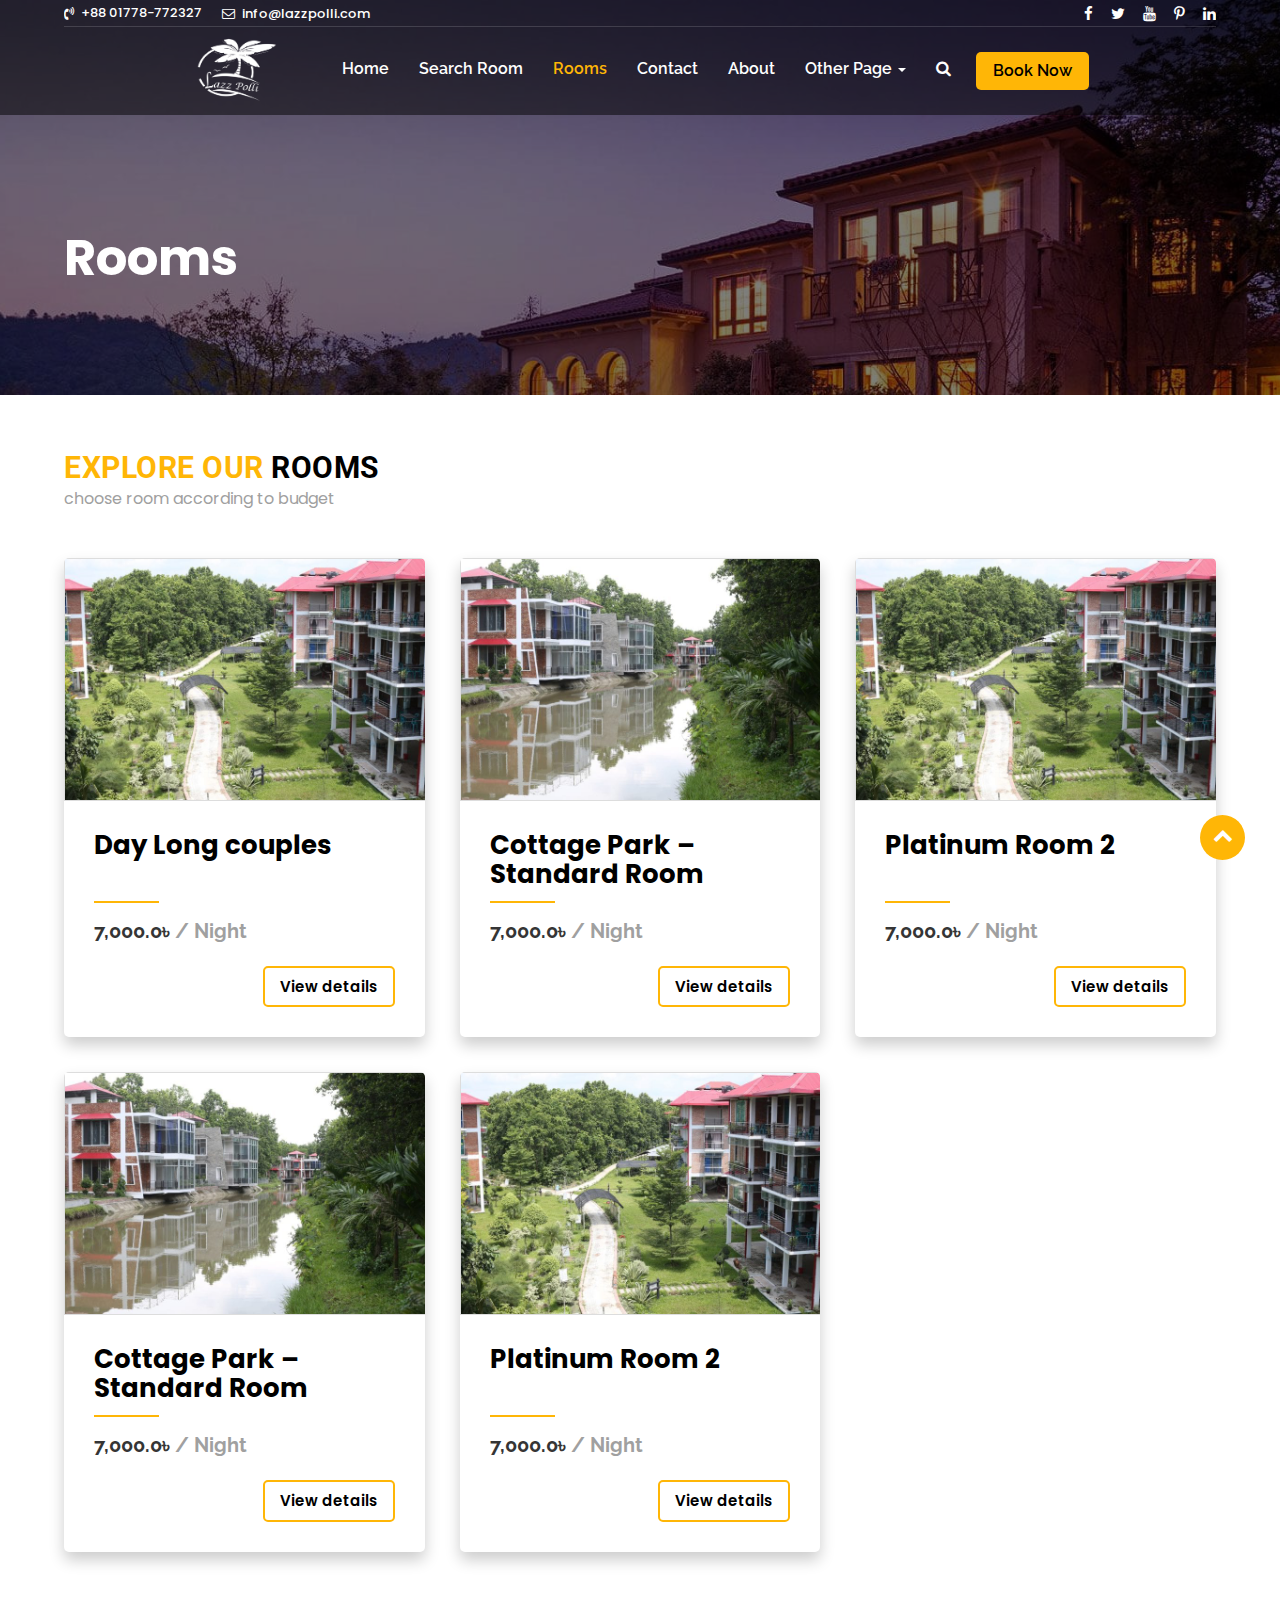
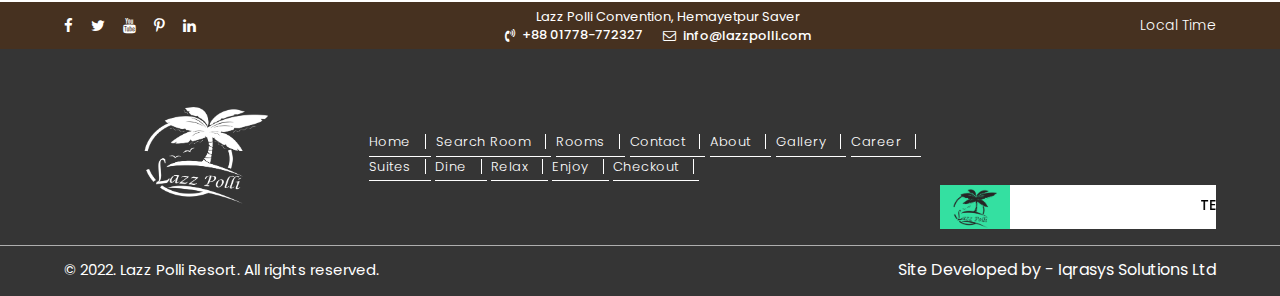
<file: room.html>
<!DOCTYPE html>
<!--[if lt IE 7]><html class="ie ie6" lang="en"> <![endif]-->
<!--[if IE 7]><html class="ie ie7" lang="en"> <![endif]-->
<!--[if IE 8]><html class="ie ie8" lang="en"> <![endif]-->
<!--[if (gte IE 9)|!(IE)]><!-->
<html class="no-js" lang="en-US">
    <head>
        <meta charset="utf-8" />
        <meta http-equiv="x-ua-compatible" content="ie=edge" />
        <title>Lazz Polli Resort</title>
        <meta name="description" content="" />
        <meta name="viewport" content="width=device-width, initial-scale=1" />
        <link rel="shortcut icon" type="image/x-icon" href="assets/images/logo-01.png" />

        <!-- splide CSS -->
        <link rel="stylesheet" href="assets/css/font-awesome.min.css" />
        <!-- Fontawesome CSS -->
        <link rel="stylesheet" href="assets/css/splide.min.css" />
        <!-- Main Stylesheet -->
        <link rel="stylesheet" href="assets/css/style.css" />
        <link rel="stylesheet" type="text/css" href="assets/css/responsive.css" media="all" />
        <!-- Google fonts -->
        <link href="https://fonts.googleapis.com/css2?family=Roboto:wght@300;400;500;700;900&display=swap" rel="stylesheet" />
        <link href="https://fonts.googleapis.com/css2?family=Poppins:wght@300;400;500;600;700;800;900&display=swap" rel="stylesheet" />
        <link href="https://fonts.googleapis.com/css2?family=Raleway:wght@300;400;500;600;700;800;900&display=swap" rel="stylesheet" />
    </head>
    <body>
        <!--[if lte IE 9]>
            <p class="browserupgrade">You are using an <strong>outdated</strong> browser. Please <a href="https://browsehappy.com/">upgrade your browser</a> to improve your experience and security.</p>
        <![endif]-->
        <!--=====================================
                 Start header area
         ========================================-->
          <header class="main-header-area" id="header">
            <div class="header-top-area">
                <div class="container">
                    <!-- header top area -->
                    <div class="header-top-flex d-flexx">
                        <div class="header-top-left">
                            <ul class="d-flex al-center">
                                <li>
                                    <a href="tel:01778-772327"><i class="fa fa-volume-control-phone" aria-hidden="true"></i><span class="ex-number">+88 01778-772327</span></a>
                                </li>
                                <li>
                                    <a href="mailto:info@lazzpolli.com"><i class="fa fa-envelope-o" aria-hidden="true"></i>info@lazzpolli.com</a>
                                </li>
                            </ul>
                        </div>
                        <div class="header-top-right">
                            <ul class="d-flex">
                                <li>
                                    <a href="#"><i class="fa fa-facebook" aria-hidden="true"></i></a>
                                </li>
                                <li>
                                    <a href="#"><i class="fa fa-twitter" aria-hidden="true"></i></a>
                                </li>
                                <li>
                                    <a href="#"><i class="fa fa-youtube" aria-hidden="true"></i></a>
                                </li>
                                <li>
                                    <a href="#"><i class="fa fa-pinterest-p" aria-hidden="true"></i></a>
                                </li>
                                <li>
                                    <a href="#"><i class="fa fa-linkedin" aria-hidden="true"></i></a>
                                </li>
                            </ul>
                        </div>
                    </div>
                    <!-- header top area -->
                    <!-- main menu area -->
                    <div class="main-menu-flex">
                        <div class="logo">
                            <a href="index.html"><img src="assets/images/logo-white.png" alt="logo" /></a>
                        </div>
                        <!-- mobile menu -->
                        <button class="mobile-desk openbtn" onclick="openNav()">&#9776;</button>
                        <!-- mobile menu -->
                        <div id="mySidepanel" class="main-menu sidepanel">
                            <a href="javascript:void(0)" class="mobile-desk closebtn" onclick="closeNav()">&times;</a>
                            <ul>
                                <li><a href="index.html">Home</a></li>
                                <li><a href="hotel-search.html">Search Room</a></li>
                                <li class="active"><a href="room.html">Rooms</a></li>
                                <li><a href="contact.html">Contact</a></li>
                                <li><a href="about-us.html">About</a></li>
                                <li class="prent-dropdown">
                                    <a href="#">Other Page <span class="caret"></span></a>
                                    <ul class="child-dropdown">
                                        <li><a href="gallery.html">Gallery</a></li>
                                        <li><a href="career.html">Career</a></li>
                                        <li><a href="room.html">Suites</a></li>
                                        <li><a href="our-restaurant.html">Dine</a></li>
                                        <li><a href="relax.html">Relax</a></li>
                                        <li><a href="enjoy.html">Enjoy</a></li>
                                    </ul>
                                </li>
                                <li class="search-mobile">
                                    <a href="#"><i class="fa fa-search openBtn" onclick="openSearch()"></i> </a>
                                </li>
                                <li class="book-now"><a href="hotel-search.html">Book Now</a></li>
                                <!-- open search modal -->
                                <div id="myOverlay" class="overlay">
                                    <span class="closebtn" onclick="closeSearch()" title="Close Overlay">×</span>
                                    <div class="overlay-content">
                                        <form action="#">
                                            <input type="text" placeholder="Search.." name="search" />
                                            <button type="submit"><i class="fa fa-search"></i></button>
                                        </form>
                                    </div>
                                </div>
                                <!-- open search modal -->
                            </ul>
                        </div>
                    </div>
                    <!-- main menu area -->
                </div>
            </div>
            <div class="hide-menu animi slideInDown">
                <div class="container">
                    <!-- main menu area -->
                    <div class="main-menu-flex">
                        <div class="logo">
                            <a href="index.html"><img src="assets/images/logo-black.png" alt="logo" /></a>
                        </div>
                        <!-- mobile menu -->
                        <button class="mobile-desk openbtn" onclick="openNav()">&#9776;</button>
                        <!-- mobile menu -->
                        <div id="mySidepanel2" class="main-menu sidepanel">
                            <a href="javascript:void(0)" class="mobile-desk closebtn" onclick="closeNav()">&times;</a>
                           <ul>
                                <li><a href="index.html">Home</a></li>
                                <li><a href="hotel-search.html">Search Room</a></li>
                                <li class="active"><a href="room.html">Rooms</a></li>
                                <li><a href="contact.html">Contact</a></li>
                                <li><a href="about-us.html">About</a></li>
                                <li class="prent-dropdown">
                                    <a href="#">Other Page <span class="caret"></span></a>
                                    <ul class="child-dropdown">
                                        <li><a href="gallery.html">Gallery</a></li>
                                        <li><a href="career.html">Career</a></li>
                                        <li><a href="room.html">Suites</a></li>
                                        <li><a href="our-restaurant.html">Dine</a></li>
                                        <li><a href="relax.html">Relax</a></li>
                                        <li><a href="enjoy.html">Enjoy</a></li>
                                    </ul>
                                </li>
                                <li class="search-mobile">
                                    <a href="#"><i class="fa fa-search openBtn" onclick="openSearch()"></i> </a>
                                </li>
                                <li class="book-now"><a href="hotel-search.html">Book Now</a></li>
                                <!-- open search modal -->
                                <div id="myOverlay" class="overlay">
                                    <span class="closebtn" onclick="closeSearch()" title="Close Overlay">×</span>
                                    <div class="overlay-content">
                                        <form action="#">
                                            <input type="text" placeholder="Search.." name="search" />
                                            <button type="submit"><i class="fa fa-search"></i></button>
                                        </form>
                                    </div>
                                </div>
                                <!-- open search modal -->
                            </ul>
                        </div>
                    </div>
                    <!-- main menu area -->
                </div>
            </div>
        </header>
        <!--=====================================
                 End header area
         ========================================-->

        <!--=====================================
                 Start banner area
         ========================================-->
        <section class="banner-area other-page-area">
          <div class="container">
               <div class="common-heading">
                <h2>Rooms</h2>
            </div> 
          </div> 
        </section>
        <!--=====================================
                 End banner area
         ========================================-->
         <section class="room-search-area">
             <div class="container">
                <!-- other page heading -->
                 <div class="other-page-heading">
                     <h1><span>Explore Our </span>rooms</h1>
                     <small>choose room according to budget</small>
                 </div>
                 <!-- other page heading --> 

                 <div class="choose-room-main-grid">
                     <!-- single item -->
                     <div class="choose-room-single-item">
                         <a href="#"><img src="assets/images/r1.jpg" alt="room"></a>
                         <div class="room-content-x">
                             <a href="#">Day Long couples</a>
                             <h3>7,000.0৳&nbsp;<span>/ Night</span> </h3>
                             <div class="common-btn">
                                 <a href="single-room-details.html">View details</a>
                             </div>
                         </div>
                     </div>
                      <!-- single item -->
                     <div class="choose-room-single-item">
                         <a href="#"><img src="assets/images/r2.jpg" alt="room"></a>
                         <div class="room-content-x">
                             <a href="#">Cottage Park – Standard Room</a>
                             <h3>7,000.0৳&nbsp;<span>/ Night</span> </h3>
                             <div class="common-btn">
                                 <a href="single-room-details.html">View details</a>
                             </div>
                         </div>
                     </div>
                      <!-- single item -->
                     <div class="choose-room-single-item">
                         <a href="#"><img src="assets/images/r1.jpg" alt="room"></a>
                         <div class="room-content-x">
                             <a href="#">Platinum Room 2</a>
                             <h3>7,000.0৳&nbsp;<span>/ Night</span> </h3>
                             <div class="common-btn">
                                 <a href="single-room-details.html">View details</a>
                             </div>
                         </div>
                     </div>
                      <!-- single item -->
                     <div class="choose-room-single-item">
                         <a href="#"><img src="assets/images/r2.jpg" alt="room"></a>
                         <div class="room-content-x">
                             <a href="#">Cottage Park – Standard Room</a>
                             <h3>7,000.0৳&nbsp;<span>/ Night</span> </h3>
                             <div class="common-btn">
                                 <a href="single-room-details.html">View details</a>
                             </div>
                         </div>
                     </div>
                      <!-- single item -->
                     <div class="choose-room-single-item">
                         <a href="#"><img src="assets/images/r1.jpg" alt="room"></a>
                         <div class="room-content-x">
                             <a href="#">Platinum Room 2</a>
                             <h3>7,000.0৳&nbsp;<span>/ Night</span> </h3>
                             <div class="common-btn">
                                 <a href="single-room-details.html">View details</a>
                             </div>
                         </div>
                     </div>
                 </div>
             </div>
         </section>
         
        <!--=====================================
                 start footer area
         ========================================-->
        <div class="footer-area-top">
            <div class="container">
                <!-- footer top -->
                <div class="footer-top-flex">
                    <div class="header-top-right">
                        <ul class="d-flex">
                            <li>
                                <a href="#"><i class="fa fa-facebook" aria-hidden="true"></i></a>
                            </li>
                            <li>
                                <a href="#"><i class="fa fa-twitter" aria-hidden="true"></i></a>
                            </li>
                            <li>
                                <a href="#"><i class="fa fa-youtube" aria-hidden="true"></i></a>
                            </li>
                            <li>
                                <a href="#"><i class="fa fa-pinterest-p" aria-hidden="true"></i></a>
                            </li>
                            <li>
                                <a href="#"><i class="fa fa-linkedin" aria-hidden="true"></i></a>
                            </li>
                        </ul>
                    </div>
                    <div class="footer-top-content">
                        <p>Lazz Polli Convention, Hemayetpur Saver</p>
                        <div class="header-top-left">
                            <ul class="d-flex al-center">
                                <li>
                                    <a href="tel:01778-772327"><i class="fa fa-volume-control-phone" aria-hidden="true"></i><span class="ex-number">+88 01778-772327</span></a>
                                </li>
                                <li>
                                    <a href="mailto:info@lazzpolli.com"><i class="fa fa-envelope-o" aria-hidden="true"></i>info@lazzpolli.com</a>
                                </li>
                            </ul>
                        </div>
                    </div>
                    <div class="footer-time">
                        <span>Local Time</span>
                        <h1 class="timer__time" id="current-time"></h1>
                    </div>
                </div>
                <!-- footer top -->
            </div>
        </div>
        <section class="footer-area">
            <div class="container">
                <div class="footer-main-flex">
                    <div class="footer-logo">
                        <a href="index.html"><img src="assets/images/logo-white.png" alt="footer logo" /></a>
                    </div>
                    <div class="footer-menu">
                        <div class="footer-menu">
                            <ul class="footer-links">
                                <li><a href="index.html">Home</a></li>
                                <li><a href="hotel-search.html">Search Room</a></li>
                                <li><a href="room.html">Rooms</a></li>
                                <li><a href="contact.html">Contact</a></li>
                                <li><a href="about-us.html">About</a></li>
                                <li><a href="gallery.html">Gallery</a></li>
                                <li><a href="career.html">Career</a></li>
                                <li><a href="room.html">Suites</a></li>
                                <li><a href="our-restaurant.html">Dine</a></li>
                                <li><a href="relax.html">Relax</a></li>
                                <li><a href="enjoy.html">Enjoy</a></li>
                                <li><a href="hotel-checkout.html">Checkout</a></li>
                            </ul>
                        </div>
                    </div>
                    <div class="footer-news footer-logo">
                        <div class="footer-marque">
                            <marquee behavior="scrolling" direction="left" scrollamount="3"><h2>TExplore & Enjoy With Our Resort</h2></marquee>
                            <div class="footer-overly">
                                <a href="#"><img src="assets/images/logo-black.png" alt="img" /></a>
                            </div>
                        </div>
                    </div>
                </div>
                <!-- footer btm -->
                <div class="footer-bottom">
                    <p>&copy; 2022. Lazz Polli Resort. All rights reserved.</p>
                    <span>Site Developed by - <a target="_blank" href="https://iqrasys.com">Iqrasys Solutions Ltd</a></span>
                </div>
            </div>
        </section>
        <!--=====================================
                 End footer area
         ========================================-->

        <!--=================================================
                        start back to top area
         ===================================================-->
        <a id="toTop" onclick="abcd()"></a>
        <!--=================================================
                      End start back to top area
        ===================================================-->

        <!-- Js Files -->
        <!-- Custom Scripts -->
        <script src="assets/js/splide.min.js"></script>
        <script src="assets/js/custom.js"></script>
    </body>
</html>
</file>
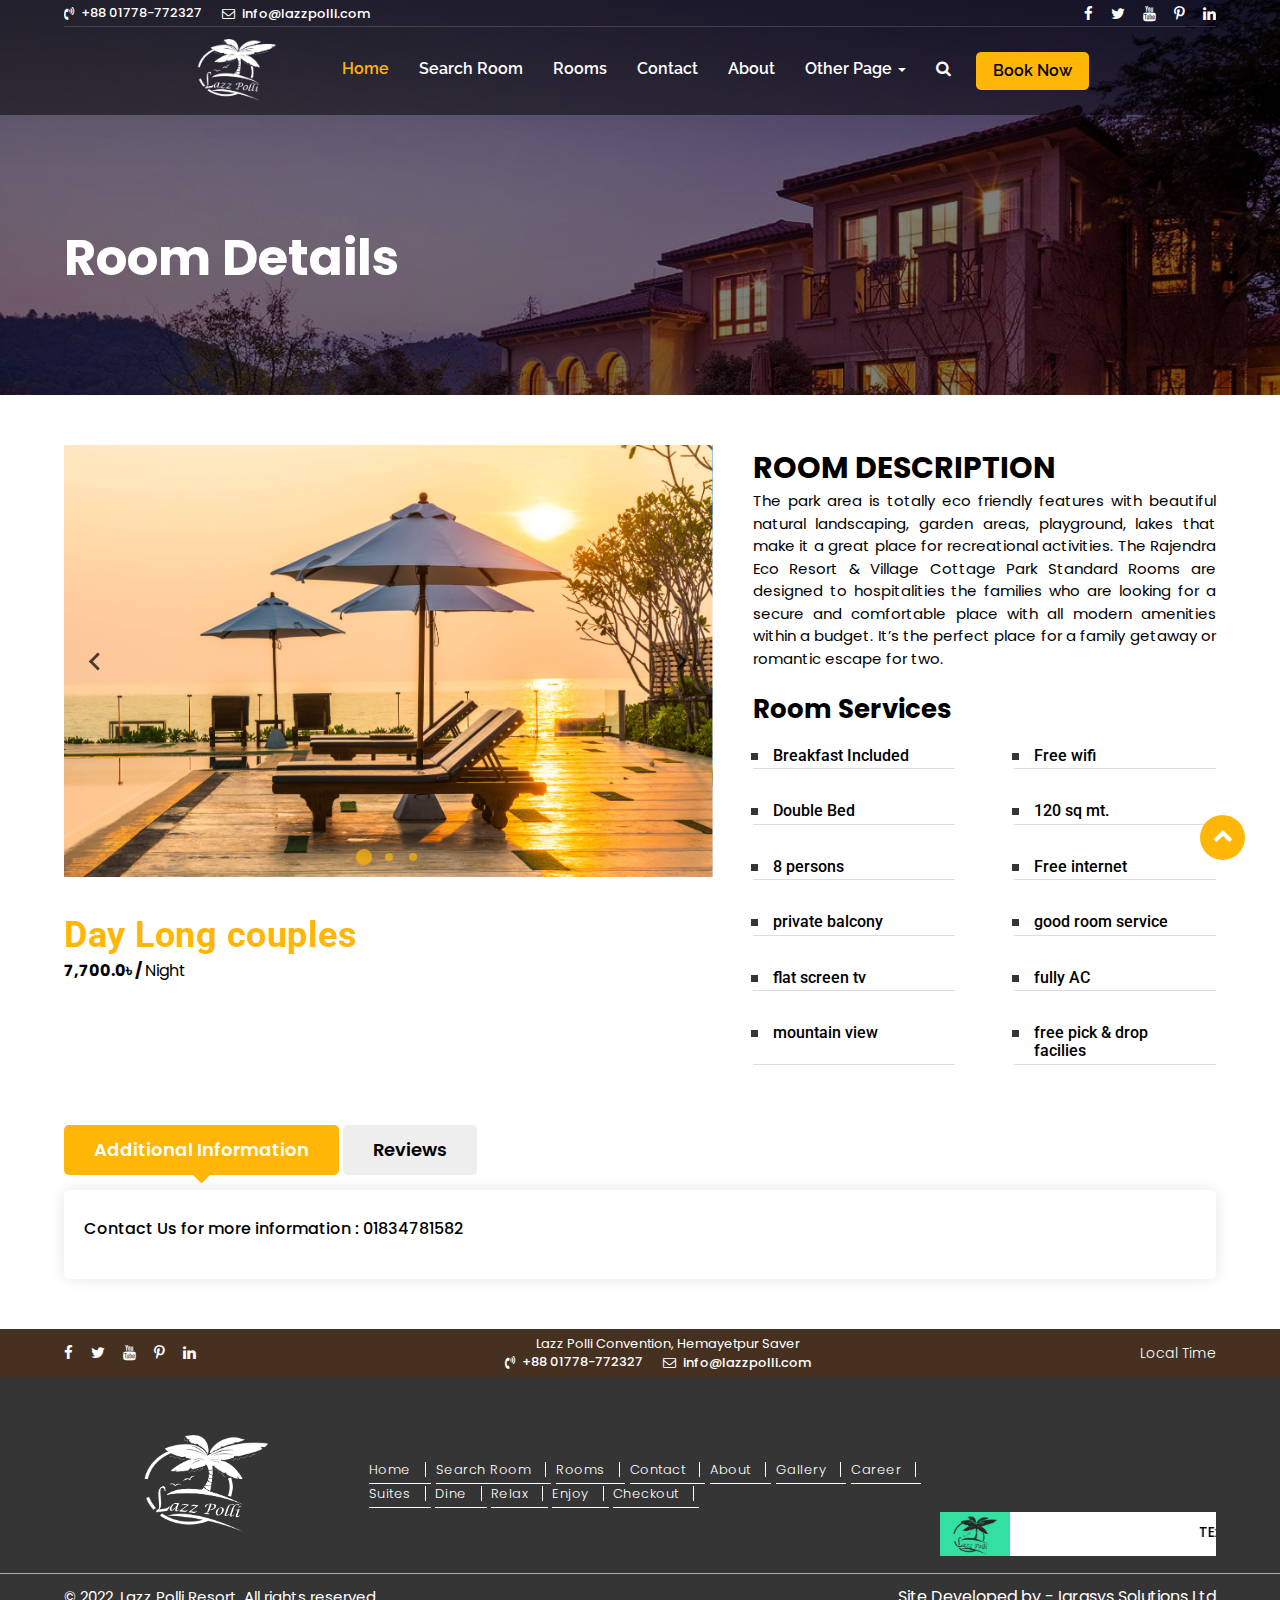
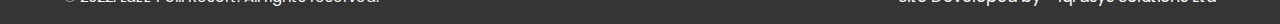
<file: single-room-details.html>
<!DOCTYPE html>
<!--[if lt IE 7]><html class="ie ie6" lang="en"> <![endif]-->
<!--[if IE 7]><html class="ie ie7" lang="en"> <![endif]-->
<!--[if IE 8]><html class="ie ie8" lang="en"> <![endif]-->
<!--[if (gte IE 9)|!(IE)]><!-->
<html class="no-js" lang="en-US">
    <head>
        <meta charset="utf-8" />
        <meta http-equiv="x-ua-compatible" content="ie=edge" />
        <title>Lazz Polli Resort</title>
        <meta name="description" content="" />
        <meta name="viewport" content="width=device-width, initial-scale=1" />
        <link rel="shortcut icon" type="image/x-icon" href="assets/images/logo-01.png" />

        <!-- splide CSS -->
        <link rel="stylesheet" href="assets/css/font-awesome.min.css" />
        <!-- Fontawesome CSS -->
        <link rel="stylesheet" href="assets/css/splide.min.css" />
        <!-- Main Stylesheet -->
        <link rel="stylesheet" href="assets/css/style.css" />
        <link rel="stylesheet" type="text/css" href="assets/css/responsive.css" media="all" />
        <!-- Google fonts -->
        <link href="https://fonts.googleapis.com/css2?family=Roboto:wght@300;400;500;700;900&display=swap" rel="stylesheet" />
        <link href="https://fonts.googleapis.com/css2?family=Poppins:wght@300;400;500;600;700;800;900&display=swap" rel="stylesheet" />
        <link href="https://fonts.googleapis.com/css2?family=Raleway:wght@300;400;500;600;700;800;900&display=swap" rel="stylesheet" />
    </head>
    <body>
        <!--[if lte IE 9]>
            <p class="browserupgrade">You are using an <strong>outdated</strong> browser. Please <a href="https://browsehappy.com/">upgrade your browser</a> to improve your experience and security.</p>
        <![endif]-->
        <!--=====================================
                 Start header area
         ========================================-->
        <header class="main-header-area" id="header">
            <div class="header-top-area">
                <div class="container">
                    <!-- header top area -->
                    <div class="header-top-flex d-flexx">
                        <div class="header-top-left">
                            <ul class="d-flex al-center">
                                <li>
                                    <a href="tel:01778-772327"><i class="fa fa-volume-control-phone" aria-hidden="true"></i><span class="ex-number">+88 01778-772327</span></a>
                                </li>
                                <li>
                                    <a href="mailto:info@lazzpolli.com"><i class="fa fa-envelope-o" aria-hidden="true"></i>info@lazzpolli.com</a>
                                </li>
                            </ul>
                        </div>
                        <div class="header-top-right">
                            <ul class="d-flex">
                                <li>
                                    <a href="#"><i class="fa fa-facebook" aria-hidden="true"></i></a>
                                </li>
                                <li>
                                    <a href="#"><i class="fa fa-twitter" aria-hidden="true"></i></a>
                                </li>
                                <li>
                                    <a href="#"><i class="fa fa-youtube" aria-hidden="true"></i></a>
                                </li>
                                <li>
                                    <a href="#"><i class="fa fa-pinterest-p" aria-hidden="true"></i></a>
                                </li>
                                <li>
                                    <a href="#"><i class="fa fa-linkedin" aria-hidden="true"></i></a>
                                </li>
                            </ul>
                        </div>
                    </div>
                    <!-- header top area -->
                    <!-- main menu area -->
                    <div class="main-menu-flex">
                        <div class="logo">
                            <a href="index.html"><img src="assets/images/logo-white.png" alt="logo" /></a>
                        </div>
                        <!-- mobile menu -->
                        <button class="mobile-desk openbtn" onclick="openNav()">&#9776;</button>
                        <!-- mobile menu -->
                        <div id="mySidepanel" class="main-menu sidepanel">
                            <a href="javascript:void(0)" class="mobile-desk closebtn" onclick="closeNav()">&times;</a>
                            <ul>
                                <li class="active"><a href="index.html">Home</a></li>
                                <li><a href="hotel-search.html">Search Room</a></li>
                                <li><a href="room.html">Rooms</a></li>
                                <li><a href="contact.html">Contact</a></li>
                                <li><a href="about-us.html">About</a></li>
                                <li class="prent-dropdown">
                                    <a href="#">Other Page <span class="caret"></span></a>
                                    <ul class="child-dropdown">
                                        <li><a href="gallery.html">Gallery</a></li>
                                        <li><a href="career.html">Career</a></li>
                                        <li><a href="room.html">Suites</a></li>
                                        <li><a href="our-restaurant.html">Dine</a></li>
                                        <li><a href="relax.html">Relax</a></li>
                                        <li><a href="enjoy.html">Enjoy</a></li>
                                    </ul>
                                </li>
                                <li class="search-mobile">
                                    <a href="#"><i class="fa fa-search openBtn" onclick="openSearch()"></i> </a>
                                </li>
                                <li class="book-now"><a href="hotel-search.html">Book Now</a></li>
                                <!-- open search modal -->
                                <div id="myOverlay" class="overlay">
                                    <span class="closebtn" onclick="closeSearch()" title="Close Overlay">×</span>
                                    <div class="overlay-content">
                                        <form action="#">
                                            <input type="text" placeholder="Search.." name="search" />
                                            <button type="submit"><i class="fa fa-search"></i></button>
                                        </form>
                                    </div>
                                </div>
                                <!-- open search modal -->
                            </ul>
                        </div>
                    </div>
                    <!-- main menu area -->
                </div>
            </div>
            <div class="hide-menu animi slideInDown">
                <div class="container">
                    <!-- main menu area -->
                    <div class="main-menu-flex">
                        <div class="logo">
                            <a href="index.html"><img src="assets/images/logo-black.png" alt="logo" /></a>
                        </div>
                        <!-- mobile menu -->
                        <button class="mobile-desk openbtn" onclick="openNav()">&#9776;</button>
                        <!-- mobile menu -->
                        <div id="mySidepanel2" class="main-menu sidepanel">
                            <a href="javascript:void(0)" class="mobile-desk closebtn" onclick="closeNav()">&times;</a>
                           <ul>
                                <li class="active"><a href="index.html">Home</a></li>
                                <li><a href="hotel-search.html">Search Room</a></li>
                                <li><a href="room.html">Rooms</a></li>
                                <li><a href="contact.html">Contact</a></li>
                                <li><a href="about-us.html">About</a></li>
                                <li class="prent-dropdown">
                                    <a href="#">Other Page <span class="caret"></span></a>
                                    <ul class="child-dropdown">
                                        <li><a href="gallery.html">Gallery</a></li>
                                        <li><a href="career.html">Career</a></li>
                                        <li><a href="room.html">Suites</a></li>
                                        <li><a href="our-restaurant.html">Dine</a></li>
                                        <li><a href="relax.html">Relax</a></li>
                                        <li><a href="enjoy.html">Enjoy</a></li>
                                    </ul>
                                </li>
                                <li class="search-mobile">
                                    <a href="#"><i class="fa fa-search openBtn" onclick="openSearch()"></i> </a>
                                </li>
                                <li class="book-now"><a href="hotel-search.html">Book Now</a></li>
                                <!-- open search modal -->
                                <div id="myOverlay" class="overlay">
                                    <span class="closebtn" onclick="closeSearch()" title="Close Overlay">×</span>
                                    <div class="overlay-content">
                                        <form action="#">
                                            <input type="text" placeholder="Search.." name="search" />
                                            <button type="submit"><i class="fa fa-search"></i></button>
                                        </form>
                                    </div>
                                </div>
                                <!-- open search modal -->
                            </ul>
                        </div>
                    </div>
                    <!-- main menu area -->
                </div>
            </div>
        </header>
        <!--=====================================
                 End header area
         ========================================-->

        <!--=====================================
                 Start banner area
         ========================================-->
        <section class="banner-area other-page-area">
            <div class="container">
                <div class="common-heading">
                    <h2>Room Details</h2>
                </div>
            </div>
        </section>
        <!--=====================================
                 End banner area
         ========================================-->
        <section class="room-search-area">
            <div class="container">
                <div class="details-room-main-grid">
                    <div class="details-room-main-grid-inner">
                        <div class="dts-left-img">
                            <div class="splide dts_banner_slide">
                                <div class="splide__track">
                                    <ul class="splide__list">
                                        <li class="splide__slide">
                                            <div class="slide">
                                               <a href="#"><img class="gallery__Image" src="assets/images/dtl.jpg" alt="b1.png" data-large="assets/images/dtl.jpg" /></a>
                                            </div>
                                        </li>
                                        <li class="splide__slide">
                                            <div class="slide">
                                               <a href="#"><img class="gallery__Image" src="assets/images/dtl2.jpg" alt="b1.png" data-large="assets/images/dtl2.jpg" /></a>
                                            </div>
                                        </li>
                                        <li class="splide__slide">
                                            <div class="slide">
                                                 <a href="#"><img class="gallery__Image" src="assets/images/dtl3.jpg" alt="b1.png" data-large="assets/images/dtl3.jpg" /></a>
                                            </div>
                                        </li>
                                    </ul>
                                </div>
                            </div>
                            <div class="dts-heading-content">
                                <h1>Day Long couples</h1>
                                <h4>7,700.0৳ / <span>Night</span></h4>
                            </div>
                        </div>
                        <div class="dts-right-content">
                            <div class="dts-right-content-inner">
                                     <div class="room-detaits-main">
                                        <h2>Room Description</h2>
                                       <p>The park area is totally eco friendly features with beautiful natural landscaping, garden areas, playground, lakes that make it a great place for recreational activities. The Rajendra Eco Resort & Village Cottage Park Standard Rooms are designed to hospitalities the families who are looking for a secure and comfortable place with all modern amenities within a budget. It’s the perfect place for a family getaway or romantic escape for two.</p>

                                       <div class="room-service-list">
                                           <h3>Room services</h3>
                                           <ul>
                                               <li>Breakfast Included</li>
                                               <li>Free wifi</li>
                                               <li>Double Bed</li>
                                               <li>120 sq mt.</li>
                                               <li>8 persons</li>
                                               <li>Free internet</li>
                                               <li>private balcony</li>
                                               <li>good room service</li>
                                               <li>flat screen tv</li>
                                               <li>fully AC</li>
                                               <li>mountain view</li>
                                               <li>free pick & drop facilies</li>
                                           </ul>
                                       </div>
                                    </div>
                            </div>
                        </div>
                    </div>
                    <!-- room dts main content  -->

                    <!-- search room single -->
                    <div class="search-room-single-main-tab">
                        <div id="niiceeTab">
                            <!-- Tab links -->
                            <nav class="niiceeTabBtn">
                                <button id="defaultOpen" class="tablinks" onclick="tabOpener(event, 'Tab4')">Additional Information</button>
                                <button class="tablinks" onclick="tabOpener(event, 'Tab5')">Reviews</button>
                            </nav>

                            <!-- Tab content -->
                            <div class="niiceeTabContent">
                               
                                <div id="Tab4" class="tabcontent">
                                    <div class="room-detaits-main">
                                        <h6>Contact Us for more information : 01834781582</h6>
                                    </div>
                                </div>
                                <div id="Tab5" class="tabcontent">
                                    <div class="room-detaits-main">
                                        <div class="ex-customar">
                                            <form>
                                                <div class="custom-input-resort">
                                                    <label for="ename">Your Review </label>
                                                    <input type="text" name="" id="ename" placeholder="Write Review...." />
                                                </div>
                                                <div class="book_table_item dtl-btn">
                                                    <button type="submit">Send</button>
                                                </div>
                                            </form>
                                        </div>
                                    </div>
                                </div>
                            </div>
                        </div>
                    </div>
                    <!-- search room single -->
                    <!-- room dts main content  -->
                </div>
            </div>
        </section>
        <!--=====================================
                 start footer area
         ========================================-->
        <div class="footer-area-top">
            <div class="container">
                <!-- footer top -->
                <div class="footer-top-flex">
                    <div class="header-top-right">
                        <ul class="d-flex">
                            <li>
                                <a href="#"><i class="fa fa-facebook" aria-hidden="true"></i></a>
                            </li>
                            <li>
                                <a href="#"><i class="fa fa-twitter" aria-hidden="true"></i></a>
                            </li>
                            <li>
                                <a href="#"><i class="fa fa-youtube" aria-hidden="true"></i></a>
                            </li>
                            <li>
                                <a href="#"><i class="fa fa-pinterest-p" aria-hidden="true"></i></a>
                            </li>
                            <li>
                                <a href="#"><i class="fa fa-linkedin" aria-hidden="true"></i></a>
                            </li>
                        </ul>
                    </div>
                    <div class="footer-top-content">
                        <p>Lazz Polli Convention, Hemayetpur Saver</p>
                        <div class="header-top-left">
                            <ul class="d-flex al-center">
                                <li>
                                    <a href="tel:01778-772327"><i class="fa fa-volume-control-phone" aria-hidden="true"></i><span class="ex-number">+88 01778-772327</span></a>
                                </li>
                                <li>
                                    <a href="mailto:info@lazzpolli.com"><i class="fa fa-envelope-o" aria-hidden="true"></i>info@lazzpolli.com</a>
                                </li>
                            </ul>
                        </div>
                    </div>
                    <div class="footer-time">
                        <span>Local Time</span>
                        <h1 class="timer__time" id="current-time"></h1>
                    </div>
                </div>
                <!-- footer top -->
            </div>
        </div>
        <section class="footer-area">
            <div class="container">
                <div class="footer-main-flex">
                    <div class="footer-logo">
                        <a href="index.html"><img src="assets/images/logo-white.png" alt="footer logo" /></a>
                    </div>
                    <div class="footer-menu">
                        <div class="footer-menu">
                             <ul class="footer-links">
                                <li><a href="index.html">Home</a></li>
                                <li><a href="hotel-search.html">Search Room</a></li>
                                <li><a href="room.html">Rooms</a></li>
                                <li><a href="contact.html">Contact</a></li>
                                <li><a href="about-us.html">About</a></li>
                                <li><a href="gallery.html">Gallery</a></li>
                                <li><a href="career.html">Career</a></li>
                                <li><a href="room.html">Suites</a></li>
                                <li><a href="our-restaurant.html">Dine</a></li>
                                <li><a href="relax.html">Relax</a></li>
                                <li><a href="enjoy.html">Enjoy</a></li>
                                <li><a href="hotel-checkout.html">Checkout</a></li>
                            </ul>
                        </div>
                    </div>
                    <div class="footer-news footer-logo">
                        <div class="footer-marque">
                            <marquee behavior="scrolling" direction="left" scrollamount="3"><h2>TExplore & Enjoy With Our Resort</h2></marquee>
                            <div class="footer-overly">
                                <a href="#"><img src="assets/images/logo-black.png" alt="img" /></a>
                            </div>
                        </div>
                    </div>
                </div>
                <!-- footer btm -->
                <div class="footer-bottom">
                    <p>&copy; 2022. Lazz Polli Resort. All rights reserved.</p>
                    <span>Site Developed by - <a target="_blank" href="https://iqrasys.com">Iqrasys Solutions Ltd</a></span>
                </div>
            </div>
        </section>
        <!--=====================================
                 End footer area
         ========================================-->

        <!--=================================================
                        start back to top area
         ===================================================-->
        <a id="toTop" onclick="abcd()"></a>
        <!--=================================================
                      End start back to top area
        ===================================================-->

        <!-- Js Files -->
        <!-- Custom Scripts -->
        <script src="assets/js/splide.min.js"></script>
        <script src="assets/js/custom.js"></script>
    </body>
</html>
</file>
<file: assets/css/style.css>
body{
   margin: 0;
   padding: 0;
   font-size: 16px;
   -webkit-box-sizing: border-box;
           box-sizing: border-box;
           font-family: 'Poppins', sans-serif;
 
   font-family: 'Poppins', sans-serif;
 }

:root {
   --main-color: #353535;
   --secundery-color: #ffb606;
   --poppins: 'Poppins', sans-serif;
   --raleway: 'Raleway', sans-serif;
   --roboto : 'Roboto', sans-serif;
   --green-color : #4FA961;
 }
 


.main-body-overflow{
	overflow: hidden !important;
}

 /* Default CSS */
 html, body, div, span, object, iframe,
 h1, h2, h3, h4, h5, h6, p, blockquote, pre,
 abbr, address, cite, code,
 del, dfn, em, img, ins, kbd, q, samp,
 small, strong, sub, sup, var,
 b, i,
 dl, dt, dd, ol, ul, li,
 fieldset, form, label, legend,
 table, caption, tbody, tfoot, thead, tr, th, td,
 article, aside, canvas, details, figcaption, figure,
 footer, header, hgroup, menu, nav, section, summary,
 time, mark, audio, span, video {
    margin: 0;
    padding: 0;
    border: 0;
    outline: 0;
    font-size: 100%;
    background: transparent;
      line-height: 1.15; /* 1 */
   -ms-text-size-adjust: 100%; /* 2 */
   -webkit-text-size-adjust: 100%; /* 2 */
 }
 
 button,
 input { /* 1 */
   overflow: visible;
    font-family: 'Poppins', sans-serif;
 }
 
 button,
 html [type="button"], /* 1 */
 [type="reset"],
 [type="submit"] {
   -webkit-appearance: button; /* 2 */
 }
 
 button::-moz-focus-inner,
 [type="button"]::-moz-focus-inner,
 [type="reset"]::-moz-focus-inner,
 [type="submit"]::-moz-focus-inner {
   border-style: none;
   padding: 0;
 }
 
 textarea {
   overflow: auto;
 }
 [type="checkbox"],
 [type="radio"] {
   -webkit-box-sizing: border-box;
           box-sizing: border-box; /* 1 */
   padding: 0; /* 2 */
 }
 
 [type="search"] {
   -webkit-appearance: textfield; /* 1 */
   outline-offset: -2px; /* 2 */
 }
 ::-webkit-file-upload-button {
   -webkit-appearance: button; /* 1 */
   font: inherit; /* 2 */
 }
 
 
 p a{
   background: transparent !important;
 }
 article,aside,details,figcaption,figure,
 footer,header,hgroup,menu,nav,section {
    display: block;
 }
 textarea{
   outline:none !important;
 }
 
 audio,
 canvas,
 video {
    display: inline-block;
 }
 a{
   outline: none !important;
 }
 audio:not([controls]) {
    display: none;
    height: 0;
 }
 
 [hidden] { display: none; }
 
 code, kbd, pre, samp {
    font-family: 'Poppins', sans-serif;
    font-size: 1em;
 }
 
 pre {
    white-space: pre;
    white-space: pre-wrap;
    word-wrap: break-word;
 }
 
 blockquote:before, blockquote:after,
 q:before, q:after {
    content: '';
    content: none;
 }
 
 ins {
    background-color: #ff9;
    color: #000;
    text-decoration: none;
 }
 
 mark {
    background-color: #A7F4F6;
    color: #555;
 }
 
 del { text-decoration: line-through; }
 
 abbr[title], dfn[title] {
    border-bottom: 1px dotted;
    cursor: help;
 }
 
 table {
    border-collapse: collapse;
    border-spacing: 0;
 }
 button{
   outline: none !important;
 }
 input
 {
     outline:none !important;
 }
 
 textarea{
   outline: none !important;
 }
 /************ End default css ******************/
 
 h1,h2,h3,h4,h5,h6,p{
   margin:0;
   padding:0;
 }
 ul{
   margin:0;
   padding: 0;
   list-style: none;
 }
 a{
   margin:0;
   padding:0;
   text-decoration: none;
 }
 a:hover{
   text-decoration: none;
 }
 button,
 input,
 optgroup,
 select,
 textarea {
   font-family: 'Poppins', sans-serif; 
   font-size: 100%; /* 1 */
   line-height: 1.15; /* 1 */
   margin: 0; /* 2 */
 }

 .container{
    max-width:1200px;
    width:100%;
    margin:0 auto;
    padding-right:15px;
    padding-left:15px;
 }

.d-flexx{
   display: -webkit-box;
   display: -ms-flexbox;
   display: flex;
   -webkit-box-pack: justify;
       -ms-flex-pack: justify;
           justify-content: space-between;
   -webkit-box-align: center;
       -ms-flex-align: center;
           align-items: center;
}
.d-flex{
   display: -webkit-box;
   display: -ms-flexbox;
   display: flex;
}
.f-warp{
   -ms-flex-wrap: wrap;
       flex-wrap: wrap;
}
.al-center{
   -webkit-box-align: center;
       -ms-flex-align: center;
           align-items: center;
}
.j-center{
   -webkit-box-pack: center;
       -ms-flex-pack: center;
           justify-content: center;
}
.js-center{
	-webkit-box-pack: justify;
	    -ms-flex-pack: justify;
	        justify-content: space-between;
 }
/*input {
	width: 100%;
	box-sizing: border-box;
	border: 1px solid var(--secundery-color);
	font-family: var(--poppins);
	height: 40px;
	line-height: 40px;
	display: block;
	font-size: 16px;
	color: var(--secundery-color);
}
textarea{
	width: 100%;
	box-sizing: border-box;
	border: 1px solid var(--secundery-color);
	font-family: var(--poppins);
	height: 110px;
	line-height: 24px;
	display: block;
	font-size: 16px;
	color: var(--secundery-color);
}*/

img{
   width: 100%;
   height: auto;
}
.mt-20,
.ml-20,
.mr-20,
.mb-20{
   margin-top: 20px;
}
.mt-10,
.ml-10,
.mr-10,
.mb-10{
   margin-top: 10px;
}

.mt-5,
.ml-5,
.mr-5,
.mb-5{
   margin-top: 5px;
}

.section-padding{
   padding: 70px 0px;
}

.common-heading h1 {
	padding-bottom: 10px;
   position: relative;
}

h1 {
	color: var(--secundery-color);
	font-family: var(--roboto);
	font-size: 36px;
	line-height: 1.5;
	font-weight: 700;
	letter-spacing: 0.5px;
}

h2 {
	font-size: 20px;
	font-weight: 700;
	color: #000;
	line-height: 1.5;
}

h3 {
	color: var(--main-color);
	font-family: var(--raleway);
	font-weight: 700;
	font-size: 20px;
	line-height: 1.5;
	text-transform: capitalize;
}

p {
	font-size: 15px;
	font-weight: 400;
	color: #000;
	line-height: 1.5;
}


/**************************************/
/************ Header  Area*************/
/************************************/


.main-header-area {
	position: absolute;
	left: 0px;
	top: 0px;
	width: 100%;
	z-index: 22;
	background: rgba(0, 0, 0, 0.5);
}
.header-top-left > ul > li {
	margin-right: 20px;
}
.header-top-left > ul > li > a, .header-top-right > ul > li > a {
	color: #fff;
	font-family: var(--poppins);
	font-size: 13px;
	font-weight: 500;
	
}

.header-top-left > ul > li:hover a{
	opacity: 1;
	-webkit-transition: 0.4s;
	-o-transition: 0.4s;
	transition: 0.4s;
}


.header-top-left > ul > li > a > i {
	color: #fff;
	margin-right: 7px;
}
.ex-number {
	position: relative;
	top: -1px;
}

.header-top-right > ul > li {
	margin-right: 18px;
}
.header-top-right > ul > li:last-child{
	margin-right: 0px;
}
.header-top-right > ul > li a {
	font-size: 15px;
	display: block;
	color: #fff;
	-webkit-transition: 0.4s;
	-o-transition: 0.4s;
	transition: 0.4s;
}
.header-top-right > ul > li:hover a{
	opacity: 1;
	-webkit-transition: 0.4s;
	-o-transition: 0.4s;
	transition: 0.4s;
}

.header-top-flex.d-flexx {
	border-bottom: 1px solid rgba(255, 255, 255, 0.15);
	clear: both;
	overflow: hidden;
	padding: 4px 0px;
}

.main-menu-flex {
	display: -webkit-box;
	display: -ms-flexbox;
	display: flex;
	-webkit-box-pack: center;
	    -ms-flex-pack: center;
	        justify-content: center;
	-webkit-box-align: center;
	    -ms-flex-align: center;
	        align-items: center;
	padding: 7px 0px;
}
.main-menu > ul {
	display: -webkit-box;
	display: -ms-flexbox;
	display: flex;
	margin-left: 50px;
}
.main-menu > ul > li{
	position: relative;
}
.main-menu > ul > li a {
	display: block;
	padding: 8px 15px;
	font-family: var(--raleway);
	font-weight: 600;
	color: #fff;
}
.main-menu > ul > li:hover a{
	color: var(--secundery-color);
	-webkit-transition: 0.4s;
	-o-transition: 0.4s;
	transition: 0.4s;
}
.main-menu > ul > li.active a{
	color:#ffb606 !important;
}

.main-menu > ul .book-now a {
	background: var(--secundery-color);
	border: 2px solid transparent;
	color: #000;
	margin-left: 10px;
	border-radius: 5px;
}
.main-menu > ul > li.book-now:hover a{
	background: transparent;
	border: 2px solid var(--secundery-color);
	color: #fff;
}

.main-menu > ul ul {
	position: absolute;
	content: "";
	top: 62px;
	left: -50px;
	z-index: 99;
	min-width: 185px;
	background: #fff;
	-webkit-box-shadow: 0px 0px 15px rgba(0,0,0,0.1);
	        box-shadow: 0px 0px 15px rgba(0,0,0,0.1);
	visibility: hidden;
	opacity: 0;
	-ms-filter: "progid:DXImageTransform.Microsoft.Alpha(Opacity=0)";
	-webkit-transition: 0.4s;
	-o-transition: 0.4s;
	transition: 0.4s;
}

.main-menu > ul li:hover > ul{
	visibility: visible;
	opacity: 1;
	-ms-filter: "progid:DXImageTransform.Microsoft.Alpha(Opacity=100)";
	-webkit-transition: 0.4s;
	-o-transition: 0.4s;
	transition: 0.4s;
	left: 0;
}

.main-menu > ul> li>  ul > li{
	border-bottom: 1px solid #cbcbcb;
}
.main-menu > ul > li > ul > li.active a{
	color: #ffb606 !important;
}
.main-menu > ul> li>  ul > li a{
	line-height: 45px;
	color: #000 !important;
	font-size: 13px;
	padding: 0px 30px;
	font-weight: 600;
	letter-spacing: .30px;
	-webkit-transition: all 150ms linear;
	-o-transition: all 150ms linear;
	transition: all 150ms linear;
	display: block;
}

.main-menu > ul>li>ul>li:hover> a{
	background: #ffb606;
	color: #fff !important;
	border-radius: inherit !important;
}

.caret {
	display: inline-block;
	width: 0;
	height: 0;
	margin-left: 2px;
	vertical-align: middle;
	border-top: 4px dashed;
	border-top: 4px solid \9;
	border-right: 4px solid transparent;
	border-left: 4px solid transparent;
}

.footer-logo > a > img{
	width: 135px;
	height: auto;
}


/**************************************/
/************ banner  Area*************/
/************************************/

.slide.custom-splide::after {
	position: absolute;
	content: "";
	width: 100%;
	height: 100%;
	top: 0;
	left: 0;
	background: rgba(0,0,0,0.2);
}


.logo > h2 {
	color: #fff;
}

.banner-area .splide__list {
    height: inherit;
}

 .banner-area .splide__arrow {
	background: transparent;
	opacity: 0.8;
}

.banner-area .splide__arrow svg {
	fill: #fff;
    position: relative;
    top: 2px;
}

.banner-area .splide__arrow {
	-ms-flex-align: inherit !important;
	-webkit-box-align: inherit !important;
	        align-items: inherit !important;
	border: 0;
	border-radius: 50%;
	cursor: pointer;
	display: block !important;
	height: 2.5rem !important;
	-ms-flex-pack: center;
	-webkit-box-pack: center;
	        justify-content: center;
	opacity: 0.8;
	padding: 0;
	position: absolute !important;
	width: 2.5rem !important;
	z-index: 1;
	top: 50%;
	-webkit-transform: translateY(-50%);
	    -ms-transform: translateY(-50%);
	        transform: translateY(-50%);
}

.banner-area .splide__arrow--prev {
	left: 60px;
}

.banner-area .splide__arrow--next {
	right: 60px;
}

.splide__pagination__page {
	background: var(--secundery-color);
	height: 8px;
	margin: 8px;
	width: 8px;
}

 .splide__pagination__page.is-active {
	background: var(--secundery-color);
	-webkit-transform: scale(1.6);
	    -ms-transform: scale(1.6);
	        transform: scale(1.6);
	width: 10px;
	height: 10px;
  
}

.slide.custom-splide {
	position: relative;
	/*max-height: 610px;*/
	z-index: 1;
}

/*.banner-content-overly {
	position: absolute;
	z-index: 1;
	width: 100%;
	left: 15%;
	top: 50%;
	transform: translateY(-50%);

}
*/
@-webkit-keyframes bounceInUp {
   0% {
      opacity: 0;
      -webkit-transform: translateY(20px);
              transform: translateY(20px);
   }
   60% {
      opacity: 1;
      -webkit-transform: translateY(00px);
              transform: translateY(00px);
   }
   80% {
      -webkit-transform: translateY(0px);
              transform: translateY(0px);
   }
   100% {
      -webkit-transform: translateY(0);
              transform: translateY(0);
   }
}
@keyframes bounceInUp {
   0% {
      opacity: 0;
      -webkit-transform: translateY(20px);
              transform: translateY(20px);
   }
   60% {
      opacity: 1;
      -webkit-transform: translateY(00px);
              transform: translateY(00px);
   }
   80% {
      -webkit-transform: translateY(0px);
              transform: translateY(0px);
   }
   100% {
      -webkit-transform: translateY(0);
              transform: translateY(0);
   }
}

@-webkit-keyframes fadeIn {
  0% {
      opacity: 0;
  }
  50% {
      opacity: 0;
  }  
  100% {
      opacity: 1;
  }
}

@keyframes fadeIn {
  0% {
      opacity: 0;
  }
  50% {
      opacity: 0;
  }  
  100% {
      opacity: 1;
  }
}


.banner-content-overly {
	position: absolute;
	z-index: 1;
	width: 100%;
	bottom: 35px;
	max-width: 493px;
	right: 30px;
}


.resort_banner_slide .is-active.is-visible .custom-splide .banner-content-overly .banner-content h2,
.resort_banner_slide .is-active.is-visible .custom-splide .banner-content-overly .banner-content p,
.resort_banner_slide .is-active.is-visible .custom-splide .banner-content-overly .banner-content .common-btn > a 

{
	-webkit-animation-duration: 1s;
	animation-duration: 1s;
	-webkit-animation-fill-mode: both;
	animation-fill-mode: both;
	-webkit-animation-name: fadeIn;
	animation-name: fadeIn;
}

.mobile-desk {
  display: none;
}



.banner-content h2 {
	font-size: 50px;
	color: #fff;
	font-weight: 700;
	text-shadow: 1px 3px 8px #131110;


}
.banner-content h2 span {
	display: block;
}

.banner-content p {
	font-size: 18px;
	color: #fff;
	display: block;
	/*padding: 16px 0px;*/
}

.common-btn{
	margin-top: 20px;
}

/*.common-btn > a {
	border: 2px solid #fff;
	display: inline-block;
	padding: 15px 35px;
	color: #fff;
	font-size: 18px;
	font-weight: 600;
	transition: 0.4s;
	border-radius: 5px;
}
*/

.common-btn > a {
	border: 2px solid #fff;
	display: inline-block;
	padding: 10px 15px;
	color: #fff;
	font-size: 15px;
	font-weight: 600;
	-webkit-transition: 0.4s;
	-o-transition: 0.4s;
	transition: 0.4s;
	border-radius: 5px;
}
.common-btn > a:hover{
	background: var(--secundery-color);
	color: #000;
	border: 2px solid var(--secundery-color);
}

.logo > a > img {
    width: 85px;
    height: auto;
}

/*open search modal css*/

.overlay {
  height: 100%;
  width: 100%;
  display: none;
  position: fixed;
  z-index: 1;
  top: 0;
  left: 0;
  background-color: rgb(0,0,0);
  background-color: rgba(0,0,0, 0.7);
}

.overlay-content {
	position: relative;
	top: 50%;
	/* width: 80%; */
	text-align: center;
	margin-top: 30px;
	margin: auto;
	max-width: 700px;
	width: 100%;
	background: #1a1a1c;
	padding: 105px 81px;
	-webkit-transform: translateY(-50%) scale(1.0);
	    -ms-transform: translateY(-50%) scale(1.0);
	        transform: translateY(-50%) scale(1.0);
	-webkit-transition: all 0.2s ease-in-out;
	-o-transition: all 0.2s ease-in-out;
	transition: all 0.2s ease-in-out;
}

.overlay .closebtn {
  position: absolute;
  top: 20px;
  right: 45px;
  font-size: 40px;
  cursor: pointer;
  color: white;
}


.overlay input[type=text] {
  padding: 15px;
  font-size: 17px;
  border: none;
  float: left;
  width: 80%;
  background: white;
}

.overlay input[type=text]:hover {
  background: #f1f1f1;
}

.overlay button {
	float: left;
	width: 20%;
	padding: 15px;
	background: var(--secundery-color);
	font-size: 17px;
	border: none;
	cursor: pointer;
	color: #fff;
}

.overlay-content > form {
	display: -webkit-box;
	display: -ms-flexbox;
	display: flex;
}


/**************************************/
/************ booking room  Area*************/
/************************************/
.booking-room-area {
	padding-top: 50px;
	overflow: hidden;
	padding-bottom: 50px;
}

.col-md-7 {
	-webkit-box-flex: 0;
	    -ms-flex: 0 0 58%;
	        flex: 0 0 58%;
}

.col-md-5 {
	-webkit-box-flex: 0;
	    -ms-flex: 0 0 40%;
	        flex: 0 0 40%;
}

.grid {
	position: relative;
	margin: 0px;
	list-style: none;
	text-align: center;
}

.custom-rows{
	margin-top: 40px;
}

figure.effect-layla {
	background: #543b21;
}

.grid figure {
	position: relative;
	float: right;
	overflow: hidden;
	/*margin: 15px 0%;*/
	/* min-width: 320px; */
	width: 100%;
	max-height: 360px;
	width: 100%;
	background: #543b21;
	text-align: center;
	/* cursor: pointer; */
}
figure.effect-layla img, figure.effect-layla figcaption::before, figure.effect-layla figcaption::after, figure.effect-layla p {
	-webkit-transition: opacity 0.35s, -webkit-transform 0.35s;
	transition: opacity 0.35s, -webkit-transform 0.35s;
	-o-transition: opacity 0.35s, transform 0.35s;
	transition: opacity 0.35s, transform 0.35s;
	transition: opacity 0.35s, transform 0.35s, -webkit-transform 0.35s;
}

figure.effect-layla img, figure.effect-layla h2 {
	-webkit-transform: translate3d(0,-30px,0);
	transform: translate3d(0,-30px,0);
}

figure.effect-layla img {
	height: 390px;
	object-fit: cover;
}
.grid figure img {
	position: relative;
	display: block;
	min-height: 100%;
	max-width: 100%;
	/* opacity: 0.8; */
	opacity: 1;
}
figure.effect-layla figcaption {
	/*padding: 3em;*/
	/* display: none; */
}

.grid figure figcaption, .grid figure figcaption > a {
	position: absolute;
	top: 0;
	left: 0;
	width: 100%;
	height: 100%;
}

.grid figure figcaption {
	/*padding: 2em;*/
	color: #fff;
	text-transform: uppercase;
	font-size: 1.25em;
	-webkit-backface-visibility: hidden;
	backface-visibility: hidden;
}

figure.effect-layla figcaption {
	background-color: rgba(0,0,0,.3);
}

figure.effect-layla figcaption::before {
	top: 50px;
	right: 30px;
	bottom: 50px;
	left: 30px;
	border-top: 1px solid #fff;
	border-bottom: 1px solid #fff;
	-webkit-transform: scale(0,1);
	-ms-transform: scale(0,1);
	    transform: scale(0,1);
	-webkit-transform-origin: 0 0;
	-ms-transform-origin: 0 0;
	    transform-origin: 0 0;
}


figure.effect-layla figcaption::before, figure.effect-layla figcaption::after {
	position: absolute;
	content: '';
	opacity: 0;
}

.grid figure figcaption::before, .grid figure figcaption::after {
	pointer-events: none;
}
.grid figure figcaption {
	color: #fff;
	text-transform: uppercase;
	font-size: 1.25em;
}

figure.effect-layla h3 {
	font-family: 'Century Gothic', serif;
	font-weight: 600;
	padding: 90px 0px 10px 0px;
	text-shadow: 0px 10px 15px #000;
	color: #fff;
	font-size: 37px;
	letter-spacing: 2px;
	border-bottom: 1px solid;
	width: 70%;
	margin: 0 auto;
	-webkit-transition-duration: .5s;
	     -o-transition-duration: .5s;
	        transition-duration: .5s;
}

h6.find-more {
	position: absolute;
	bottom: 60px;
	left: 43%;
}
h6.find-more a {
	color: #fff;
	-webkit-transition-duration: .7s;
	     -o-transition-duration: .7s;
	        transition-duration: .7s;
}

figure.effect-layla h2 {
	padding-top: 0px;
	-webkit-transition: -webkit-transform 0.35s;
	transition: -webkit-transform 0.35s;
	-o-transition: transform 0.35s;
	transition: transform 0.35s;
	transition: transform 0.35s, -webkit-transform 0.35s;
	opacity: 0;
	color: #fff;
	font-size: 35px;
	padding-top: 25px;
}
.grid figure h2 span {
	font-family: 'Century Gothic', serif;
	font-weight: 700;
	text-shadow: 0px 10px 15px #000;
}
figure.effect-layla p {
	padding: 0.5em 2em;
	text-transform: none;
	opacity: 0;
	-webkit-transform: translate3d(0,-10px,0);
	transform: translate3d(0,-10px,0);
}

.grid figure p {
	letter-spacing: 1px;
	font-size: 68.5%;
}
.grid figure figcaption > a {
	z-index: 1;
	text-indent: 200%;
	white-space: nowrap;
	font-size: 0;
	opacity: 0;
}
figure.effect-layla figcaption::after {
	top: 30px;
	right: 50px;
	bottom: 30px;
	left: 50px;
	border-right: 1px solid #fff;
	border-left: 1px solid #fff;
	-webkit-transform: scale(1,0);
	-ms-transform: scale(1,0);
	    transform: scale(1,0);
	-webkit-transform-origin: 100% 0;
	-ms-transform-origin: 100% 0;
	    transform-origin: 100% 0;
}


figure.effect-layla:hover figcaption::after, figure.effect-layla:hover h2, figure.effect-layla:hover p, figure.effect-layla:hover img {
	-webkit-transition-delay: 0.15s;
	-o-transition-delay: 0.15s;
	   transition-delay: 0.15s;
}

figure.effect-layla:hover img {
	/* opacity: 0.7; */
	-webkit-transform: translate3d(0,0,0);
	transform: translate3d(0,0,0);
}

figure.effect-layla:hover figcaption {
	background-color: rgba(0,0,0,.5);
}

figure.effect-layla:hover figcaption::before, figure.effect-layla:hover figcaption::after {
	opacity: 1;
	-webkit-transform: scale(1);
	-ms-transform: scale(1);
	    transform: scale(1);
}


figure.effect-layla:hover h3 {
	opacity: 0;
	-webkit-transition-duration: .4s;
	     -o-transition-duration: .4s;
	        transition-duration: .4s;
	padding: 0px 0px;
}

figure.effect-layla:hover h6.find-more {
	letter-spacing: 2px;
}

figure.effect-layla:hover h2, figure.effect-layla:hover p {
	opacity: 1;
	-webkit-transform: translate3d(0,0,0);
	transform: translate3d(0,0,0);
}

figure.effect-layla:hover p {
	line-height: 17px;
	padding-top: 30px;
	font-size: 16px;
	text-align: center;
	font-weight: 400;
	/* padding: 30px 103px; */
	width: 80%;
	margin: 0 auto;
	color: #fff;
}


.row {
	display: -webkit-box;
	display: -ms-flexbox;
	display: flex;
	-webkit-box-pack: justify;
	    -ms-flex-pack: justify;
	        justify-content: space-between;
}

.footer-top-content {
	text-align: center;
}


/**************************************/
/************ support given  Area*************/
/************************************/
.support-given-area {
	overflow: hidden;
	padding: 50px 0;
	background: #353535;
}
.support-given-main-flex {
	display: -webkit-box;
	display: -ms-flexbox;
	display: flex;
	-ms-flex-pack: distribute;
	justify-content: space-around;
	-webkit-box-align: center;
	-ms-flex-align: center;
	align-items: center;
	text-align: center;
	-webkit-transition: .4s;
	-o-transition: .4s;
	transition: .4s;
}

.support-given-single-item {
	padding: 20px;
	width: 150px;
	border-radius: 10px;
	-webkit-transition: .3s;
	-o-transition: .3s;
	transition: .3s;
}

.display_4 {
	width: 130px;
	height: 130px;
	line-height: 130px !important;
	color: #fff !important;
}


.support-gif-icon {
	width: 130px;
	height: 130px;
	border: 1px dashed #ddd;
	line-height: 130px;
	text-align: center;
	border-radius: 50%;
	margin: 0 auto;
	margin-bottom: 15px;
	position: relative;
}

.support-gif-icon::after {
	position: absolute;
	content: "";
	width: 1px;
	height: 130px;
	background: #fff;
	left: 205px;
	top: 50%;
	-webkit-transform: translateY(-50%);
	    -ms-transform: translateY(-50%);
	        transform: translateY(-50%);
	opacity: .50;
}
.support-gif-icon::before {
	position: absolute;
	content: "";
	width: 1px;
	height: 130px;
	background: #fff;
	right: 205px;
	top: 50%;
	-webkit-transform: translateY(-50%);
	    -ms-transform: translateY(-50%);
	        transform: translateY(-50%);
	opacity: .50;
}


/*.support-given-single-item:last-child .support-gif-icon:after{
	display: none;
}
.support-given-single-item:first-child .support-gif-icon:before{
	display: none;
}*/


.support-gif-icon img {
	width: 45px;
	height: auto;
	position: relative;
	top: 12px;
}
.count-plus {
	display: -webkit-box;
	display: -ms-flexbox;
	display: flex;
	-webkit-box-pack: center;
	-ms-flex-pack: center;
	justify-content: center;
	-webkit-box-align: center;
	-ms-flex-align: center;
	align-items: center;
}

.support-given-single-item h6 {
	color: #f08321;
	font-weight: 700;
	font-size: 25px;
	line-height: 1.5;
}

.count-plus h4 {
	padding-left: 3px;
	color: #f08321;
	font-size: 20px;
}
.support-given-single-item span {
	color: #fff;
	font-weight: 400;
	font-size: 18px;
	font-style: italic;
}



.main-header-area.fade-in .header-top-area{
	display: none;
}

 .animi {
	width: 100%;
	left: 0px;
	top: 0px;
	position: fixed;
	background: #fff;
	z-index: 999;
	-webkit-box-shadow: 0px -2px 24px 1px rgba(0, 0, 0, 0.36);
	box-shadow: 0px -2px 24px 1px rgba(0, 0, 0, 0.36);
	-webkit-transition: 0.4s;
	-o-transition: 0.4s;
	transition: 0.4s;
	margin-top: -175px;
}

.main-header-area.fade-in .animi {
	-webkit-transition: 0.4s;
	-o-transition: 0.4s;
	transition: 0.4s;
	margin-top: 0px;
}

.main-header-area.fade-in .animi .main-menu-flex .logo > h2 {
	color: #000;
}
.main-header-area.fade-in .animi .main-menu > ul > li a {
	color: #000;
	-webkit-transition: 0.4s;
	-o-transition: 0.4s;
	transition: 0.4s;
	border-radius: 5px;
}

/**************************************/
/************ Google Map  Area*************/
/************************************/
.location {
	display: block;
	position: relative;
	overflow: hidden;
	padding: 50px 0px;
}
section article {
	display: inline-block;
	position: relative;
	vertical-align: top;
	width: 100%;
}
.location .map-widget {
	overflow: hidden;
	overflow-y: auto;
	bottom: 0;
	color: #fff;
	font-size: 16px;
	height: 580px;
	padding: 26px 30px 0 30px;
	position: absolute;
	right: 0;
	width: 305px;
}
.common-heading h2 {
	font-size: 30px;
	display: block;
	padding-bottom: 20px;
}
.common-heading {
	text-align: center;
}



.location .map-widget {
	background-color: rgba(255,255,255,0.9);
	border: 1px solid #000;
	color: #000;
}
.location .map-copy-wrapper {
	max-height: 100px;
	overflow: hidden;
}
.location .map-widget p:first-of-type {
	font-size: 14px;
	font-weight: normal;
	line-height: 18px;
}
.location .map-widget p {
	color: #000;
	font-size: 13px;
}
.location .attraction-wrapper {
	position: relative;
}
.location .attraction-trigger-wrapper {
	background: #fff;
	cursor: pointer;
	height: 42px;
	line-height: 42px;
	margin: 15px 0 13px 0;
	width: 100%;
}
.location .map-widget .attraction-trigger-wrapper {
	border: 1px solid #000;
}

.location .map-widget .attraction-trigger-wrapper a {
	color: #000;
	font-family: "newsGothic",Arial,Helvetica,sans-serif;
	font-size: 18px;
	font-weight: 700;
	padding-left: 12px;
}
.location ol.map-widget-filter {
	list-style-position: inside;
	margin: 0 0 14px 0;
	overflow: hidden;
	padding: 0;
}

.map-widget > h3 {
	text-transform: uppercase;
	color: #000;
	margin-bottom: 10px;
}


.location .common-heading h2 {
	padding-bottom: 40px;
}

.location .map-widget ol.map-widget-filter li {
	border-bottom: 1px solid #000;
	color: #54b2b0;
}

.location ol.map-widget-filter li {
	cursor: pointer;
	font-size: 14px;
	font-weight: bold;
	line-height: 18px;
	padding: 15px 0;
	list-style-position: inside;
}

.location .map-widget ol.map-widget-filter li {
	color: #000;
    font-weight: 500;
}
.clearfix {
	clear: both;
}

/**************************************/
/************ footer area  Area*************/
/************************************/
.footer-area{
	overflow: hidden;
	background: #353535;
	padding: 50px 0px 15px 0px;
	color: #fff;
	position: relative;
}

.footer-area::after {
	position: absolute;
	content: "";
	width: 100%;
	height: 1px;
	background: #fff;
	left: 0;
	bottom: 50px;
	opacity: .6;
}

.footer-main-flex {
	display: -webkit-box;
	display: -ms-flexbox;
	display: flex;
	-webkit-box-pack: justify;
	    -ms-flex-pack: justify;
	        justify-content: space-between;
	-webkit-box-align: center;
	    -ms-flex-align: center;
	        align-items: center;
}

.footer-logo {
	-webkit-box-flex: 0;
	    -ms-flex: 0 0 24%;
	        flex: 0 0 24%;
	text-align: center;
}
.footer-menu {
	-webkit-box-flex: 0;
	    -ms-flex: 0 0 48%;
	        flex: 0 0 48%;
}
.footer-menu > ul > li > a {
	color: #fff;
	font-size: 13px;
	letter-spacing: .5px;
	font-weight: 300;
}
.footer-marque {
	background: #fff;
	position: relative;
	height: 44px;
	top: 50px;
}
.footer-marque marquee h2 {
	display: block;
	padding: 10px;
	font-weight: 500;
	font-size: 14px;
}

.footer-overly {
	position: absolute;
	top: 0;
	left: 0;
	width: 70px;
	background-color: #34e0a1;
	height: 44px;
	z-index: 9;
}

.footer-overly > a > img {
	width: 45px;
	position: relative;
	top: 4px;
}



.footer-logo > h1 {
	font-size: 30px;
}

.footer-bottom {
	display: -webkit-box;
	display: -ms-flexbox;
	display: flex;
	-webkit-box-pack: justify;
	    -ms-flex-pack: justify;
	        justify-content: space-between;
	-webkit-box-align: center;
	    -ms-flex-align: center;
	        align-items: center;
	padding-top: 45px;
}

.footer-bottom p {
	color: #fff;
}
.footer-bottom span a {
	color: #fff;
}


.footer-menu > ul > li {
	display: inline-block;
	position: relative;
	padding-right: 15px;
	padding-left: 5px;
	padding-bottom: 6px;
}
ul.footer-links li a::before {
	content: '';
	position: absolute;
	width: 100%;
	height: 1px;
	background: #fff;
	bottom: 0%;
	-webkit-animation: out 0.4s cubic-bezier(1, 0, 0.58, 0.97) 1 both;
	        animation: out 0.4s cubic-bezier(1, 0, 0.58, 0.97) 1 both;
}
 ul.footer-links li::after {
	content: '';
	position: absolute;
	right: 0px;
	top: 2px;
	width: 1px;
	height: 15px;
	background: #fff;
}





ul.footer-links li a:hover:before{ -webkit-animation:in 0.9s cubic-bezier(1, 0, 0.58, 0.97) 1 both; animation:in 0.9s cubic-bezier(1, 0, 0.58, 0.97) 1 both; }
p.site a:before{ content:''; position: absolute; width: 100%; height: 1px; background:#fff; bottom:0%; -webkit-animation:out 0.4s cubic-bezier(1, 0, 0.58, 0.97) 1 both; animation:out 0.4s cubic-bezier(1, 0, 0.58, 0.97) 1 both;}
p.site ul.footer-links li a:before{ content:''; position: absolute; width: 100%; height: 1px; background:#fff; bottom:0%; -webkit-animation:out 0.4s cubic-bezier(1, 0, 0.58, 0.97) 1 both; animation:out 0.4s cubic-bezier(1, 0, 0.58, 0.97) 1 both;}

@-webkit-keyframes in{
  0%{
    width: 0;
    left:0;
    right:auto;
  }
  100%{
    left:0;
    right:auto;
    width: 100%;
  }
}

@keyframes in{
  0%{
    width: 0;
    left:0;
    right:auto;
  }
  100%{
    left:0;
    right:auto;
    width: 100%;
  }
}
@-webkit-keyframes out{
  0%{
    width:100%;
    left: auto;
    right: 0;
  }
  100%{
    width: 0;
    left: auto;
    right: 0;
  }
}
@keyframes out{
  0%{
    width:100%;
    left: auto;
    right: 0;
  }
  100%{
    width: 0;
    left: auto;
    right: 0;
  }
}
@-webkit-keyframes show{
  0%{
    opacity:0;
    -webkit-transform:translateY(-10px);
            transform:translateY(-10px);
  }
  100%{
    opacity:1;
    -webkit-transform:translateY(0);
            transform:translateY(0);
  }
}
@keyframes show{
  0%{
    opacity:0;
    -webkit-transform:translateY(-10px);
            transform:translateY(-10px);
  }
  100%{
    opacity:1;
    -webkit-transform:translateY(0);
            transform:translateY(0);
  }
}
/*Link Hover Ends*/

.footer-area-top {
	background: #463120;
	padding: 5px 0px;
	overflow: hidden;
}

.footer-top-flex {
	display: -webkit-box;
	display: -ms-flexbox;
	display: flex;
	-webkit-box-pack: justify;
	    -ms-flex-pack: justify;
	        justify-content: space-between;
	-webkit-box-align: center;
	    -ms-flex-align: center;
	        align-items: center;
}
.footer-top-content > p {
	color: #fff;
	font-size: 13px;
}

#current-time {
	color: #fff;
	font-size: 20px;
	font-weight: 400;
}
.footer-time > span {
	color: #fff;
	font-size: 14px;
	text-align: ;
	float: right;
	font-weight: 300;
}
.footer-links {
	text-align: justify;
}

/**************************************/
/************ back to top*************/
/************************************/

#toTop {
	display: block;
	position: fixed;
	bottom: 40px;
	right: 35px;
	font-size: 45px;
	width: 45px;
	height: 45px;
	background: var(--secundery-color);
	text-align: center;
	line-height: 45px;
	color: #fff;
	-ms-filter: "progid:DXImageTransform.Microsoft.Alpha(Opacity=100)";
	cursor: pointer;
	border-radius: 50%;
	z-index: 99;
	-webkit-transition: 0.4s;
	-o-transition: 0.4s;
	transition: 0.4s;
}

#toTop:after {
  content: "\f077";
  font-family: FontAwesome;
  font-weight: 400;
  font-style: normal;
  font-size: 20px;
  color: #fff;
  position: relative;
  top: -11px;
}


#toTop:hover {
  -webkit-transition: 0.4s;
  -o-transition: 0.4s;
  transition: 0.4s;
  opacity: 1;
  -ms-filter: "progid:DXImageTransform.Microsoft.Alpha(Opacity=100)";
}


/**************************************/
/************other page room css*************/
/************************************/
.other-page-area{
	background: url('../images/room.jpg');
	background-repeat: no-repeat;
	background-position: center center;
	background-size: cover; 
	padding-top: 220px;
	padding-bottom: 100px;
	position: relative;
	z-index: 1;
}
.other-page-area:after{
	content: "";
	background: rgba(0, 0, 0, 0.5);
	position: absolute;
	left: 0px;
	width: 100%;
	top: 0;
	height: 100%;
	z-index: -1;
}

.other-page-area .common-heading {
	text-align: left;
}
.other-page-area .common-heading h2{
	padding-bottom: 0px;
	color: #fff;
	font-size: 50px;
}

.choose-room-single-item > a{
	position: relative;
	display: block;
}
.choose-room-single-item > a:after{
	content: "";
	position: absolute;
	left: 0px;
	top: 0px;
	width: 100%;
	height: 100%;
	background: rgba(0, 0, 0, 0.4);
	opacity: 0;
	-webkit-transition: all 300ms linear 0s;
	-o-transition: all 300ms linear 0s;
	transition: all 300ms linear 0s;
	z-index: 1;
}

.choose-room-single-item:hover a:after{
	opacity: 1;
}

.choose-room-single-item > a > img {
	width: 100%;
	height: auto;
	border: 1px solid #ddd;
	overflow: hidden;
	margin-bottom: -4px;
}
.choose-room-main-grid {
	display: -ms-grid;
	display: grid;
	-ms-grid-columns: 1fr 35px 1fr 35px 1fr;
	grid-template-columns: repeat(3,1fr);
	grid-gap: 35px;
	margin-top: 50px;
}

.room-search-area{
	padding: 50px 0px;
	overflow: hidden;
	background: #fff;
}

.other-page-heading > h1 {
	color: #000;
	text-transform: uppercase;
	font-size: 30px;
}
.other-page-heading > h1 > span {
	color: var(--secundery-color);
}
.other-page-heading > small {
	font-weight: 400;
	font-size: 16px;
	color: #a0a0a0;
}

.choose-room-single-item {
	-webkit-box-shadow: 0px 8px 15px rgba(0,0,0,0.2);
	        box-shadow: 0px 8px 15px rgba(0,0,0,0.2);
	border-radius: 5px;
	overflow: hidden;
}
.room-content-x {
	padding: 30px;
}
.room-content-x .common-btn {
	text-align: end;
}
.room-content-x .common-btn > a {
	border: 2px solid var(--secundery-color);
	color: #000;
}
.room-content-x > a {
	color: #000;
	font-weight: 700;
	font-size: 26px;
	line-height: 1.1;
	min-height: 70px;
	display: block;
	position: relative;
	z-index: 1;
	-webkit-transition: 0.4s;
	-o-transition: 0.4s;
	transition: 0.4s;
}
.room-content-x > a:hover{
	color: var(--secundery-color);
}
.room-content-x > a::after {
	position: absolute;
	content: "";
	width: 65px;
	height: 2px;
	background: var(--secundery-color);
	left: 0;
	bottom: -2px;
}
.room-content-x > h3 {
	margin-top: 15px;
}
.room-content-x > h3 > span {
	color: #a0a0a0;
}



/**************************************/
/************other page Contact css*************/
/************************************/
.section-padding {
	padding-top: 15px;
}
.reqest-demo-main-flex {
	display: -webkit-box;
	display: -ms-flexbox;
	display: flex;
	-webkit-box-pack: justify;
	-ms-flex-pack: justify;
	justify-content: space-between;
	-ms-flex-wrap: wrap;
	flex-wrap: wrap;
	-webkit-box-align: center;
	-ms-flex-align: center;
	align-items: center;
	position: relative;
}

.reqest-demo-main-flex::before {
	position: absolute;
	content: "";
	width: 2px;
	height: 100%;
	top: 0;
	left: 46%;
	background: #ddd;
	-webkit-transform: translateX(-46%);
	    -ms-transform: translateX(-46%);
	        transform: translateX(-46%);
}

.reqest-demo-main-flex::after {
	position: absolute;
	content: "";
	width: 3px;
	height: 50%;
	top: 25%;
	left: 46%;
	background: var(--secundery-color);
	-webkit-transform: translateX(-46%);
	    -ms-transform: translateX(-46%);
	        transform: translateX(-46%);
}

.reqest-demo-right {
	-webkit-box-flex: 0;
	-ms-flex: 0 0 48%;
	flex: 0 0 48%;
}

.reqest-demo-left {
	-webkit-box-flex: 0;
	-ms-flex: 0 0 50%;
	flex: 0 0 50%;
}

.reqest-demo-right p {
	font-weight: 400;
	font-size: 17px;
	margin-top: 20px;
	margin-bottom: 10px;
	line-height: 1.5;
	letter-spacing: 0.5px;
}
.reqest-demo-right ul li {
	display: -webkit-box;
	display: -ms-flexbox;
	display: flex;
	-webkit-box-align: center;
	-ms-flex-align: center;
	align-items: center;
	margin: 25px 0px;
	text-align: center;
}


.reqest-demo-right ul li i {
	font-size: 30px;
	width: 50px;
	color: var(--secundery-color);
}

.reqest-demo-right ul li span, .reqest-demo-right ul li a {
	text-align: left;
	font-size: 16px;
	font-weight: 500;
	color: #111;
	margin-left: 6px;
}


.contact-inner-gradient {
	background-color: #fff;
	padding: 32px;
	border-radius: 3px;
	-webkit-box-shadow: 0 2px 5px 0 rgba(0,0,0,.1);
	box-shadow: 0 2px 5px 0 rgba(0,0,0,.1);
	border: 1px solid #e7e7e7;
}


.reqest-inner-content-flex {
	display: -webkit-box;
	display: -ms-flexbox;
	display: flex;
	-webkit-box-pack: justify;
	-ms-flex-pack: justify;
	justify-content: space-between;
}

.reqest-inner-content-flex .custom-input {
	-webkit-box-flex: 0;
	-ms-flex: 0 0 49%;
	flex: 0 0 49%;
}

.custom-input label {
	display: block;
	font-weight: 500;
	font-size: 15px;
	margin-bottom: 5px;
}


.custom-input select, .custom-input textarea, .custom-input input {
	width: 100%;
	border: 1px solid #ccc;
	display: block;
	padding: 8px 10px;
	padding-left: 10px;
	padding-left: 10px;
	margin-bottom: 8px;
	font-weight: 400;
	font-size: 14px;
	color: #111;
	font-family: 'Poppins', sans-serif;
	opacity: 1;
	-webkit-box-sizing: border-box;
	box-sizing: border-box;
	height: 36px;
	border-radius: 5px;
}

.custom-submit {
	margin-top: 20px;
}

.custom-submit input {
	border: none;
	background: var(--secundery-color);
	color: #fff;
	display: inline-block;
	padding: 12px 22px;
	border-radius: 5px;
	font-size: 16px;
	font-weight: 500;
	cursor: pointer;
	border: 2px solid transparent;
	overflow: hidden;
	-webkit-transition: 0.6s;
	-o-transition: 0.6s;
	transition: 0.6s;
}

.custom-submit input:hover {
	background: transparent;
	border: 2px solid var(--secundery-color);
	color: #000;
}
.contact-search-area{
	padding-top: 50px;
}
.custom-input textarea {
	height: 100px;
}

.contact-inner-gradient > h3 {
	margin-bottom: 15px;
}


/**************************************/
/************other page search room css*************/
/************************************/

.book_table_inner {
	background: #f5f5f5;
	-webkit-box-shadow: 0px 3px 57px 0px rgba(0, 0, 0, 0.18);
	box-shadow: 0px 3px 57px 0px rgba(0, 0, 0, 0.18);
	clear: both;
	padding: 28px 40px 35px 32px;
	margin-top: -25px !important;
	z-index: 20;
	position: relative;
	display: -webkit-box;
	display: -ms-flexbox;
	display: flex;
	-webkit-box-pack: justify;
	    -ms-flex-pack: justify;
	        justify-content: space-between;
	-webkit-box-align: center;
	    -ms-flex-align: center;
	        align-items: center;
}

.book_table_item {
	-webkit-box-flex: 0;
	    -ms-flex: 0 0 19%;
	        flex: 0 0 19%;
}

.book_table_item input, .book_table_item > select {
	width: 100%;
	-webkit-box-sizing: border-box;
	        box-sizing: border-box;
	height: 40px;
	font-family: 'Poppins', sans-serif;
	font-size: 16px;
	opacity: 1;
	padding-left: 8px;
	color: #a0a0a0;
	background: #fff;
	border: 1px solid #ddd;
	display: block;
	border-radius: 5px;
}

.input-append button {
    position: absolute;
    top: 4px;
    right: 4px;
    pointer-events: none;
    background: #fff;
    border: none;
    padding: 8px;
}

.input-append {
	position: relative;

}

.book_table_item > button {
	text-align: center;
	display: block;
	border: 2px solid transparent;
	font-weight: 500;
	height: 40px;
	padding: 0px 34px;
	font-size: 16px;
	background: var(--secundery-color);
	color: #fff;
	border-radius: 5px;
	cursor: pointer;
	-webkit-transition: 0.4s;
	-o-transition: 0.4s;
	transition: 0.4s;
	margin-top: 20px;
}
.book_table_item > button:hover{
	background: transparent;
	border: 2px solid var(--secundery-color);
	color: #000;
}



.room-search-cart-main {
	display: -ms-grid;
	display: grid;
	-ms-grid-columns: 9fr 20px 3fr;
	grid-template-columns: 9fr 3fr;
	grid-column-gap: 20px;
}

.search-filter-main {
/*	display: -webkit-box;
	display: -ms-flexbox;
	display: flex;
	-webkit-box-pack: justify;
	    -ms-flex-pack: justify;
	        justify-content: space-between;
	-webkit-box-align: center;
	    -ms-flex-align: center;
	        align-items: center;*/
	border: 1px solid #ddd;
}
.search-f-right {
	display: flex;
	justify-content: space-between;
}


.search-f-left > a {
	font-size: 16px;
	display: inline-block;
	padding: 8px;
	color: #fff;
	font-weight: 500;
	background: var(--main-color);
}

.search-f-right > a {
	font-size: 16px;
	display: inline-block;
	padding: 8px;
	color: #000;
	font-weight: 500;
}

.search-f-right > a:first-child{
	border-left: 1px solid #ddd;
	border-right: 1px solid #ddd;
}

.search-f-right > a > span {
	border-bottom: 2px solid var(--secundery-color);
}

.min-items-inner-single {
	display: -webkit-box;
	display: -ms-flexbox;
	display: flex;
	-webkit-box-pack: justify;
	    -ms-flex-pack: justify;
	        justify-content: space-between;
	-webkit-box-shadow: 0px 0px 15px rgba(0,0,0,0.1);
	        box-shadow: 0px 0px 15px rgba(0,0,0,0.1);
	padding: 15px;
	border-radius: 5px;
	overflow: hidden;
	margin-bottom: 35px;
}

.search-room-main-items-grid .min-items-inner-single:last-child {
	margin-bottom: 0px;
}
.search-room-main-items-grid {
	margin-top: 40px;
}
.search-room-img {
	overflow: hidden;
	
}
.search-room-img > a img{
	transition: 0.4s;
}

.search-room-img > a:hover img{
	transform: scale(1.2);
	transition: 0.4s;
}

.search-room-img {
	-webkit-box-flex: 0;
	    -ms-flex: 0 0 30%;
	        flex: 0 0 30%;
	margin-right: 25px;
}

.search-room-content {
	-webkit-box-flex: 0;
	    -ms-flex: 0 0 67%;
	        flex: 0 0 67%;
}

.super-king-flex {
	display: -webkit-box;
	display: -ms-flexbox;
	display: flex;
	-webkit-box-pack: justify;
	    -ms-flex-pack: justify;
	        justify-content: space-between;
	-webkit-box-align: center;
	    -ms-flex-align: center;
	        align-items: center;
	border-bottom: 2px dashed #ddd;
	padding-bottom: 6px;
}

.sp-left > span {
	font-size: 15px;
	font-weight: 500;
	color: #000;
	line-height: 1.5;
}

.sp-left .sp-margin {
	text-decoration: underline;
	margin-bottom: 15px;
	display: block;
	margin-top: 5px;
}
.sp-right > small {
	display: block;
	font-size: 14px;
	font-weight: 400;
	line-height: 1.4;
}
.sp-right {
	text-align: end;
}

.search-room-content .common-btn{
	position: relative;
}

.book-search-btn > a {
	border: 2px solid transparent;
	display: inline-block;
	padding: 10px 25px;
	color: #000;
	-webkit-transition: 0.4s;
	-o-transition: 0.4s;
	transition: 0.4s;
	background: var(--secundery-color);
}

.book-search-btn > a:hover{
	background: transparent;
	border: 2px solid var(--secundery-color);
}


.add-tocart-overlay {
	position: absolute;
	left: 0px;
	top: 0px;
	background: var(--secundery-color);
	border-radius: 5px;
	height: 36px;
	z-index: 9;
	opacity: 0;
	visibility: hidden;
	border: 2px solid var(--secundery-color);
}

.add-tocart-overlay.show {
	opacity: 1;
	visibility: visible;
}

.inner-card-flex {
	position: relative;
	top: 7px;
	left: -6px;
}

.qty-holder2 {
	display: -webkit-box;
	display: -ms-flexbox;
	display: flex;
	-webkit-box-pack: justify;
	    -ms-flex-pack: justify;
	        justify-content: space-between;
	-webkit-box-align: center;
	    -ms-flex-align: center;
	        align-items: center;
}


.qty-dec-btn2 {
	padding-left: 15px;
	font-size: 20px;
	color: #fff;
	cursor: pointer;
}


.qty-holder2 > aside {
	color: #fff;
	font-weight: 400;
	font-size: 15px;
	margin: 0px 10px;
}

.room-search-cart-right {
	border: 1px solid #ddd;
	padding: 10px;
	max-height: 276px;
	overflow-y: scroll;
}

.shopping-cart h4 {
	text-align: center;
	margin-bottom: 15px;
	border-bottom: 1px solid #ddd;
	padding-bottom: 12px;
	text-transform: capitalize;
}

.smy-date span {
	font-size: 16px;
	font-weight: 600;
}
.smy-date span small {
	font-weight: 400;
	font-size: 14px;
	font-family: 'Poppins', sans-serif;
	margin-left: 6px;
}
.smy-date {
	margin-bottom: 10px;
}

.super-flex-item {
	display: -webkit-box;
	display: -ms-flexbox;
	display: flex;
	margin-bottom: 15px;
	padding-bottom: 10px;
	border-bottom: 1px solid #ddd;
	-webkit-box-pack: justify;
	    -ms-flex-pack: justify;
	        justify-content: space-between;
}

.total-amount {
	display: -webkit-box;
	display: -ms-flexbox;
	display: flex;
	-webkit-box-pack: justify;
	    -ms-flex-pack: justify;
	        justify-content: space-between;
}

.spk-left > p {
	font-size: 13px;
}

.spk-right {
	text-align: end;
}

.spk-right > h5 {
	position: relative;
	top: 25px;
	font-weight: 400;
	font-size: 14px;
}

.spk-right span > i {
	color: red;
	cursor: pointer;
}

.sp-margin a {
	color: #000;
}


/**************************************/
/************other page checkout css*************/
/************************************/

#niiceeTab {

}
.niiceeTabBtn button {
	border: none;
	outline: none;
	cursor: pointer;
	font-size: 18px;
	padding: 15px 30px;
	color: #000;
	background: #EEEEEE;
	-webkit-transition: 0.3s;
	-o-transition: 0.3s;
	transition: 0.3s;
	font-family: 'Poppins', sans-serif;
	text-transform: capitalize;
	font-weight: 600;
	border-radius: 5px;
}
.niiceeTabBtn button.active {
	background-color: var(--secundery-color);
	color: #fff;
	position: relative;
}
.tabcontent {
	display: none;
	-webkit-animation: fadeEffect 1s;
	        animation: fadeEffect 1s;
}
@-webkit-keyframes fadeEffect {
	from {opacity: 0;}
	to {opacity: 1;}
}
@keyframes fadeEffect {
	from {opacity: 0;}
	to {opacity: 1;}
}


.custom-input-resort label {
	display: block;
	font-weight: 500;
	font-size: 15px;
	margin-bottom: 5px;
}

select{
	outline: none;
}

.custom-input-resort input, 
.custom-input-resort select,
.custom-input-resort.extera-adrs textarea {
	width: 100%;
	-webkit-box-sizing: border-box;
	        box-sizing: border-box;
	border: 1px solid #000;
	border-radius: 3px;
	opacity: 1;
	font-size: 16px;
	height: 40px;
	line-height: 40px;
	padding-left: 10px;
	color: #a0a0a0;
	background: #fff;
}
.custom-input-resort input:focus{
	opacity: 1;
	-webkit-box-shadow: 0px 0px 15px rgba(0,0,0,0.2);
	        box-shadow: 0px 0px 15px rgba(0,0,0,0.2);
}
.custom-input-resort select:focus{
	opacity: 1;
	-webkit-box-shadow: 0px 0px 15px rgba(0,0,0,0.2);
	        box-shadow: 0px 0px 15px rgba(0,0,0,0.2);
}

/*.custom-input-resort {
	flex: 0 0 48%;
	margin-bottom: 20px;
}

.customar-dts-from-flex {
	display: flex;
	flex-wrap: wrap;
	justify-content: space-between;
}*/

.customar-dts-from-inner-flex {
	display: -webkit-box;
	display: -ms-flexbox;
	display: flex;
	-webkit-box-pack: justify;
	    -ms-flex-pack: justify;
	        justify-content: space-between;
	margin-bottom: 18px;
}


.customar-dts-from-inner-flex .custom-input-resort {
	-webkit-box-flex: 0;
	    -ms-flex: 0 0 32%;
	        flex: 0 0 32%;
}

.customar-dts-from-inner-flex.customar-dts-from-inner-flex2 .custom-input-resort {
	-webkit-box-flex: 0;
	    -ms-flex: 0 0 24%;
	        flex: 0 0 24%;
}

.custom-input-resort.extera-adrs textarea {
	height: 100px;
	width: 100%;
	margin-bottom: 18px;
}


.niiceeTabContent {
	padding: 40px 20px;
	-webkit-box-shadow: 0px 0px 15px rgba(0,0,0,0.1);
	        box-shadow: 0px 0px 15px rgba(0,0,0,0.1);
	margin-top: 15px;
	border-radius: 5px;
	padding-top: 30px;
}

.customar-detaits-main h2 {
	font-weight: 600;
	margin-bottom: 14px;
}

.book_table_item.dtl-btn {
	-webkit-box-flex: 0;
	    -ms-flex: 0 0 100%;
	        flex: 0 0 100%;
	margin-top: 15px;
}


.ex-customar .custom-input-resort {
	/* flex: 0 0 50%; */
	margin-bottom: 20px;
	width: 50%;
}


.rate:not(:checked) > input {
    position:absolute;
    top:-9999px;
}
.rate:not(:checked) > label {
    float:right;
    width:1em;
    overflow:hidden;
    white-space:nowrap;
    cursor:pointer;
    font-size:20px;
    color:#ccc;
}
.rate:not(:checked) > label:before {
    content: '★ ';
}
.rate > input:checked ~ label {
    color: #ffc700;    
}
.rate:not(:checked) > label:hover,
.rate:not(:checked) > label:hover ~ label {
    color: #deb217;  
}
.rate > input:checked + label:hover,
.rate > input:checked + label:hover ~ label,
.rate > input:checked ~ label:hover,
.rate > input:checked ~ label:hover ~ label,
.rate > label:hover ~ input:checked ~ label {
    color: #c59b08;
}

.checkout-summery-main-grid .smy-date {
	display: -webkit-box;
	display: -ms-flexbox;
	display: flex;
	-webkit-box-pack: justify;
	    -ms-flex-pack: justify;
	        justify-content: space-between;
}

.address-check-out .header-top-left > ul > li > a, .address-check-out .header-top-right > ul > li > a {
	color: #000;
}

.address-check-out .header-top-left > ul > li > a > i {
	color: #000;
}

.address-check-out .d-flex.al-center {
	-webkit-box-orient: vertical;
	-webkit-box-direction: normal;
	    -ms-flex-direction: column;
	        flex-direction: column;
	-webkit-box-align: start;
	    -ms-flex-align: start;
	        align-items: start;
}


.hotel-checkout-main .room-search-cart-right {
	max-height: inherit;
	overflow-y: inherit;
}

.address-check-out > p {
	font-size: 14px;
	margin-bottom: 5px;
}

.address-check-out {
	margin-bottom: 15px;
}

.check-in-out h6 {
	font-weight: 600;
	font-size: 15px;
	margin-bottom: 4px;
}

.check-in-out > small {
	font-size: 13px;
	font-weight: 400;
	color: #a97676;
}

.check-in-out > h5 {
	font-size: 14px;
	display: block;
	margin-top: 8px;
}

.spk-left > p span {
	font-weight: 600;
}

.special-conditions-check > span {
	display: block;
	font-weight: 600;
	font-size: 15px;
}

.special-conditions-check > small {
	font-size: 13px;
	color: var(--secundery-color);
	display: block;
	padding: 5px 0px;
}

.room-chargeq-single {
	display: -webkit-box;
	display: -ms-flexbox;
	display: flex;
	-webkit-box-pack: justify;
	    -ms-flex-pack: justify;
	        justify-content: space-between;
	border: 1px solid #ddd;
	padding: 8px;
}

.room-chargeq-single > small {
	font-size: 12px;
	font-weight: 400;
}

.room-chargeq {
	margin: 15px 0px;
}

.total-rom-service .room-chargeq-single {
	display: -webkit-box;
	display: -ms-flexbox;
	display: flex;
	-webkit-box-pack: justify;
	    -ms-flex-pack: justify;
	        justify-content: space-between;
	border: navajowhite;
	padding: 8px;
}

.special-conditions-check {
	border-top: 1px solid #ddd;
	border-bottom: 1px solid #ddd;
	margin: 10px 0px;
	padding: 10px 0px;
}

.brack-down-2022 {
	display: block;
	font-size: 14px;
	padding: 5px 0px;
	text-decoration: underline;
	color: var(--green-color);
	margin-bottom: 5px;
}

.summery-main-grid.checkout-summery-main-grid .total-amount {
	background: var(--secundery-color);
	padding: 10px 5px;
}

.common-btn.book-search-btn.smr-book-search-btn > a {
	padding: 5px;
	font-size: 14px;
}

.custom-input-resort{
	position: relative;
}
.custom-input-resort.input-append button {
	top: 25px;
}

.room-detaits-main p {
    text-align: justify;
}
.service-single-item p {
    text-align: justify;
}

/*modal css*/



 .modal {
	 position: fixed;
	 width: 100vw;
	 height: 100vh;
	 opacity: 0;
	 visibility: hidden;
	 -webkit-transition: all 0.3s ease;
	 -o-transition: all 0.3s ease;
	 transition: all 0.3s ease;
	 top: 0;
	 left: 0;
	 display: -webkit-box;
	 display: -ms-flexbox;
	 display: flex;
	 -webkit-box-align: center;
	     -ms-flex-align: center;
	         align-items: center;
	 -webkit-box-pack: center;
	     -ms-flex-pack: center;
	         justify-content: center;
	 z-index: 99;
}
 .modal.open {
	 visibility: visible;
	 opacity: 1;
	 -webkit-transition-delay: 0s;
	      -o-transition-delay: 0s;
	         transition-delay: 0s;
}
.modal-bg {
	position: absolute;
	background: rgba(0,0,0,0.7);
	width: 100%;
	height: 100%;
}
.modal-container {
	border-radius: 10px;
	background: #fff;
	position: relative;
	padding: 30px;
	max-width: 550px;
	width: 100%;
	text-align: center;
}
 .modal-close {
	 position: absolute;
	 right: 15px;
	 top: 15px;
	 outline: none;
	 -webkit-appearance: none;
	    -moz-appearance: none;
	         appearance: none;
	 color: red;
	 background: none;
	 border: 0px;
	 font-weight: bold;
	 cursor: pointer;
	 font-size: 26px;
}



.modal-container > img {
	width: 50px;
	height: auto;
	-webkit-animation: tastanimation 2s linear 0.5s alternate 1;
	        animation: tastanimation 2s linear 0.5s alternate 1;
	position: relative;
}

@-webkit-keyframes tastanimation {
	0%{
		opacity: 0;
		-webkit-transform: scale(0.8);
		        transform: scale(0.8);
		
	}
	50%{
		opacity: 0;
		-webkit-transform: scale(0.9);
		        transform: scale(0.9);
		
	}
	100%{
		opacity: 1;
		-webkit-transform: scale(1);
		        transform: scale(1);
		
	}
}

@keyframes tastanimation {
	0%{
		opacity: 0;
		-webkit-transform: scale(0.8);
		        transform: scale(0.8);
		
	}
	50%{
		opacity: 0;
		-webkit-transform: scale(0.9);
		        transform: scale(0.9);
		
	}
	100%{
		opacity: 1;
		-webkit-transform: scale(1);
		        transform: scale(1);
		
	}
}

.modal-container > h1 {
	font-size: 19px;
	margin: 12px 0px;
	color: #000;
	font-family: var(--poppins);
	font-weight: 500;
}

.popup-img {
	width: 80px !important;
	margin-top: 10px;
}

.book_table_item > span {
	font-weight: 500;
	display: block;
	margin-bottom: 5px;
}

/*modal css*/


/**************************************/
/************other page room dts css*************/
/************************************/

.details-room-main-grid-inner {
	display: -ms-grid;
	display: grid;
	-ms-grid-columns: 7fr 40px 5fr;
	grid-template-columns: 7fr 5fr;
	grid-gap: 40px;
}

.dts-right-content-inner h2 {
	font-size: 30px;
	text-transform: uppercase;
}

.dts-right-content-inner > p {
	font-size: 16px;
	line-height: 2;
	margin-top: 15px;
	text-align: justify;
}

.dts-heading-content {
	margin-top: 30px;
}

.dts-heading-content > h4 > span {
	font-weight: 400;

}

.search-room-single-main-tab {
	margin-top: 50px;
}

.room-detaits-main > h6 {
	font-weight: 500;
}

.room-search-cart-left > h3 {
	margin-bottom: 25px;
	border-bottom: 2px solid var(--green-color);
	padding-bottom: 10px;
}

.dts_banner_slide .splide__arrow {
	background: transparent;
}


/*gallery popup css*/
.asyncGallery {
  position: fixed;
  top: 0;
  left: 0;
  right: 0;
  bottom: 0;
  opacity: 0;
  z-index: 1000;
  visibility: hidden;
  background-color: rgba(0, 0, 0, 0.95);
  -webkit-transition: opacity 200ms, visibility 200ms;
  -o-transition: opacity 200ms, visibility 200ms;
  transition: opacity 200ms, visibility 200ms;
}

.asyncGallery.is-visible {
  opacity: 1;
  visibility: visible;
}

.asyncGallery__Item {
  position: absolute;
  top: 50%;
  left: 50%;
  opacity: 0;
  visibility: hidden;
  overflow: hidden;
  -webkit-transform: translate(-50%, -50%);
      -ms-transform: translate(-50%, -50%);
          transform: translate(-50%, -50%);
  -webkit-transition: opacity 200ms, visibility 200ms;
  -o-transition: opacity 200ms, visibility 200ms;
  transition: opacity 200ms, visibility 200ms;
}

.asyncGallery__Item.is-visible {
  opacity: 1;
  visibility: visible;
}

.asyncGallery__ItemImage img {
  max-height: 80vh;
  display: block;
}

.asyncGallery__ItemDescription,
.asyncGallery__Loader {
  color: #fff;
}

.asyncGallery__Loader {
  position: absolute;
  top: 50%;
  left: 50%;
  -webkit-transform: translate(-50%, -50%);
      -ms-transform: translate(-50%, -50%);
          transform: translate(-50%, -50%);
  display: none;
  color: #fff;
  z-index: 100;
}

.asyncGallery__Loader.is-visible {
  display: block;
}

.asyncGallery button {
  background-color: transparent;
  border: 0;
  outline: 0;
  padding: 0;
  font-size: 0;
  cursor: pointer;
}

.asyncGallery__Close {
  position: absolute;
  top: 40px;
  right: 40px;
  width: 30px;
  height: 30px;
  z-index: 1000;
  background-repeat: no-repeat;
  background-size: 30px 30px;
  background-image: url("[data-uri]");
}

.asyncGallery__Counter {
  position: absolute;
  font-size: 20px;
  font-weight: bold;
  color: #fff;
  right: 40px;
  bottom: 40px;
}

.asyncGallery__Dots {
  position: absolute;
  left: 50%;
  bottom: 40px;
  display: -webkit-box;
  display: -ms-flexbox;
  display: flex;
  margin: 0;
  padding: 0;
  -webkit-transform: translateX(-50%);
      -ms-transform: translateX(-50%);
          transform: translateX(-50%);
  list-style-type: none;
  z-index: 1000;
}

.asyncGallery__Dots button {
  padding: 0;
  width: 10px;
  height: 10px;
  background-color: #fff;
  border: 0;
  outline: 0;
  border-radius: 50%;
}

.asyncGallery__Dots li {
  opacity: 0.2;
  -webkit-transition: opacity 200ms;
  -o-transition: opacity 200ms;
  transition: opacity 200ms;
}

.asyncGallery__Dots li + li {
  margin-left: 10px;
}

.asyncGallery__Dots li.is-active {
  opacity: 1;
}

.asyncGallery__Next,
.asyncGallery__Prev {
  position: absolute;
  top: 50%;
  width: 30px;
  height: 30px;
  z-index: 1000;
  -webkit-transition: opacity 200ms, -webkit-transform 200ms;
  transition: opacity 200ms, -webkit-transform 200ms;
  -o-transition: transform 200ms, opacity 200ms;
  transition: transform 200ms, opacity 200ms;
  transition: transform 200ms, opacity 200ms, -webkit-transform 200ms;
  -webkit-transform: translateY(-50%);
      -ms-transform: translateY(-50%);
          transform: translateY(-50%);
}

.asyncGallery__Next:disabled,
.asyncGallery__Prev:disabled {
  opacity: 0.2;
  cursor: default;
}

.asyncGallery__Next:before,
.asyncGallery__Prev:before {
  position: absolute;
  content: "";
  top: 50%;
  left: 50%;
  background-image: url("data:image/svg+xml,%3Csvg version='1.1' xmlns='http://www.w3.org/2000/svg' viewBox='0 0 129 129' xmlns:xlink='http://www.w3.org/1999/xlink' enable-background='new 0 0 129 129'%3E%3Cg%3E%3Cpath d='m40.4,121.3c-0.8,0.8-1.8,1.2-2.9,1.2s-2.1-0.4-2.9-1.2c-1.6-1.6-1.6-4.2 0-5.8l51-51-51-51c-1.6-1.6-1.6-4.2 0-5.8 1.6-1.6 4.2-1.6 5.8,0l53.9,53.9c1.6,1.6 1.6,4.2 0,5.8l-53.9,53.9z' fill='%23fff'/%3E%3C/g%3E%3C/svg%3E%0A");
  width: 30px;
  height: 30px;
  background-repeat: no-repeat;
  background-size: 30px 30px;
}

.asyncGallery__Next {
  right: 40px;
}

.asyncGallery__Next:hover {
  -webkit-transform: translateX(2px) translateY(-50%);
      -ms-transform: translateX(2px) translateY(-50%);
          transform: translateX(2px) translateY(-50%);
}

.asyncGallery__Next:before {
  -webkit-transform: translate3d(-50%, -50%, 0);
          transform: translate3d(-50%, -50%, 0);
}

.asyncGallery__Prev {
  left: 40px;
}

.asyncGallery__Prev:hover {
  -webkit-transform: translateX(-2px) translateY(-50%);
      -ms-transform: translateX(-2px) translateY(-50%);
          transform: translateX(-2px) translateY(-50%);
}

.asyncGallery__Prev:before {
  -webkit-transform: translate3d(-50%, -50%, 0) scale(-1);
          transform: translate3d(-50%, -50%, 0) scale(-1);
}

/* DEMO */


.gallery {
  display: -webkit-box;
  display: -ms-flexbox;
  display: flex;
  -ms-flex-wrap: wrap;
      flex-wrap: wrap;
  -webkit-box-align: center;
      -ms-flex-align: center;
          align-items: center;
}

.gallery div {
  max-width: calc(33.333% - 40px);
  margin: 20px;
  -webkit-transition: opacity 200ms;
  -o-transition: opacity 200ms;
  transition: opacity 200ms;
  cursor: pointer;
}

.gallery div:hover {
  opacity: 0.8;
}

.gallery div img {
  max-width: 100%;
}

@media screen and (max-width: 768px) {
  .asyncGallery__Close {
    top: 15px;
    right: 15px;
    width: 20px;
    height: 20px;
    background-size: 20px;
  }

  .asyncGallery__Dots {
    bottom: 15px;
  }

  .asyncGallery__Counter {
    right: 15px;
    bottom: 15px;
    font-size: 12px;
  }

  .asyncGallery__Item {
    width: 100%;
  }

  .asyncGallery__ItemImage img {
    max-height: none;
    max-width: 100%;
  }

  .asyncGallery__ItemDescription {
    padding: 0 20px;
  }

  .asyncGallery__Next,
  .asyncGallery__Prev {
    display: none;
  }

  /* DEMO */
  .gallery {
    display: block;
  }

  .gallery div {
    max-width: 100%;
    margin: 20px 0 0;
  }

  .gallery div img {
    max-width: 100%;
    min-width: 100%;
  }
}

/*gallery popup css*/

.room-service-list {
	margin-top: 20px;
}
.room-service-list > h3 {
	margin-bottom: 15px;
	font-family: var(--poppins);
	font-size: 26px;
	color: #000;
}
.room-service-list > ul {
	display: -webkit-box;
	display: -ms-flexbox;
	display: flex;
	-webkit-box-pack: justify;
	    -ms-flex-pack: justify;
	        justify-content: space-between;
	-ms-flex-wrap: wrap;
	    flex-wrap: wrap;
	max-width: 600px;
	gap: 20px;
}

.room-service-list > ul li {
	-webkit-box-flex: 0;
	    -ms-flex: 0 0 35%;
	        flex: 0 0 35%;
	margin-bottom: 10px;
	border-bottom: 1px solid #ddd;
	padding: 3px 20px;
	position: relative;
	font-weight: 500;
	font-family: var(--roboto);
	-webkit-transition: 0.5s;
	-o-transition: 0.5s;
	transition: 0.5s;
	cursor: pointer;
}

.room-service-list > ul li::after {
	position: absolute;
	content: "";
	top: 9px;
	left: -2px;
	background: var(--main-color);
	width: 7px;
	height: 7px;
	-webkit-transition: 0.3s;
	-o-transition: 0.3s;
	transition: 0.3s;
}

.room-service-list > ul li:hover::after{
	padding-left: 8px;
	-webkit-transition: 0.3s;
	-o-transition: 0.3s;
	transition: 0.3s;
}




/**************************************/
/************other page our restaurant css*************/
/************************************/
.our-restaurant-room-main-grid-inner {
	display: -ms-grid;
	display: grid;
	grid-template-columns: repeat(auto-fit, minmax(250px, 1fr));
	grid-gap: 20px;
	margin: 50px 0px;
}
.our-dise-single-items {
	-webkit-box-shadow: 0px 0px 15px rgba(0,0,0,0.2);
	box-shadow: 0px 0px 15px rgba(0,0,0,0.2);
	border-radius: 8px;
	overflow: hidden;
}
.our-dise-single-items > h3 {
	padding: 10px;
	color: #000;
}
.our-dise-single-items p {
	padding: 0px 10px 20px 10px;
	text-align: j;
}

.our-restaurant-single-main-tab .other-page-heading {
	margin: 40px 0px;
}

.restue-inner-items > img {
	height: 400px;
	-o-object-fit: cover;
	   object-fit: cover;
}

.restue-inner-items p {
	margin: 15px 0px;
}

.menu-item-shedul {
	display: -webkit-box;
	display: -ms-flexbox;
	display: flex;
	-webkit-box-pack: justify;
	    -ms-flex-pack: justify;
	        justify-content: space-between;
	-webkit-box-align: center;
	    -ms-flex-align: center;
	        align-items: center;
	margin: 10px 0px;
	border-bottom: 1px solid #ddd;
	border-top: 1px solid #ddd;
	padding: 10px 10px;
}

.menu-item-shedul span {
	font-weight: 700;
}


/**************************************/
/************other page about us css*************/
/************************************/
.about-us-area{
	padding: 70px 0px;
}

.about-us-main-grid {
	display: -webkit-box;
	display: -ms-flexbox;
	display: flex;
	-webkit-box-pack: justify;
	    -ms-flex-pack: justify;
	        justify-content: space-between;
	-webkit-box-align: center;
	    -ms-flex-align: center;
	        align-items: center;
}

.about-let,
.about-right {
	-webkit-box-flex: 0;
	    -ms-flex: 0 0 50%;
	        flex: 0 0 50%;
}

.ab-img-flex {
	-webkit-box-flex: 0;
	    -ms-flex: 0 0 50%;
	        flex: 0 0 50%;
	margin-bottom: -4px;
}
.about-inner-img {
	display: -webkit-box;
	display: -ms-flexbox;
	display: flex;
	-ms-flex-wrap: wrap;
	    flex-wrap: wrap;
}

.about-inner-content {
	padding: 25px;
}

.about-inner-content p {
	margin-bottom: 20px;
	text-align: justify;
}
.container.custom-container {
	background: #E5E5E5;
	padding-right: 0;
	padding-left: 0;
}
.about-inner-content .other-page-heading {
	margin-bottom: 15px;
}

.our-service-area{
	padding-bottom: 50px;
}

.service-single-item-grid {
	display: -ms-grid;
	display: grid;
	-ms-grid-columns: 1fr 35px 1fr 35px 1fr 35px 1fr;
	grid-template-columns: repeat(4, 1fr);
	grid-gap: 35px;
	margin-top: 35px;
}

.service-single-item {
	background: #fff;
	-webkit-box-shadow: 0px 0px 15px -5px rgba(0,0,0,0.3);
	        box-shadow: 0px 0px 15px -5px rgba(0,0,0,0.3);
	padding: 35px;
	cursor: pointer;
	-webkit-transition: background 0.4s;
	-o-transition: background 0.4s;
	transition: background 0.4s;
}
.service-single-item:hover{
	background: var(--secundery-color);
}

.service-single-item:hover h3, 
.service-single-item:hover p {
	color: #fff;
}

.ser-icon {
	width: 55px;
	height: 55px;
	text-align: center;
	border: 1px solid var(--secundery-color);
	border-radius: 50%;
	line-height: 55px;
	margin-bottom: 15px;
	background: #fff;
}

.service-single-item h3 {
	margin-bottom: 5px;
}
.staff-main-grid {
	display: -ms-grid;
	display: grid;
	-ms-grid-columns: 1fr 25px 1fr 25px 1fr 25px 1fr;
	grid-template-columns: repeat(4, 1fr);
	grid-gap: 25px;
	margin-top: 35px;
}

.stf-content {
	text-align: center;
	margin-top: 15px;
}

.staff-single-item {
	-webkit-box-shadow: 0px 0px 15px -2px rgba(0,0,0,0.3);
	        box-shadow: 0px 0px 15px -2px rgba(0,0,0,0.3);
	border-radius: 0px 0px 15px;
}

.stf-content {
	text-align: center;
	margin-top: 15px;
	padding-bottom: 25px;
}

.stf-content h4 {
	font-size: 20px;
	font-weight: 700;
	display: block;
	padding-bottom: 5px;
}
.stf-content span {
	font-size: 14px;
	font-weight: 600;
	color: var(--main-color);
}

.our-resort-staff-area.our-service-area {
	padding-top: 50px;
}

.abt-page-area .support-given-single-item span {
	color: #000;
}

.abt-page-area .support-gif-icon::after {
	background: #000;
}
.abt-page-area .support-gif-icon::before {
	background: #000;
}
.abt-page-area .display_4 {
	color: #000 !important;
}

.abt-page-area {
	background: #fff;
}

.abt-page-area .support-gif-icon {
	border: 1px dashed #000;
}
.staff-single-item img {
	height: 350px;
	/*object-fit: cover;*/
}

/**************************************/
/************other page Gallery css*************/
/************************************/
.gallery-area{
	padding: 50px 0px;
}

.gallery-grid {
	display: -ms-grid;
	display: grid;
	-ms-grid-columns: 1fr 20px 1fr 20px 1fr;
	grid-template-columns: repeat(3, 1fr);
	grid-gap: 20px;
}

.niiceeTabBtn button.active::before {
	position: absolute;
	content: '';
	left: 0;
	bottom: -8px;
	width: 20px;
	height: 10px;
	border-radius: 9px;
	background-color: var(--secundery-color);
	-webkit-clip-path: polygon(50% 100%, 0 0, 100% 0);
	        clip-path: polygon(50% 100%, 0 0, 100% 0);
	margin: 0 auto;
	right: 0;
	opacity: 1;
	-webkit-transition: .5s;
	-o-transition: .5s;
	transition: .5s;
}

.gallery-main-grid .niiceeTabBtn {
	text-align: center;
}

.gallery-single-item{
	position: relative;
	overflow: hidden;
	z-index: 1;
	cursor: pointer;
	border: 5px solid var(--secundery-color);
}

.gallery-single-item a img{
	height: 100%;
}

.gallery-overly{
	position: absolute;
	content: "";
	width: 100%;
	height: 100%;
	top: 0;
	left: -100%;
	z-index: 1;
	opacity: 0;
	visibility: hidden;
	-webkit-transition: 0.5s;
	-o-transition: 0.5s;
	transition: 0.5s;
} 

.gallery-single-item:hover .gallery-overly{
	left: 0;
	visibility: visible;
	opacity: 1;
}

.asyncGallery__Dots {
	display: none;
}

/**************************************/
/************other page relax css*************/
/************************************/
.relax-area{
	padding: 70px 0px;
	overflow: hidden;
}
.relax-spa-inner-grid {
	display: flex;
	justify-content: space-between;
	flex-wrap: wrap;
	margin-bottom: 60px;
	align-items: center;
}
.relax-spa-img-left {
	flex: 0 0 48%;
}
.relax-spa-img-content {
	flex: 0 0 48%;
}
.relax-spa-img-left{
	position: relative;
	overflow: hidden;
}

.relax-spa-img-left img{
	transition-duration: 1s;
}

.relax-spa-img-left:hover img{
	transform: scale(1.3);
    transition-duration: 1s;
}

.relax-spa-img-content p {
	text-align: justify;
	padding: 15px 0px;
}
.g-btn {
	color: #000;
	font-weight: 600;
	font-size: 15px;
	display: inline-block;
	margin-top: 8px;
	border: 1px solid #871b1b;
	padding: 10px 20px;
	border-radius: 5px;
	transition: 0.4s;
}
.g-btn:hover{
	background: #000;
	color: #fff;
	transition: 0.4s;
}


.g-btn i {
	margin-right: 8px;
}

.relax-spa-main-grid .relax-spa-inner-grid:nth-child(2n) {
	flex-direction: row-reverse;
} 

.relax-spa-img-content h1 {
	letter-spacing: 5.5px;
}

/**************************************/
/************other page Career css*************/
/************************************/
.career-page-area{
	padding: 50px 0px;
	overflow: hidden;
}

.drop-cv-main {
	display: -webkit-box;
	display: -ms-flexbox;
	display: flex;
	-webkit-box-pack: justify;
	-ms-flex-pack: justify;
	justify-content: space-between;
	-webkit-box-align: center;
	-ms-flex-align: center;
	align-items: center;
}

.drop-cv-left {
	-webkit-box-flex: 0;
	-ms-flex: 0 0 45%;
	flex: 0 0 45%;
}

.drop-cv-left h3 {
	font-size: 38px;
	margin-bottom: 20px;
	font-family: Roboto, sans-serif;
	line-height: 1.2;
	color: #111;
	display: inline-block;
	font-weight: 600;
}

.drop-cv-left span {
	line-height: 1.4;
	font-size: 16px;
	font-weight: 400;
}


.custom-inputs {
	position: relative;
	border: 2px solid #000;
	max-width: 350px;
	display: -webkit-box;
	display: -ms-flexbox;
	display: flex;
	-webkit-box-align: center;
	-ms-flex-align: center;
	align-items: center;
	margin-top: 45px;
	background: transparent;
	border-radius: 50px;
	padding: 5px 5px;
}

.custom-file-input {
	position: relative;
	z-index: 2;
	width: 100%;
	height: calc(2.25rem + 2px);
	margin: 0;
	opacity: 0;
}

.custom-inputs input {
	padding: 5px 0;
	border: none;
	border-radius: 0;
	background: none;
	cursor: pointer;
}


.custom-file-label {
	position: absolute;
	top: 10px;
	right: 0;
	left: 0;
	z-index: 1;
	height: calc(1.5em + .75rem + 2px);
	font-weight: 400;
	line-height: 1.5;
	color: #000;
	background-color: transparent;
	border: none;
	border-radius: 0;
	display: inline-block;
	font-size: 16px;
	max-width: 200px;
	width: 100%;
}


.custom-file-label::after {
	position: absolute;
	top: 0;
	right: 0;
	bottom: 0;
	z-index: 3;
	display: block;
	height: 2.25rem;
	padding: .375rem .75rem;
	line-height: 1.5;
	color: #989898;
	content: "Aptitude professionnelle";
	background-color: transparent;
	border-left: none;
	border-radius: 0 .25rem .25rem 0;
	left: 5px;
	font-weight: 300;
}



.custom-file-input:lang(en) ~ .custom-file-label::after {
	content: "+ Drop Your Cv Here ";
	color: #000;
	font-size: 16px;
	font-weight: 500;
	font-family: 'Roboto', sans-serif;
}

.custom-inputs > button {
	background: transparent;
	border: none;
	font-size: 16px;
	font-weight: 500;
	cursor: pointer;
	border: none;
	background: #000;
	color: #fff;
	padding: 0px 25px;
	border-radius: 50px;
	font-size: 14px;
	opacity: 0.9;
	-ms-filter: "progid:DXImageTransform.Microsoft.Alpha(Opacity=70)";
	cursor: pointer;
	-webkit-transition: 0.6s;
	-o-transition: 0.6s;
	transition: 0.6s;
	height: 45px;
	position: absolute;
	right: 5px;
	z-index: 9;
	-webkit-box-shadow: 0px 0px 10px rgba(255,255,255,0.3);
	box-shadow: 0px 0px 10px rgba(255,255,255,0.3);
}

.custom-inputs button > i {
	font-size: 12px;
	position: relative;
	z-index: 999;
	width: 36px;
	height: 36px;
	background: #FE8A22;
	border-radius: 50%;
	text-align: center;
	-webkit-transition: all linear .3s;
	-o-transition: all linear .3s;
	transition: all linear .3s;
	top: 0px;
	line-height: 36px;
	left: 12px;
}

.drop-cv-right {
	-webkit-box-flex: 0;
	-ms-flex: 0 0 45%;
	flex: 0 0 45%;
}


.drop-cv-right img {
	width: 100%;
	height: auto;
}


.oppertunites-area{
	padding: 50px 0px;
}

.current-oppertunity-empty-content {
	text-align: center;
	padding-bottom: 30px;
}

.current-oppertunity-empty-content span {
	width: 60%;
	display: block;
	text-align: center;
	margin: 0 auto;
	line-height: 1.5;
	font-size: 20px;
	font-weight: 500;
}

.current-oppertunity-empty-content img {
	max-width: 200px;
	width: 100%;
	margin: 0 auto;
	height: auto;
	margin-top: 35px;
	margin-bottom: 20px;
}
</file>
<file: assets/css/responsive.css>
/*========Responsive css========*/

@media all and (min-width:1440px){
   .slide.custom-splide {
        max-height: 850px;
    }
    .book_table_item > button {
        font-size: 15px;
    }
}


@media all and (max-width:1439px){
    .container{
        max-width: 90%;
    }
   
}

@media all and (max-width:1280px){
	 .book_table_item > button {
        padding: 0px 15px;
        font-size: 14px;
    }
}

@media all and (max-width:991px){
		.main-menu > ul {
			flex-direction: column;
		}
		.search-mobile {
			display: none;
		}
        .mobile-desk {
            display: block;
        }
		.main-menu > ul .book-now a {
			margin-left: 15px;
			display: inline-block;
			margin-top: 6px;
		}

		.main-menu > ul ul{
			 position: relative;
			top: 0;
			left: 0;
			background: transparent;
			padding: 0;
			padding-left: 25px;
			-webkit-transition: 0.9s;
			-o-transition: 0.9s;
			transition: 0.9s;
			display: none;
		}
		.show-menu{
	        display: block;
	    }
	     .main-menu > ul ul.show-menu {
        visibility: visible;
         opacity: 1;
         -webkit-transition: 0.9s !important;
         -o-transition: 0.9s !important;
         transition: 0.9s !important;
         display: block;
      }

	   .sidepanel {
        height: 100%; 
        width: 45%; 
        position: fixed; 
        z-index: 1; 
        top: 0;
        left: -100%;
        background-color: #111;
        overflow-x: hidden;
        overflow-y: auto;
        padding-top: 60px; 
        -webkit-transition: 0.5s; 
        -o-transition: 0.5s; 
        transition: 0.5s; 
      }
      .sidepanel a {
        padding: 8px 8px 8px 32px;
        text-decoration: none;
        color: #fff;
        display: block;
        -webkit-transition: 0.3s;
        -o-transition: 0.3s;
        transition: 0.3s;
      }


    .sidepanel a:hover {
        color: #f1f1f1;
    }


    .sidepanel .closebtn {
        position: absolute;
        top: 0;
        right: 15px;
        font-size: 36px;
        margin-left: 50px;
    }

    .openbtn {
        font-size: 22px;
        cursor: pointer;
        background-color: transparent;
        color: var(--secundery-color);
        padding: 6px 13px;
        border: none;
        position: relative;
        top: -3px;
    }
    .main-menu-flex {
		justify-content: space-between;
	}
    .main-menu > ul > li > ul > li a {
        color: #fff !important;
    }
    .main-menu > ul > li > ul > li {
        border-bottom: none;
    }
    .main-header-area.fade-in .animi .main-menu > ul > li a {
        color: #fff;
    }
    .support-gif-icon::before {
        display: none;
    }
    .support-gif-icon::after {
        display: none;
    }
    .book_table_item {
        flex: 0 0 48%;
        margin-bottom: 15px;
    }
    .book_table_inner {
        flex-wrap: wrap;
    }
    .book_table_item > button {
        margin-top: 0px;
    }
    .room-search-cart-main {
        grid-template-columns: 1fr;
        grid-row-gap: 20px;
    }
    .choose-room-main-grid {
        grid-template-columns: repeat(2,1fr);
    }
    .details-room-main-grid-inner {
        grid-template-columns: repeat(1,1fr);
    }
    .service-single-item-grid {
        grid-template-columns: repeat(3, 1fr);
        grid-gap: 25px;
        margin-top: 35px;
    }
    .about-let, .about-right {
        flex: 0 0 100%;
    }
    .about-us-main-grid {
        flex-wrap: wrap;
    }
    .staff-main-grid {
        grid-template-columns: repeat(2, 1fr);
        grid-gap: 20px;
        margin-top: 30px;
    }
    .staff-single-item img {
        height: auto;
    }
    .gallery-main-grid .niiceeTabBtn button {
        font-size: 14px;
        padding: 15px 20px;
    }




}

@media all and (max-width:767px){
	.header-top-flex.d-flexx {
        display: none;
    }
    .banner-content-overly {
        bottom: 55px;
        right: 30px;
        max-width: 440px;
    }
    .banner-content h2 {
        font-size: 35px;
    }
    .row {
        flex-wrap: wrap;
    }
    .col-md-5 {
        flex: 0 0 100%;
        margin: 15px 0px;
    }
    .col-md-7 {
        flex: 0 0 100%;
        margin: 15px 0px;
    }
    .support-given-main-flex {
        flex-wrap: wrap;
    }
    .support-given-single-item {
        flex: 0 0 50%;
    }
    .location .map-widget {
        position: relative;
        width: 80%;
        margin: 0 auto;
        margin-top: 40px;
    }
    .footer-top-flex {
        flex-wrap: wrap;
    }
    .footer-main-flex {
        flex-wrap: wrap;
    }
    .footer-logo {
        flex: 0 0 45%;
    }
    .footer-menu {
        flex: 0 0 54%;
    }

    .footer-marque {
        top: 25px;
    }
    .footer-area::after {
        bottom: 75px;
    }
    .footer-bottom {
        padding-top: 58px;
    }
    .customar-dts-from-inner-flex {
        flex-wrap: wrap;
    }
    .choose-room-main-grid {
        grid-template-columns: repeat(1, 1fr);
    }
    .room-content-x > a {
        font-size: 20px;
        min-height: 50px;
    }
    .bold-items-single {
        flex: 0 0 70%;
    }
    
/*    .bory{
        box-sizing: border-box;
        width: 75%;
        margin: 0 auto;
        position: static;
        z-index: 9;
        overflow: hidden;
        left: 0px;
        top: 0px;
        border: 1px solid #ddd;
        border-radius: 50%;
        text-align: center;
        display: flex;
        justify-content: center;
        align-items: center;
        flex-direction: column;
        align-self: flex-start;
        pointer-events: none;
        float: left;  
    }*/

}

@media all and (max-width:575px){
	.slide.custom-splide img {
        height: 450px;
        object-fit: cover;
    }
    .sidepanel {
        width: 65%;
    }
    .banner-area .splide__arrow--next {
        right: 0px;
    }
    .banner-area .splide__arrow--prev {
        left: 0px;
    }
    .banner-content-overly {
        bottom: 55px;
        left: 10%;
         max-width: 100%; 
    }
    .footer-top-content {
        text-align: center;
        margin: 15px 0px;
    }
    .footer-top-flex {
        flex-direction: column;
    }
    .footer-main-flex {
        flex-direction: column;
    }
    .footer-bottom {
        flex-direction: column;
    }
    figure.effect-layla h3 {
        width: 80%;
    }
    figure.effect-layla:hover p {
        width: 65%;
    }
    figure.effect-layla h2 {
        font-size: 28px;
    }
    .book_table_item {
        flex: 0 0 100%;
    }
    .search-filter-main {
        flex-wrap: wrap;
    }
    .search-f-left {
        flex: 0 0 100%;
    }
    .search-f-left > a {
        display: block;
    }
    .search-f-right > a:first-child {
        border: none;
    }
    .min-items-inner-single {
        flex-wrap: wrap;
    }
    .search-room-img {
        flex: 0 0 100%;
        margin-right: 0px;
    }
    .search-room-content {
        flex: 0 0 100%;
        margin-top: 35px;
    }
    .other-page-area .common-heading h2 {
        font-size: 36px;
    }
    .room-search-cart-left > h3 {
        font-size: 16px;
        text-align: justify;
    }
    .niiceeTabBtn button {
        font-size: 14px;
        padding: 15px 22px;
    }
    .customar-dts-from-inner-flex .custom-input-resort {
        flex: 0 0 100%;
        margin-bottom: 10px;
    }
    .customar-dts-from-inner-flex.customar-dts-from-inner-flex2 .custom-input-resort {
        flex: 0 0 100%;
        margin-bottom: 10px;
    }
    .ex-customar .custom-input-resort {
        width: 100%;
    }
    .room-service-list > ul li {
        flex: 0 0 90%;
    }
    .reqest-demo-right {
        flex: 0 0 100%;
    }
    .reqest-demo-left {
        flex: 0 0 100%;
        margin-bottom: 25px;
        order: -1;
    }
    .reqest-demo-main-flex::after,
    .reqest-demo-main-flex::before {
        display: none;
    }
    .reqest-inner-content-flex {
        flex-wrap: wrap;
    }
    .reqest-inner-content-flex .custom-input {
        flex: 0 0 100%;
    }
    .contact-inner-gradient {
        margin-top: 25px;
    }
    section.request-demo-area.section-padding.contact-us-area {
        padding-bottom: 30px;
    }
    .service-single-item-grid {
        grid-template-columns: repeat(1, 1fr);
    }
    .staff-main-grid {
        grid-template-columns: repeat(1, 1fr);
    }
    .other-page-heading > h1 {
        font-size: 25px;
    }
    p {
        font-size: 14px;
    }
    .gallery-main-grid .niiceeTabBtn button {
        margin: 8px;
    }
    .gallery-grid {
        grid-template-columns: repeat(1, 1fr);
    }
    .other-page-heading > small {
        font-size: 14px;
    }
    .restue-inner-items > img {
        height: auto;
    }

        

}



@media all and (max-width:413px){
    .main-menu > ul ul {
        padding-left: 0px;
    }
    .niiceeTabBtn button {
        padding: 15px 15px;
    }
    .dts-heading-content h1 {
        font-size: 30px;
    }
  
}

@media all and (max-width:374px){

}
</file>
